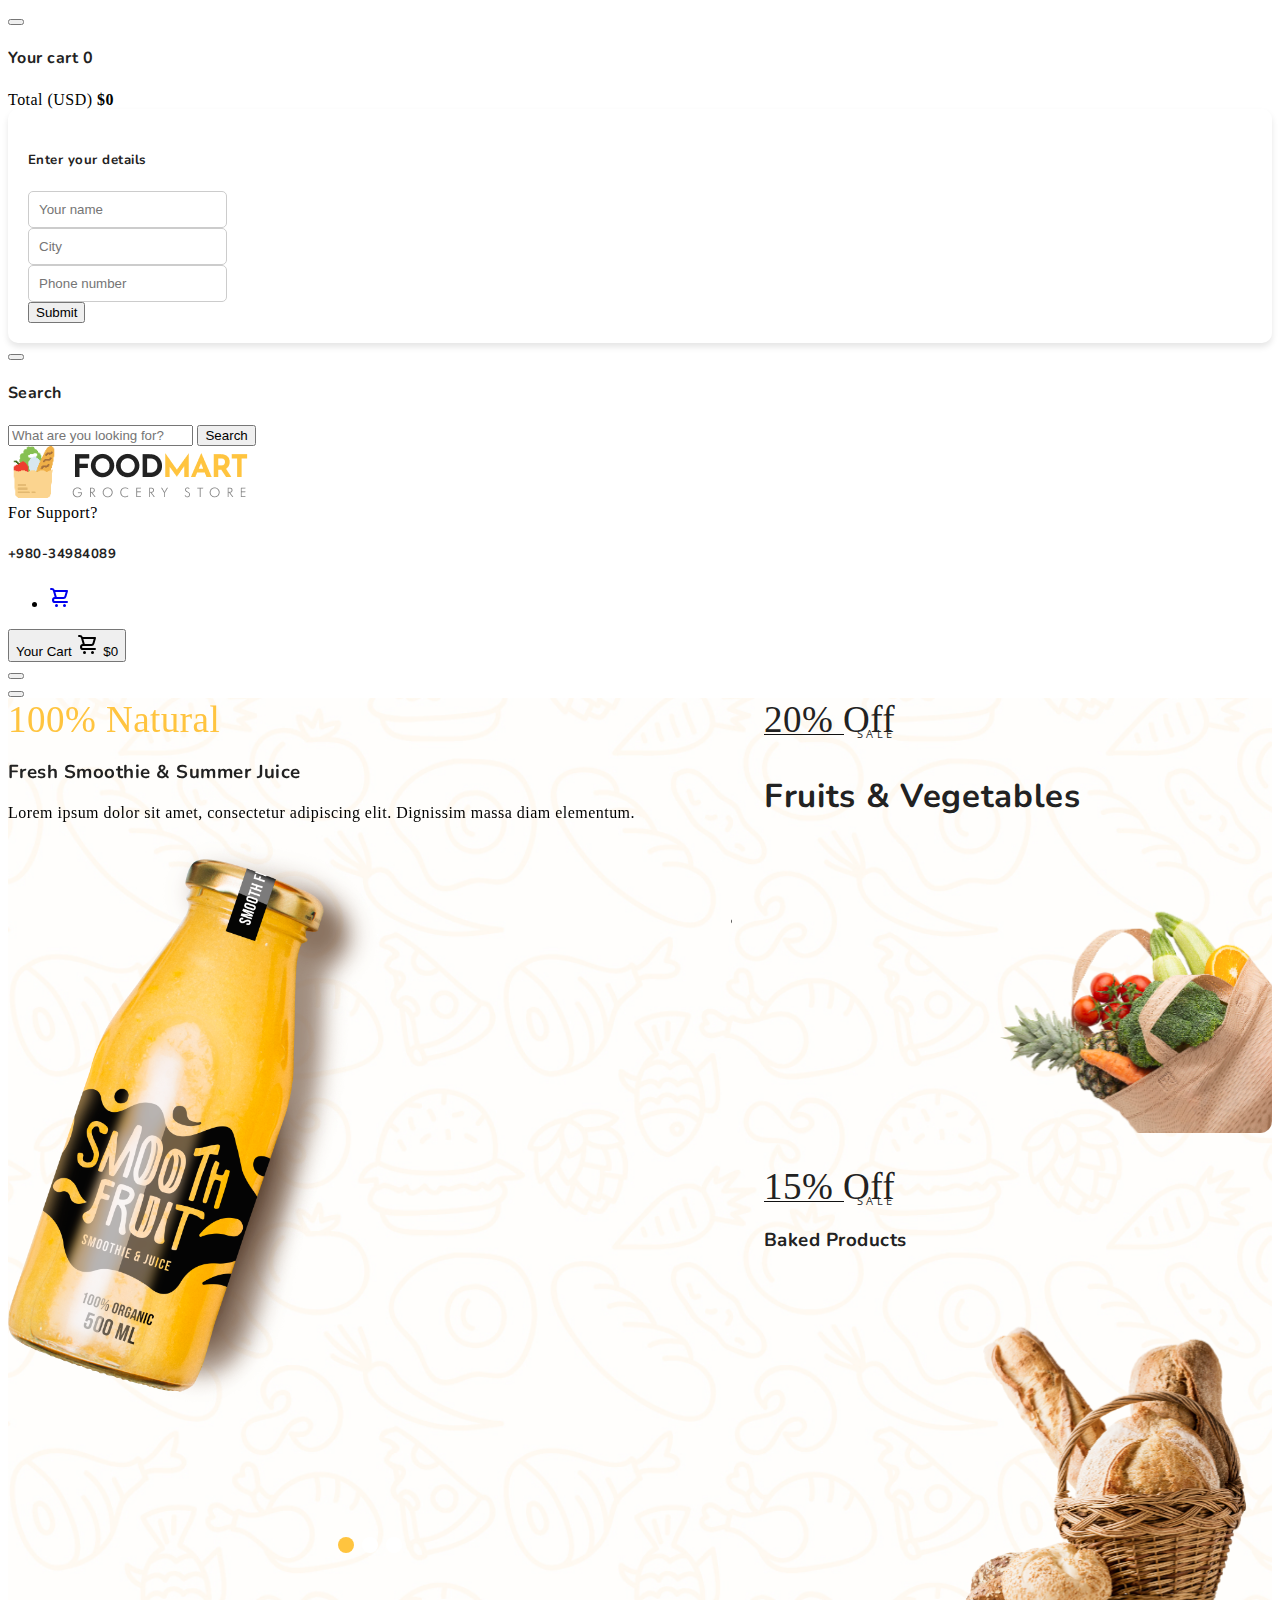
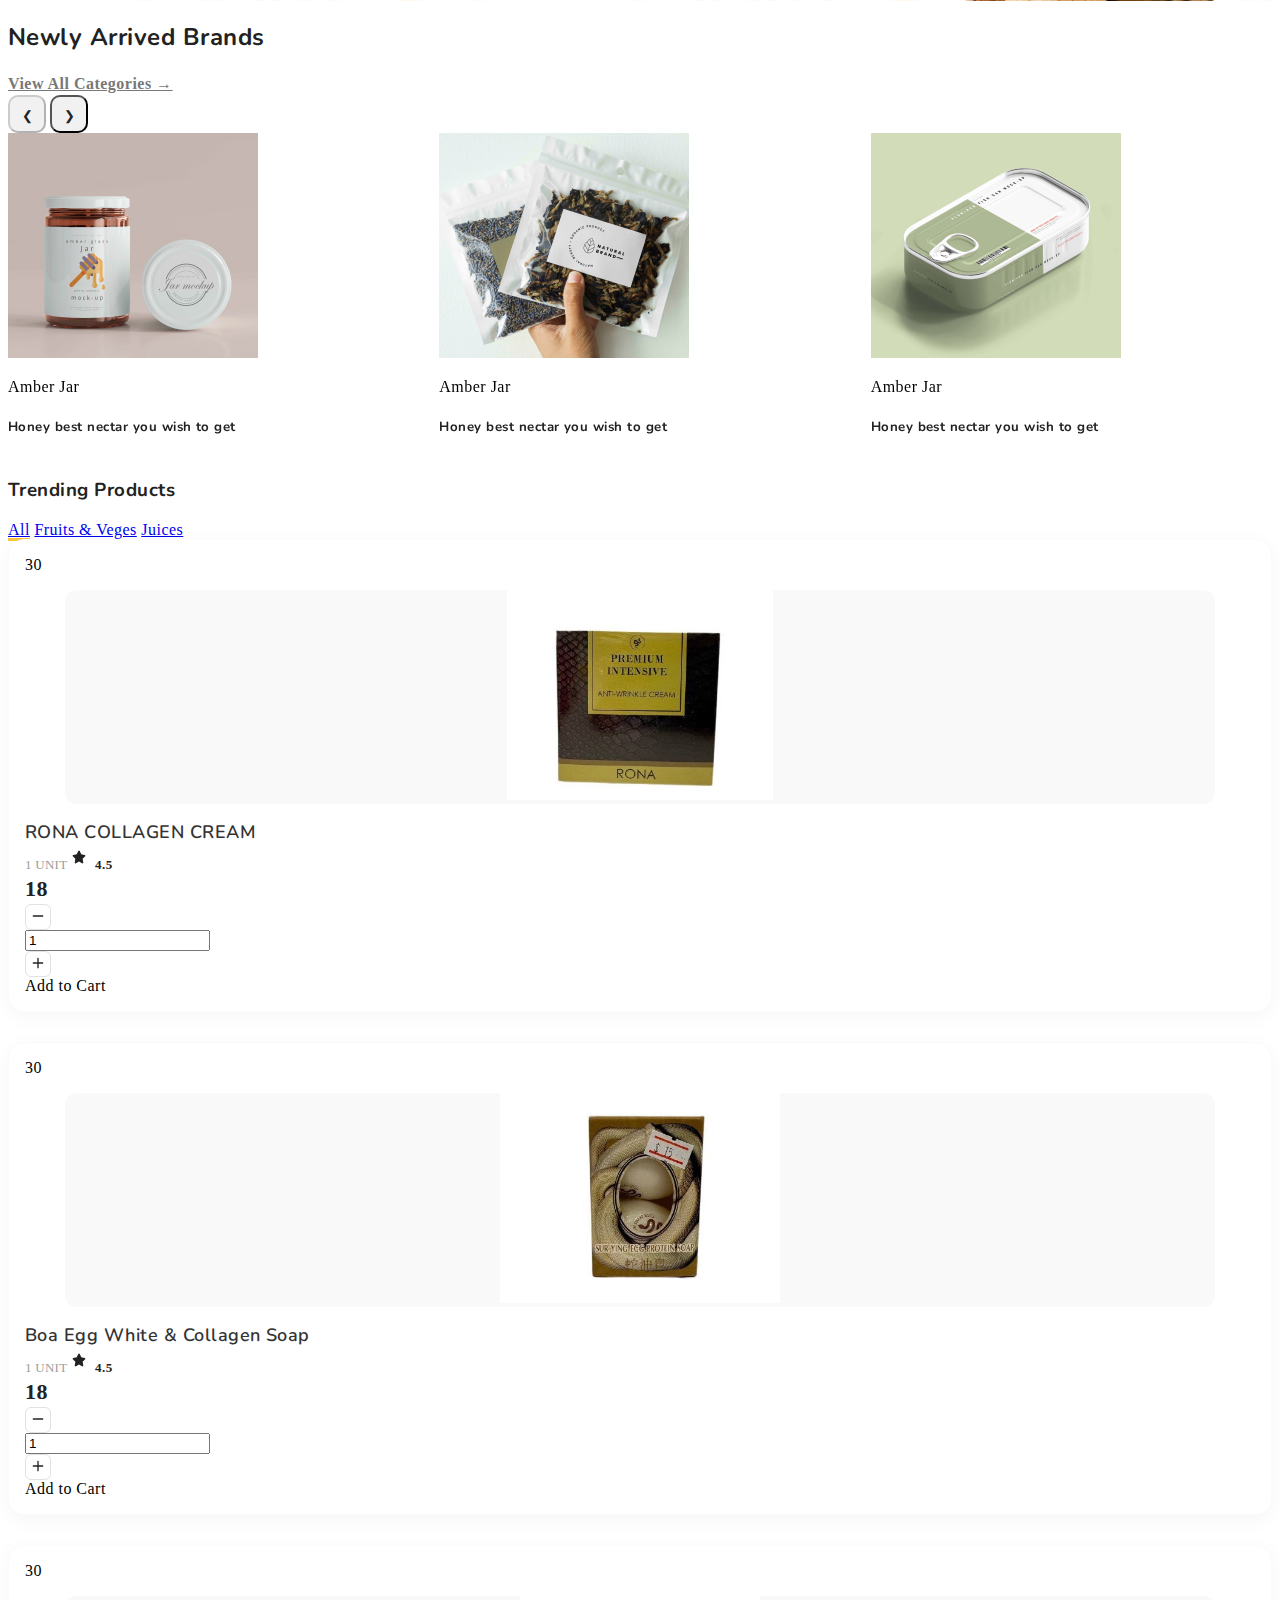
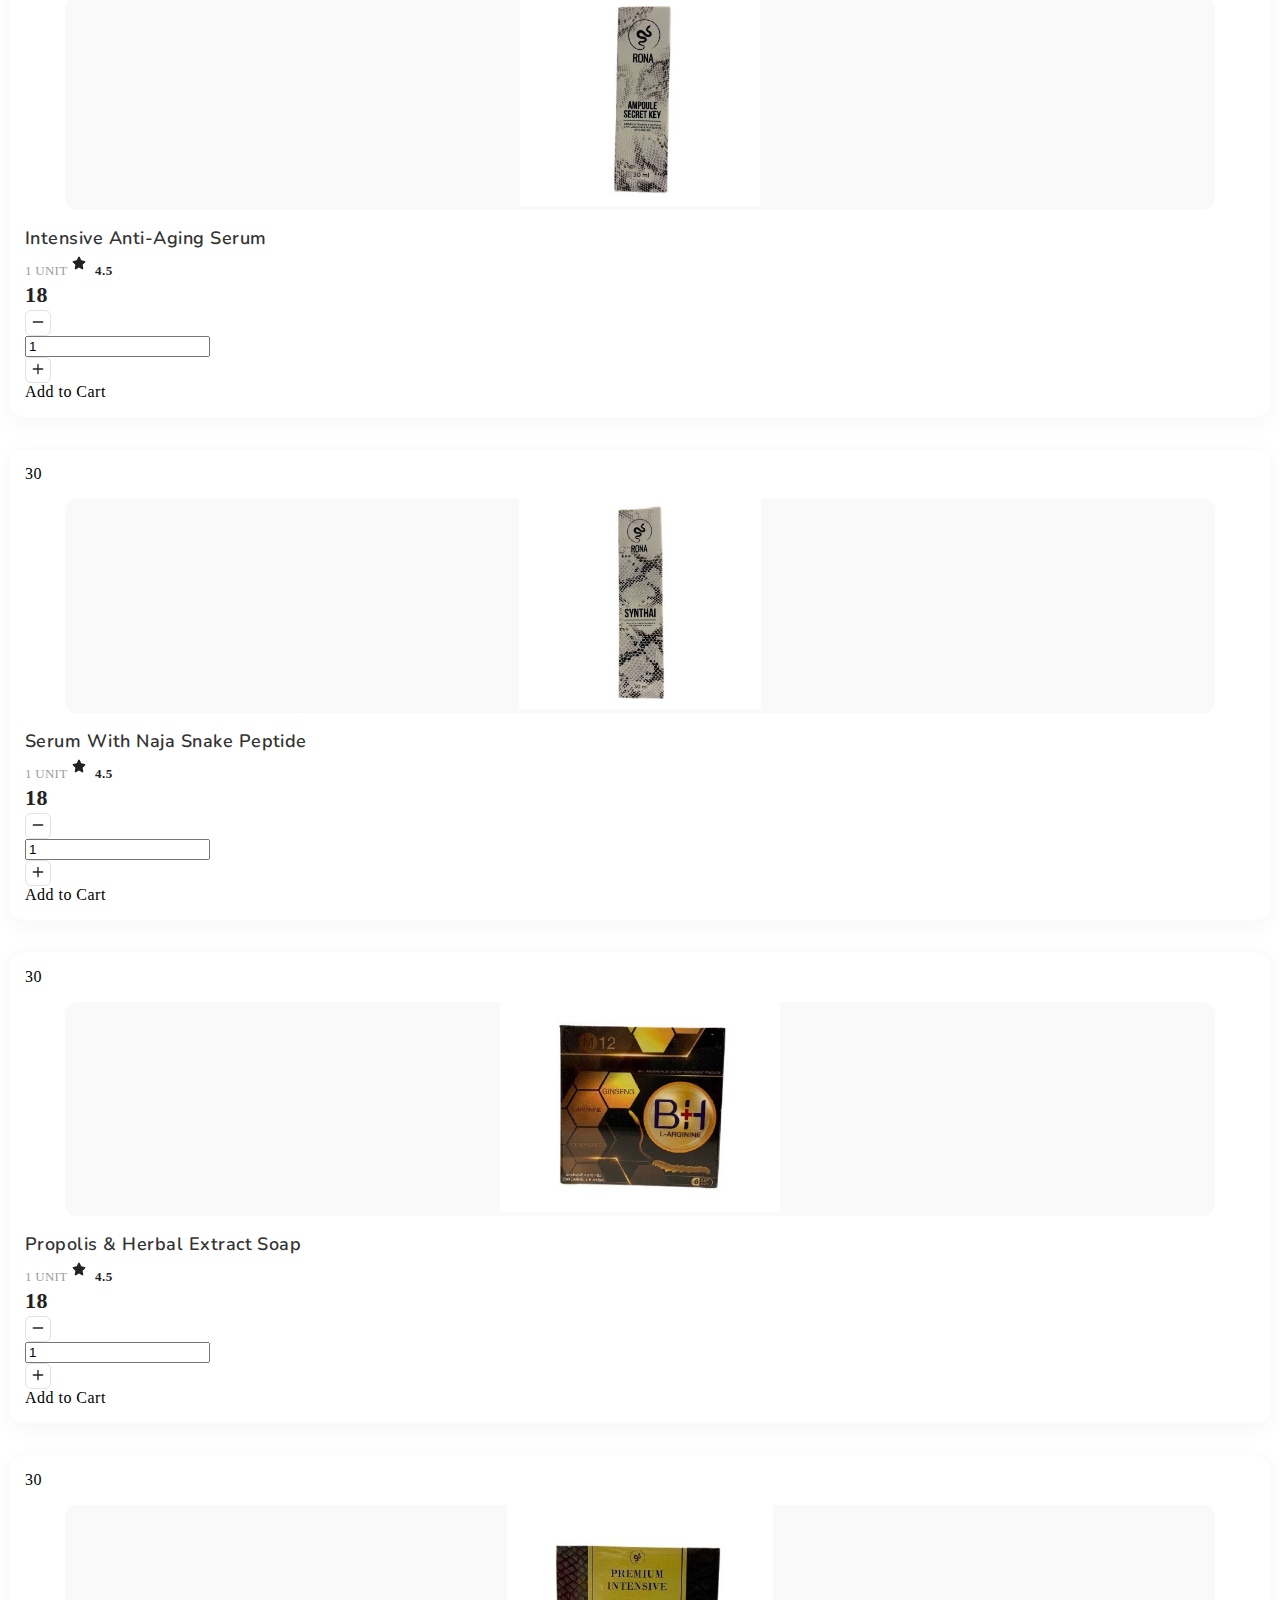
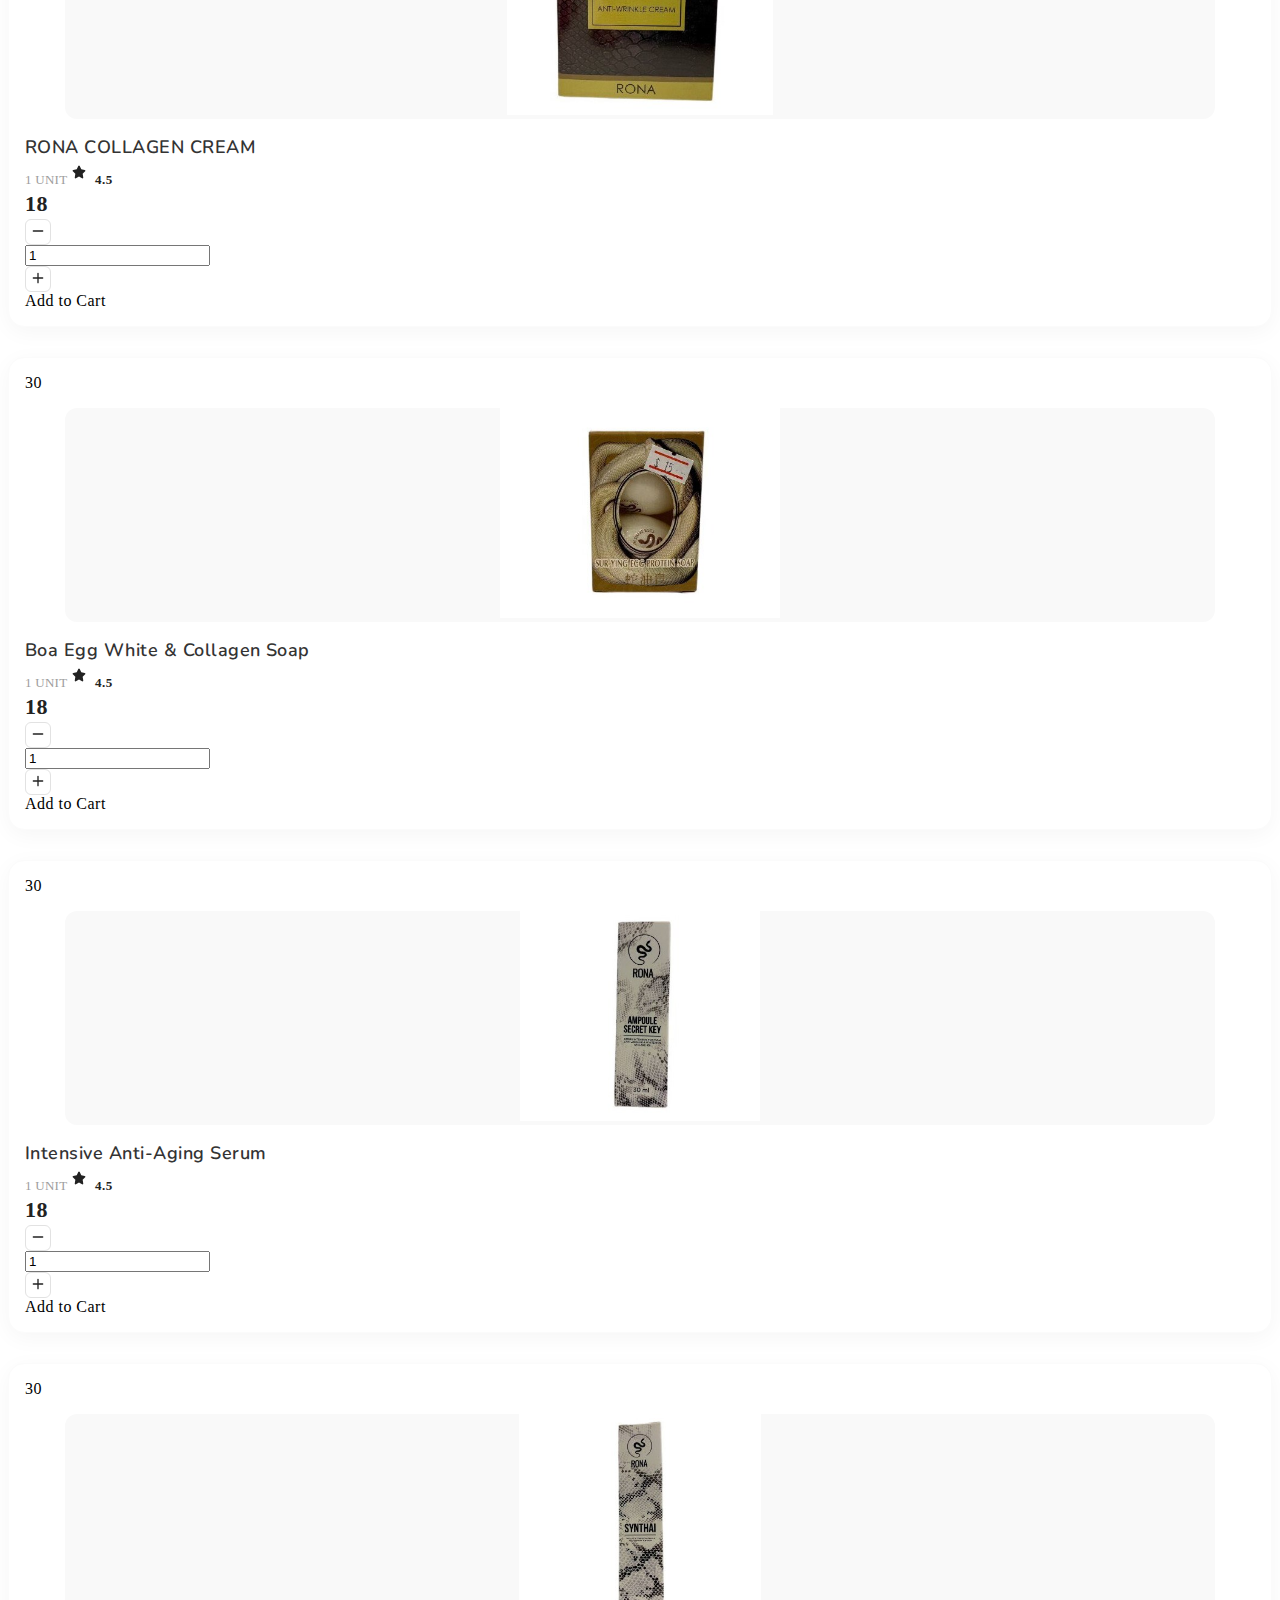
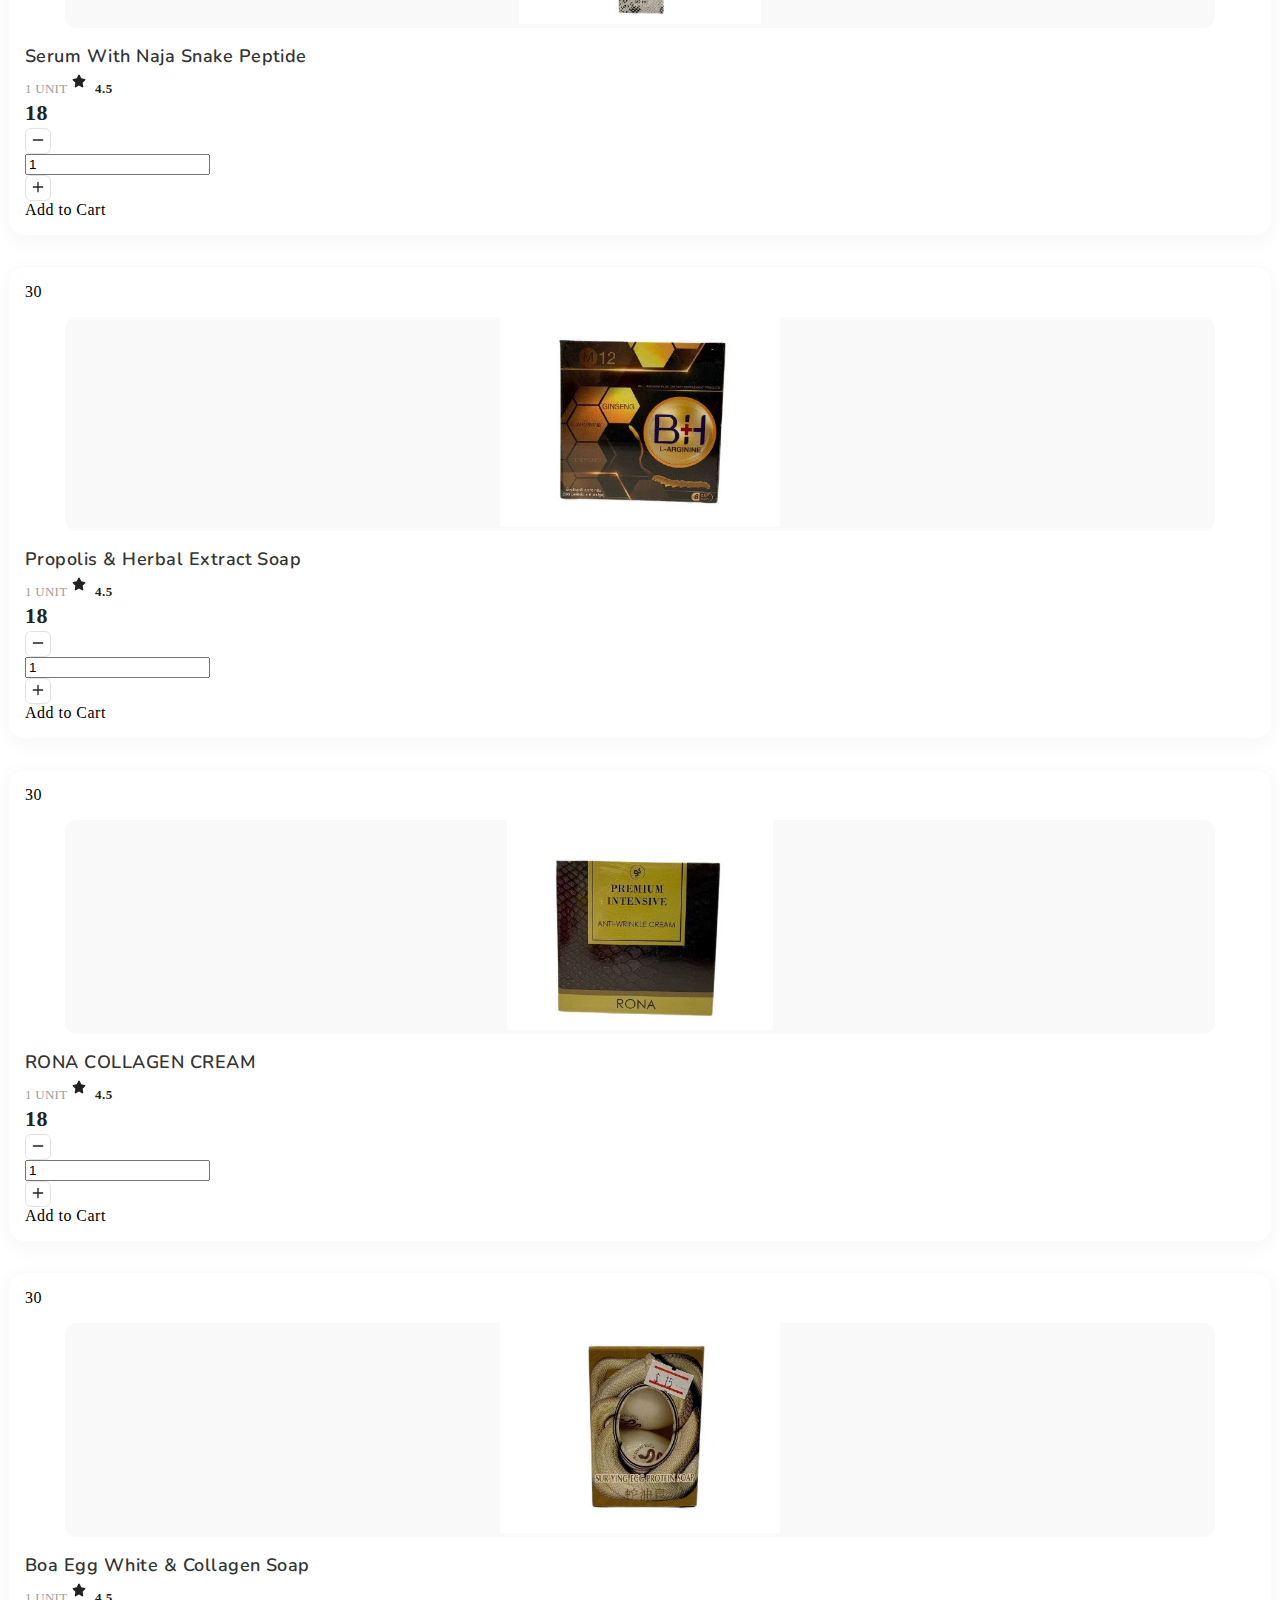
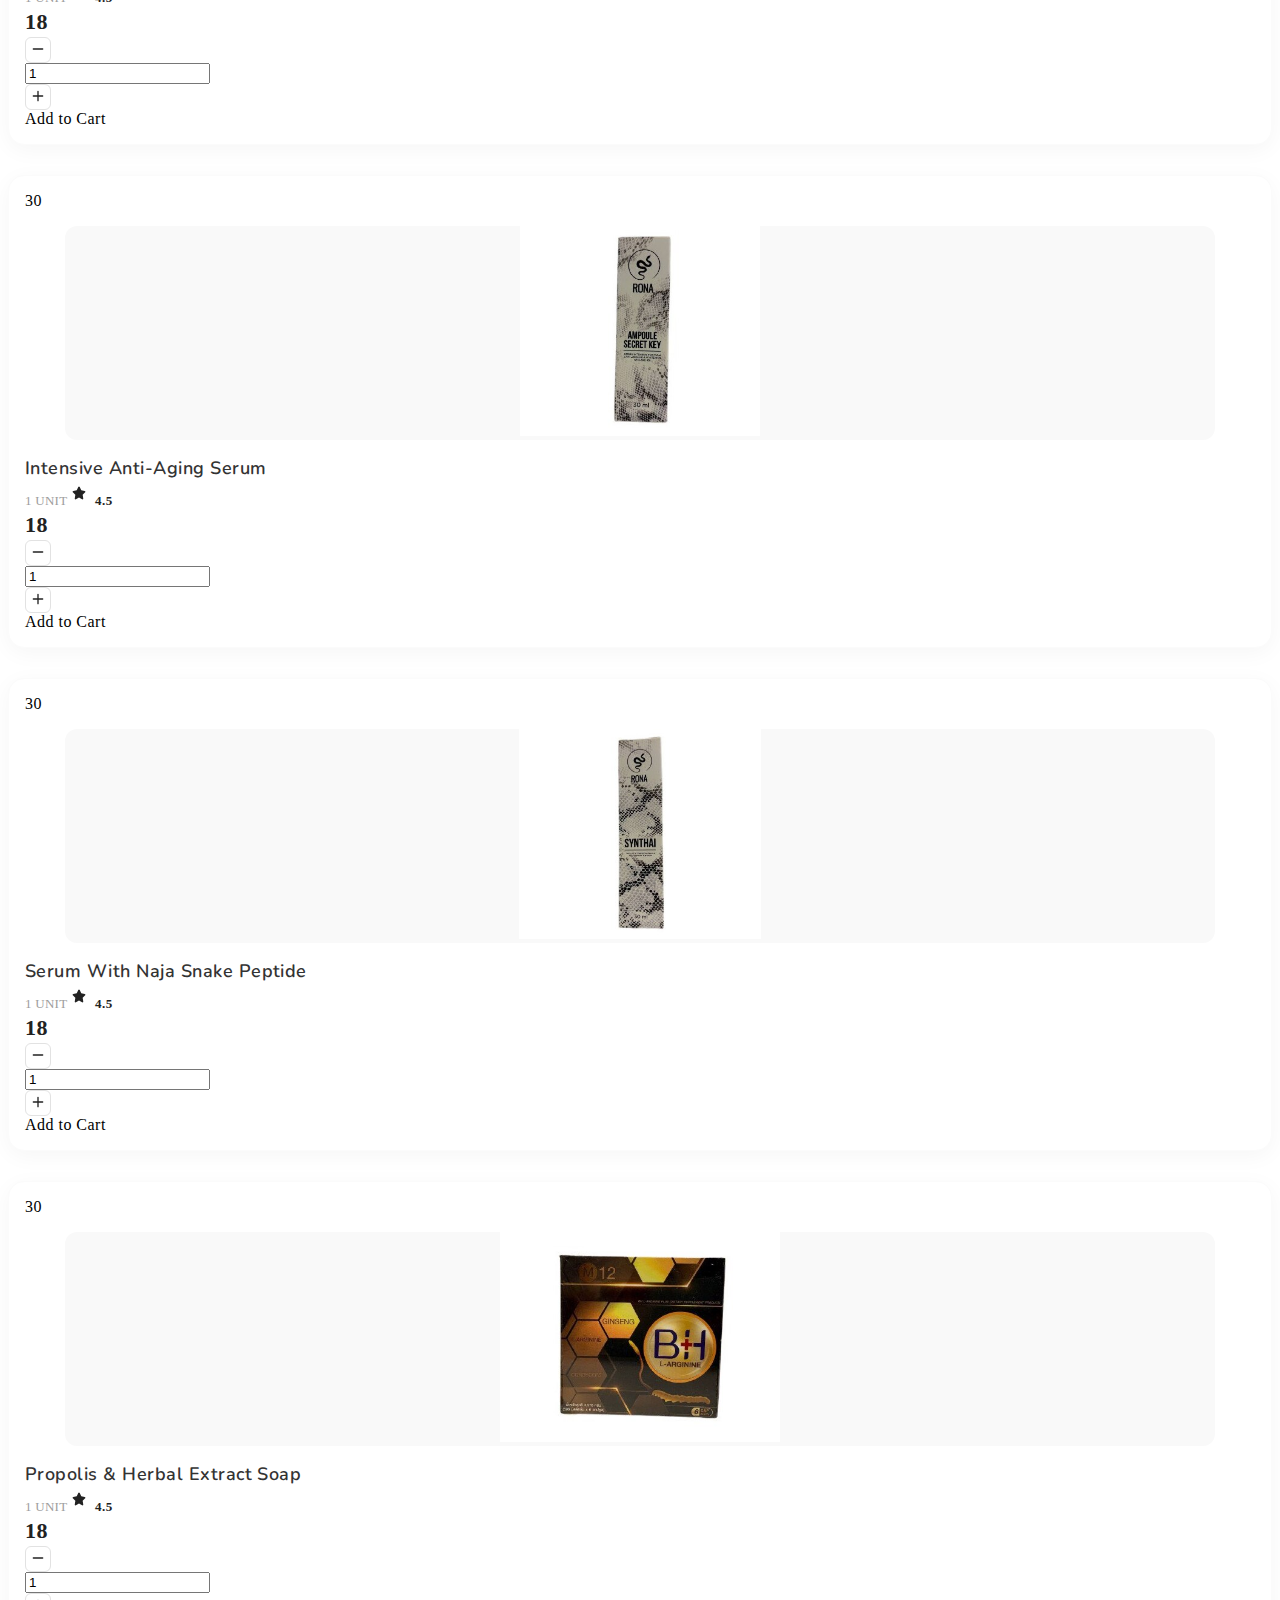
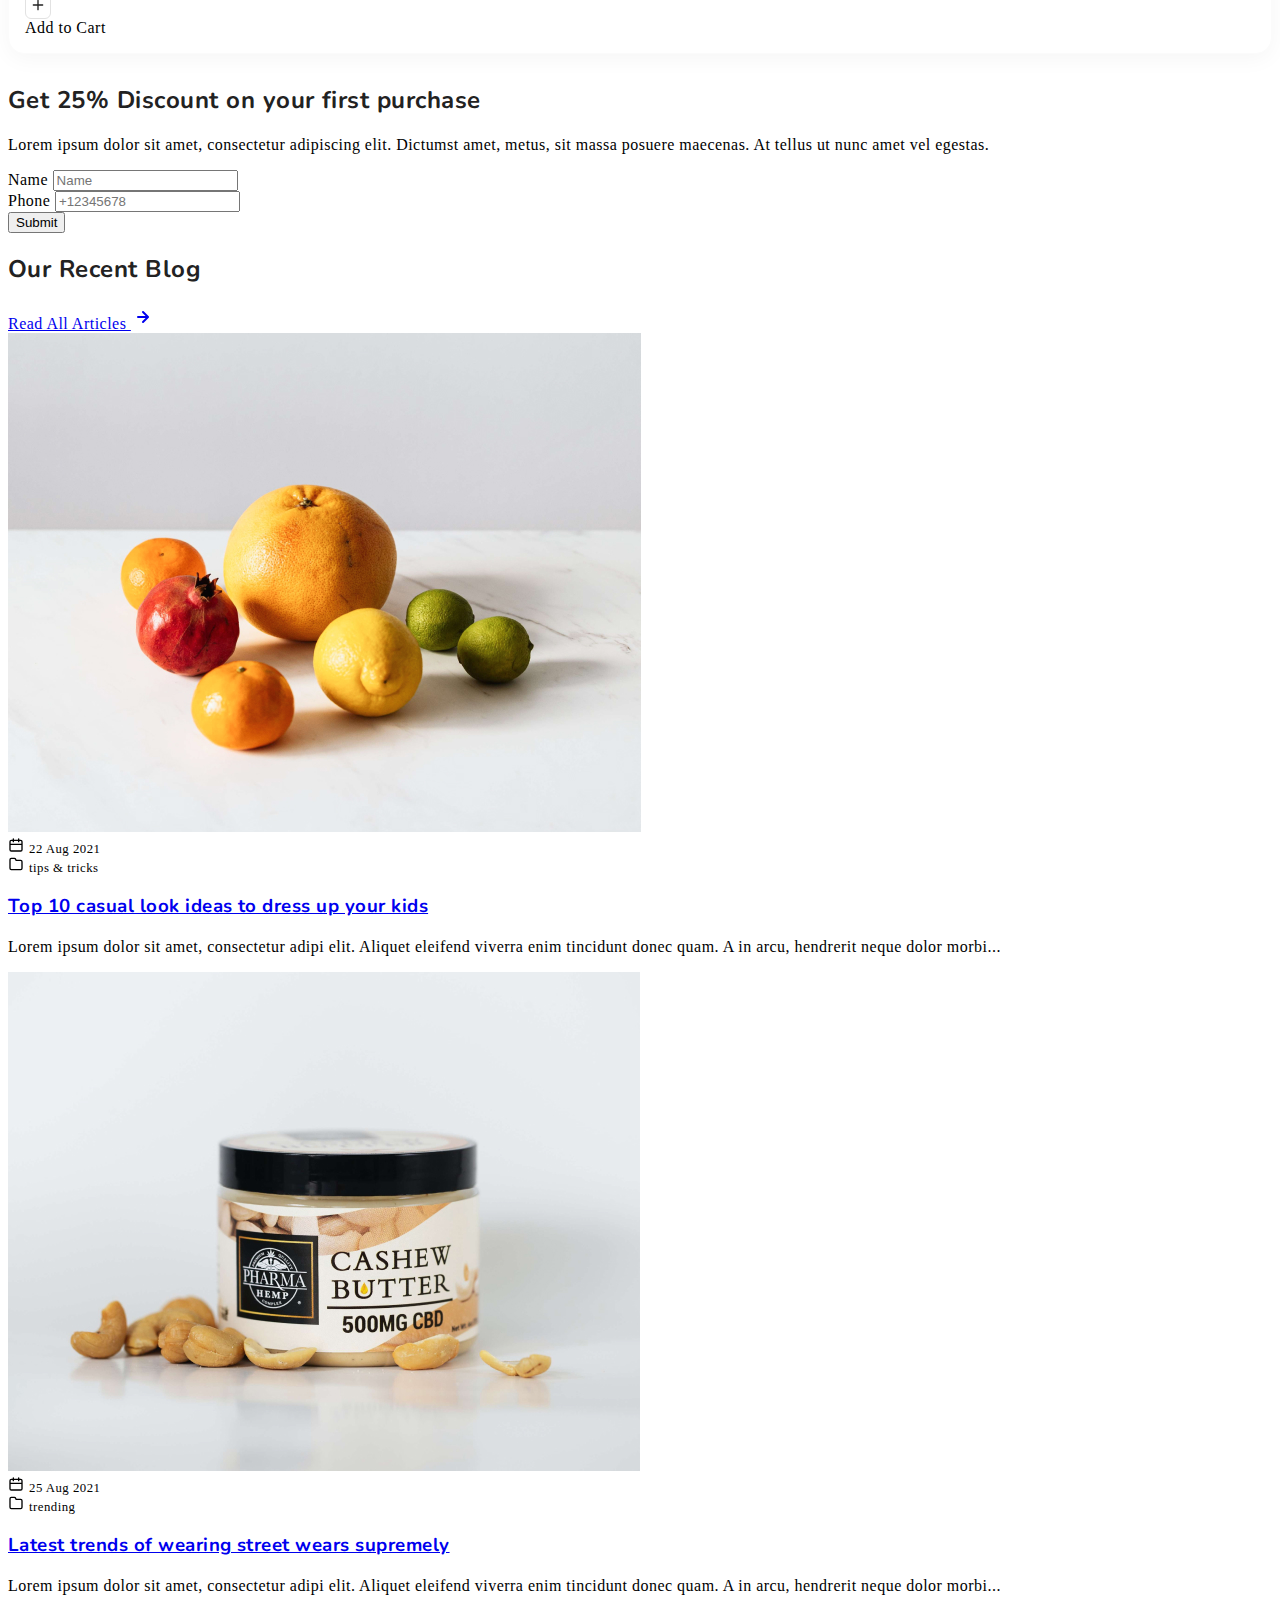
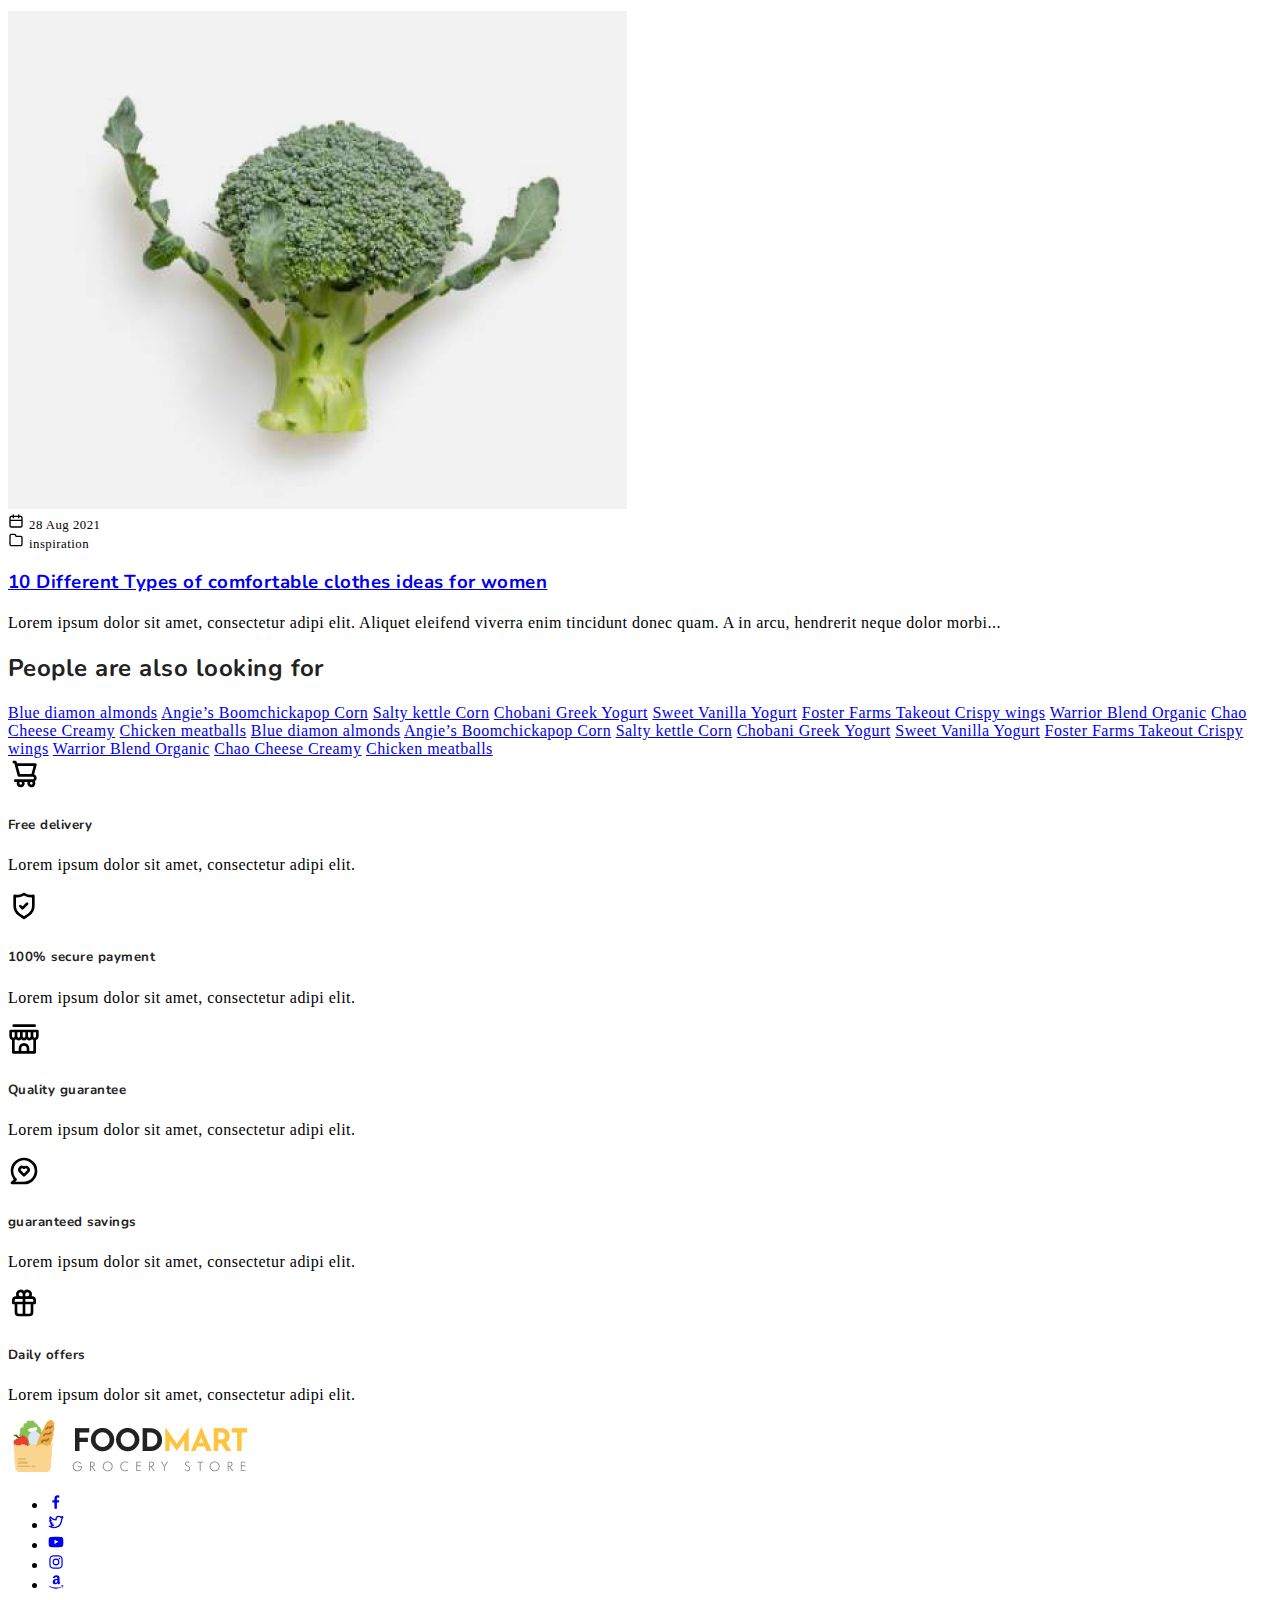
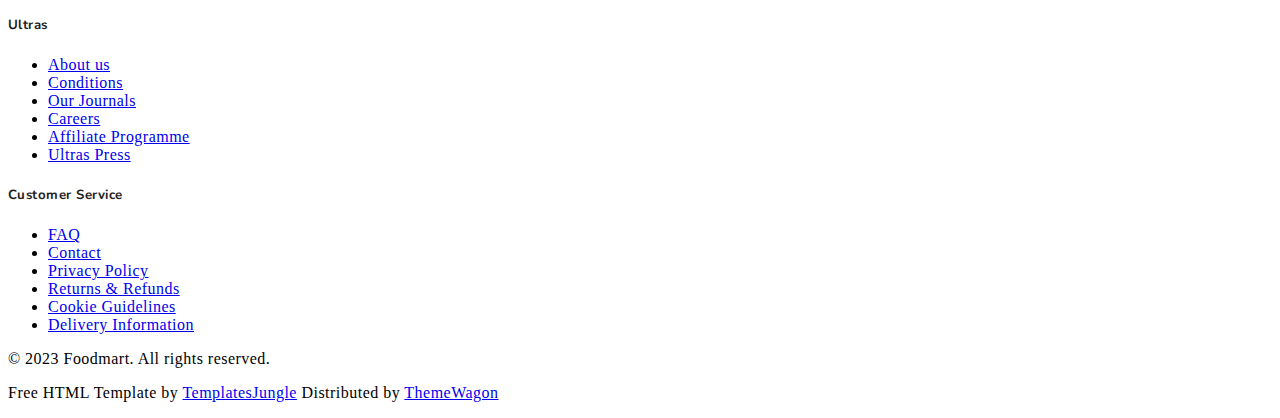
<file: index.html>
<!DOCTYPE html>
<html lang="en">
  <head>
    <title>FoodMart - Free eCommerce Grocery Store HTML Website Template</title>
    <meta charset="utf-8">
    <meta http-equiv="X-UA-Compatible" content="IE=edge">
    <meta name="viewport" content="width=device-width, initial-scale=1.0">
    <meta name="format-detection" content="telephone=no">
    <meta name="apple-mobile-web-app-capable" content="yes">
    <meta name="author" content="">
    <meta name="keywords" content="">
    <meta name="description" content="">

    <link rel="stylesheet" href="https://cdn.jsdelivr.net/npm/swiper@9/swiper-bundle.min.css">
    <link href="https://cdn.jsdelivr.net/npm/bootstrap@5.3.0-alpha3/dist/css/bootstrap.min.css" rel="stylesheet" integrity="sha384-KK94CHFLLe+nY2dmCWGMq91rCGa5gtU4mk92HdvYe+M/SXH301p5ILy+dN9+nJOZ" crossorigin="anonymous">
    <link rel="stylesheet" type="text/css" href="css/vendor.css">
    <link rel="stylesheet" type="text/css" href="style.css">

    <link rel="preconnect" href="https://fonts.googleapis.com">
    <link rel="preconnect" href="https://fonts.gstatic.com" crossorigin>
    <link href="https://fonts.googleapis.com/css2?family=Nunito:wght@400;700&family=Open+Sans:ital,wght@0,400;0,700;1,400;1,700&display=swap" rel="stylesheet">

  </head>
  <body>

    <svg xmlns="http://www.w3.org/2000/svg" style="display: none;">
      <defs>
        <symbol xmlns="http://www.w3.org/2000/svg" id="link" viewBox="0 0 24 24">
          <path fill="currentColor" d="M12 19a1 1 0 1 0-1-1a1 1 0 0 0 1 1Zm5 0a1 1 0 1 0-1-1a1 1 0 0 0 1 1Zm0-4a1 1 0 1 0-1-1a1 1 0 0 0 1 1Zm-5 0a1 1 0 1 0-1-1a1 1 0 0 0 1 1Zm7-12h-1V2a1 1 0 0 0-2 0v1H8V2a1 1 0 0 0-2 0v1H5a3 3 0 0 0-3 3v14a3 3 0 0 0 3 3h14a3 3 0 0 0 3-3V6a3 3 0 0 0-3-3Zm1 17a1 1 0 0 1-1 1H5a1 1 0 0 1-1-1v-9h16Zm0-11H4V6a1 1 0 0 1 1-1h1v1a1 1 0 0 0 2 0V5h8v1a1 1 0 0 0 2 0V5h1a1 1 0 0 1 1 1ZM7 15a1 1 0 1 0-1-1a1 1 0 0 0 1 1Zm0 4a1 1 0 1 0-1-1a1 1 0 0 0 1 1Z"/>
        </symbol>
        <symbol xmlns="http://www.w3.org/2000/svg" id="arrow-right" viewBox="0 0 24 24">
          <path fill="currentColor" d="M17.92 11.62a1 1 0 0 0-.21-.33l-5-5a1 1 0 0 0-1.42 1.42l3.3 3.29H7a1 1 0 0 0 0 2h7.59l-3.3 3.29a1 1 0 0 0 0 1.42a1 1 0 0 0 1.42 0l5-5a1 1 0 0 0 .21-.33a1 1 0 0 0 0-.76Z"/>
        </symbol>
        <symbol xmlns="http://www.w3.org/2000/svg" id="category" viewBox="0 0 24 24">
          <path fill="currentColor" d="M19 5.5h-6.28l-.32-1a3 3 0 0 0-2.84-2H5a3 3 0 0 0-3 3v13a3 3 0 0 0 3 3h14a3 3 0 0 0 3-3v-10a3 3 0 0 0-3-3Zm1 13a1 1 0 0 1-1 1H5a1 1 0 0 1-1-1v-13a1 1 0 0 1 1-1h4.56a1 1 0 0 1 .95.68l.54 1.64a1 1 0 0 0 .95.68h7a1 1 0 0 1 1 1Z"/>
        </symbol>
        <symbol xmlns="http://www.w3.org/2000/svg" id="calendar" viewBox="0 0 24 24">
          <path fill="currentColor" d="M19 4h-2V3a1 1 0 0 0-2 0v1H9V3a1 1 0 0 0-2 0v1H5a3 3 0 0 0-3 3v12a3 3 0 0 0 3 3h14a3 3 0 0 0 3-3V7a3 3 0 0 0-3-3Zm1 15a1 1 0 0 1-1 1H5a1 1 0 0 1-1-1v-7h16Zm0-9H4V7a1 1 0 0 1 1-1h2v1a1 1 0 0 0 2 0V6h6v1a1 1 0 0 0 2 0V6h2a1 1 0 0 1 1 1Z"/>
        </symbol>
        <symbol xmlns="http://www.w3.org/2000/svg" id="heart" viewBox="0 0 24 24">
          <path fill="currentColor" d="M20.16 4.61A6.27 6.27 0 0 0 12 4a6.27 6.27 0 0 0-8.16 9.48l7.45 7.45a1 1 0 0 0 1.42 0l7.45-7.45a6.27 6.27 0 0 0 0-8.87Zm-1.41 7.46L12 18.81l-6.75-6.74a4.28 4.28 0 0 1 3-7.3a4.25 4.25 0 0 1 3 1.25a1 1 0 0 0 1.42 0a4.27 4.27 0 0 1 6 6.05Z"/>
        </symbol>
        <symbol xmlns="http://www.w3.org/2000/svg" id="plus" viewBox="0 0 24 24">
          <path fill="currentColor" d="M19 11h-6V5a1 1 0 0 0-2 0v6H5a1 1 0 0 0 0 2h6v6a1 1 0 0 0 2 0v-6h6a1 1 0 0 0 0-2Z"/>
        </symbol>
        <symbol xmlns="http://www.w3.org/2000/svg" id="minus" viewBox="0 0 24 24">
          <path fill="currentColor" d="M19 11H5a1 1 0 0 0 0 2h14a1 1 0 0 0 0-2Z"/>
        </symbol>
        <symbol xmlns="http://www.w3.org/2000/svg" id="cart" viewBox="0 0 24 24">
          <path fill="currentColor" d="M8.5 19a1.5 1.5 0 1 0 1.5 1.5A1.5 1.5 0 0 0 8.5 19ZM19 16H7a1 1 0 0 1 0-2h8.491a3.013 3.013 0 0 0 2.885-2.176l1.585-5.55A1 1 0 0 0 19 5H6.74a3.007 3.007 0 0 0-2.82-2H3a1 1 0 0 0 0 2h.921a1.005 1.005 0 0 1 .962.725l.155.545v.005l1.641 5.742A3 3 0 0 0 7 18h12a1 1 0 0 0 0-2Zm-1.326-9l-1.22 4.274a1.005 1.005 0 0 1-.963.726H8.754l-.255-.892L7.326 7ZM16.5 19a1.5 1.5 0 1 0 1.5 1.5a1.5 1.5 0 0 0-1.5-1.5Z"/>
        </symbol>
        <symbol xmlns="http://www.w3.org/2000/svg" id="check" viewBox="0 0 24 24">
          <path fill="currentColor" d="M18.71 7.21a1 1 0 0 0-1.42 0l-7.45 7.46l-3.13-3.14A1 1 0 1 0 5.29 13l3.84 3.84a1 1 0 0 0 1.42 0l8.16-8.16a1 1 0 0 0 0-1.47Z"/>
        </symbol>
        <symbol xmlns="http://www.w3.org/2000/svg" id="trash" viewBox="0 0 24 24">
          <path fill="currentColor" d="M10 18a1 1 0 0 0 1-1v-6a1 1 0 0 0-2 0v6a1 1 0 0 0 1 1ZM20 6h-4V5a3 3 0 0 0-3-3h-2a3 3 0 0 0-3 3v1H4a1 1 0 0 0 0 2h1v11a3 3 0 0 0 3 3h8a3 3 0 0 0 3-3V8h1a1 1 0 0 0 0-2ZM10 5a1 1 0 0 1 1-1h2a1 1 0 0 1 1 1v1h-4Zm7 14a1 1 0 0 1-1 1H8a1 1 0 0 1-1-1V8h10Zm-3-1a1 1 0 0 0 1-1v-6a1 1 0 0 0-2 0v6a1 1 0 0 0 1 1Z"/>
        </symbol>
        <symbol xmlns="http://www.w3.org/2000/svg" id="star-outline" viewBox="0 0 15 15">
          <path fill="none" stroke="currentColor" stroke-linecap="round" stroke-linejoin="round" d="M7.5 9.804L5.337 11l.413-2.533L4 6.674l2.418-.37L7.5 4l1.082 2.304l2.418.37l-1.75 1.793L9.663 11L7.5 9.804Z"/>
        </symbol>
        <symbol xmlns="http://www.w3.org/2000/svg" id="star-solid" viewBox="0 0 15 15">
          <path fill="currentColor" d="M7.953 3.788a.5.5 0 0 0-.906 0L6.08 5.85l-2.154.33a.5.5 0 0 0-.283.843l1.574 1.613l-.373 2.284a.5.5 0 0 0 .736.518l1.92-1.063l1.921 1.063a.5.5 0 0 0 .736-.519l-.373-2.283l1.574-1.613a.5.5 0 0 0-.283-.844L8.921 5.85l-.968-2.062Z"/>
        </symbol>
        <symbol xmlns="http://www.w3.org/2000/svg" id="search" viewBox="0 0 24 24">
          <path fill="currentColor" d="M21.71 20.29L18 16.61A9 9 0 1 0 16.61 18l3.68 3.68a1 1 0 0 0 1.42 0a1 1 0 0 0 0-1.39ZM11 18a7 7 0 1 1 7-7a7 7 0 0 1-7 7Z"/>
        </symbol>
        <symbol xmlns="http://www.w3.org/2000/svg" id="user" viewBox="0 0 24 24">
          <path fill="currentColor" d="M15.71 12.71a6 6 0 1 0-7.42 0a10 10 0 0 0-6.22 8.18a1 1 0 0 0 2 .22a8 8 0 0 1 15.9 0a1 1 0 0 0 1 .89h.11a1 1 0 0 0 .88-1.1a10 10 0 0 0-6.25-8.19ZM12 12a4 4 0 1 1 4-4a4 4 0 0 1-4 4Z"/>
        </symbol>
        <symbol xmlns="http://www.w3.org/2000/svg" id="close" viewBox="0 0 15 15">
          <path fill="currentColor" d="M7.953 3.788a.5.5 0 0 0-.906 0L6.08 5.85l-2.154.33a.5.5 0 0 0-.283.843l1.574 1.613l-.373 2.284a.5.5 0 0 0 .736.518l1.92-1.063l1.921 1.063a.5.5 0 0 0 .736-.519l-.373-2.283l1.574-1.613a.5.5 0 0 0-.283-.844L8.921 5.85l-.968-2.062Z"/>
        </symbol>
      </defs>
    </svg>

    <div class="preloader-wrapper">
      <div class="preloader">
      </div>
    </div>

    <div class="offcanvas offcanvas-end" data-bs-scroll="true" tabindex="-1" id="offcanvasCart" aria-labelledby="My Cart">
      <div class="offcanvas-header justify-content-center">
        <button type="button" class="btn-close" data-bs-dismiss="offcanvas" aria-label="Close"></button>
      </div>
      <div class="offcanvas-body">
        <div class="order-md-last">
          <h4 class="d-flex justify-content-between align-items-center mb-3">
            <span class="text-primary">Your cart</span>
            <span id="cart-count" class="badge bg-primary rounded-pill">0</span>
          </h4>
          <ul id="cart-items" class="list-group mb-3 cart-items">
            <!-- products -->
          </ul>

          <li class="list-group-item d-flex justify-content-between">
            <span>Total (USD)</span>
            <strong id="cart-total">$0</strong>
          </li>
  

          <!-- cart form submit -->
      <form class="user-form bg-light mt-4">
        <h5 class="text-center mb-3">Enter your details</h5>
        <div class="mb-3">
          <input type="text" class="form-control" placeholder="Your name" >
        </div>
        <div class="mb-3">
          <input type="text" class="form-control" placeholder="City" >
        </div>
        <div class="mb-3">
          <input type="tel" class="form-control" placeholder="Phone number" required>
        </div>
        <button type="submit" class="w-100 btn btn-primary btn-lg">Submit</button>
      </form>
        </div>
      </div>
    </div>
    
    <div class="offcanvas offcanvas-end" data-bs-scroll="true" tabindex="-1" id="offcanvasSearch" aria-labelledby="Search">
      <div class="offcanvas-header justify-content-center">
        <button type="button" class="btn-close" data-bs-dismiss="offcanvas" aria-label="Close"></button>
      </div>
      <div class="offcanvas-body">
        <div class="order-md-last">
          <h4 class="d-flex justify-content-between align-items-center mb-3">
            <span class="text-primary">Search</span>
          </h4>
          <form role="search" action="index.html" method="get" class="d-flex mt-3 gap-0">
            <input class="form-control rounded-start rounded-0 bg-light" type="email" placeholder="What are you looking for?" aria-label="What are you looking for?">
            <button class="btn btn-dark rounded-end rounded-0" type="submit">Search</button>
          </form>
        </div>
      </div>
    </div>

    <header>
      <div class="container-fluid">
        <div class="d-flex justify-content-between py-3 border-bottom">
          
          <div class="col-sm-4 col-lg-3 text-center text-sm-start d-flex align-items-center">
            <div class="main-logo">
              <a href="index.html">
                <img src="images/logo.png" alt="logo" class="img-fluid">
              </a>
            </div>
          </div>
          
          <div class="col-sm-8 d-flex justify-content-end gap-5 align-items-center mt-sm-0 justify-content-center justify-content-sm-end">
            <div class="support-box text-end d-none d-xl-block">
              <span class="fs-6 text-muted">For Support?</span>
              <h5 class="mb-0">+980-34984089</h5>
            </div>

            <ul class="d-flex justify-content-end list-unstyled m-0">
            
              <li class="d-lg-none">
                <a href="#" class="rounded-circle bg-light p-2 mx-1" data-bs-toggle="offcanvas" data-bs-target="#offcanvasCart" aria-controls="offcanvasCart">
                  <svg width="24" height="24" viewBox="0 0 24 24"><use xlink:href="#cart"></use></svg>
                </a>
              </li>
            </ul>

            <div class="cart text-end d-none d-lg-block dropdown">
              <button class="border-0 bg-transparent d-flex flex-column gap-2 lh-1" type="button" data-bs-toggle="offcanvas" data-bs-target="#offcanvasCart" aria-controls="offcanvasCart">
                <span class="fs-6 text-muted dropdown-toggle d-flex align-items-center gap-2">Your Cart
                  <svg width="24" height="24" viewBox="0 0 24 24" class='dropdown-toggle'><use xlink:href="#cart"></use></svg>
                </span>
                <span id='cart-total-header' class="cart-total fs-5 fw-bold">$0</span>
              </button>
            </div>

            <div>
              <div class="row py-3">
                <div class="d-flex justify-content-center justify-content-sm-between align-items-center">
                  <nav class="main-menu d-flex navbar navbar-expand-lg">
      
                    <button class="navbar-toggler" type="button" data-bs-toggle="offcanvas" data-bs-target="#offcanvasNavbar"
                      aria-controls="offcanvasNavbar">
                      <span class="navbar-toggler-icon"></span>
                    </button>
      
                    <div class="offcanvas offcanvas-end" tabindex="-1" id="offcanvasNavbar" aria-labelledby="offcanvasNavbarLabel">
      
                      <div class="offcanvas-header justify-content-center">
                        <button type="button" class="btn-close" data-bs-dismiss="offcanvas" aria-label="Close"></button>
                      </div>
      
                    </div>
                </div>
              </div>
            </div>

          </div>

        </div>
      </div>
 
    </header>
    
    <section class="py-3" style="background-image: url('images/background-pattern.jpg');background-repeat: no-repeat;background-size: cover;">
      <div class="container-fluid">
        <div class="row">
          <div class="col-md-12">

            <div class="banner-blocks">
            
              <div class="banner-ad large bg-info block-1">

                <div class="swiper main-swiper">
                  <div class="swiper-wrapper">
                    
                    <div class="swiper-slide">
                      <div class="row banner-content p-5">
                        <div class="content-wrapper col-md-7">
                          <div class="categories my-3">100% natural</div>
                          <h3 class="display-4">Fresh Smoothie & Summer Juice</h3>
                          <p>Lorem ipsum dolor sit amet, consectetur adipiscing elit. Dignissim massa diam elementum.</p>
                        </div>
                        <div class="img-wrapper col-md-5">
                          <img src="images/product-thumb-1.png" class="img-fluid">
                        </div>
                      </div>
                    </div>
                    
                    <div class="swiper-slide">
                      <div class="row banner-content p-5">
                        <div class="content-wrapper col-md-7">
                          <div class="categories mb-3 pb-3">100% natural</div>
                          <h3 class="banner-title">Fresh Smoothie & Summer Juice</h3>
                          <p>Lorem ipsum dolor sit amet, consectetur adipiscing elit. Dignissim massa diam elementum.</p>
                        </div>
                        <div class="img-wrapper col-md-5">
                          <img src="images/product-thumb-1.png" class="img-fluid">
                        </div>
                      </div>
                    </div>
                    
                    <div class="swiper-slide">
                      <div class="row banner-content p-5">
                        <div class="content-wrapper col-md-7">
                          <div class="categories mb-3 pb-3">100% natural</div>
                          <h3 class="banner-title">Heinz Tomato Ketchup</h3>
                          <p>Lorem ipsum dolor sit amet, consectetur adipiscing elit. Dignissim massa diam elementum.</p>
                        </div>
                        <div class="img-wrapper col-md-5">
                          <img src="images/product-thumb-2.png" class="img-fluid">
                        </div>
                      </div>
                    </div>
                  </div>
                  
                  <div class="swiper-pagination"></div>

                </div>
              </div>
              
              <div class="banner-ad bg-success-subtle block-2" style="background:url('images/ad-image-1.png') no-repeat;background-position: right bottom">
                <div class="row banner-content p-5">

                  <div class="content-wrapper col-md-7">
                    <div class="categories sale mb-3 pb-3">20% off</div>
                    <h3 class="banner-title">Fruits & Vegetables</h3>
                  </div>

                </div>
              </div>

              <div class="banner-ad bg-danger block-3" style="background:url('images/ad-image-2.png') no-repeat;background-position: right bottom">
                <div class="row banner-content p-5">

                  <div class="content-wrapper col-md-7">
                    <div class="categories sale mb-3 pb-3">15% off</div>
                    <h3 class="item-title">Baked Products</h3>
                  </div>

                </div>
              </div>

            </div>
            <!-- / Banner Blocks -->
              
          </div>
        </div>
      </div>
    </section>

    <section class="py-5 overflow-hidden">
      <div class="container-fluid">
        <div class="row">
          <div class="col-md-12">

            <div class="section-header d-flex flex-wrap flex-wrap justify-content-between mb-5">
              
              <h2 class="section-title">Newly Arrived Brands</h2>

              <div class="d-flex align-items-center">
                <a href="#" class="btn-link text-decoration-none">View All Categories →</a>
                <div class="swiper-buttons">
                  <button class="swiper-prev brand-carousel-prev btn btn-yellow">❮</button>
                  <button class="swiper-next brand-carousel-next btn btn-yellow">❯</button>
                </div>  
              </div>
            </div>
            
          </div>
        </div>
        <div class="row">
          <div class="col-md-12">

            <div class="brand-carousel swiper">
              <div class="swiper-wrapper">
                
                <div class="swiper-slide">
                  <div class="card mb-3 p-3 rounded-4 shadow border-0">
                    <div class="row g-0">
                      <div class="col-md-4">
                        <img src="images/product-thumb-11.jpg" class="img-fluid rounded" alt="Card title">
                      </div>
                      <div class="col-md-8">
                        <div class="card-body py-0">
                          <p class="text-muted mb-0">Amber Jar</p>
                          <h5 class="card-title">Honey best nectar you wish to get</h5>
                        </div>
                      </div>
                    </div>
                  </div>
                </div>
                <div class="swiper-slide">
                  <div class="card mb-3 p-3 rounded-4 shadow border-0">
                    <div class="row g-0">
                      <div class="col-md-4">
                        <img src="images/product-thumb-12.jpg" class="img-fluid rounded" alt="Card title">
                      </div>
                      <div class="col-md-8">
                        <div class="card-body py-0">
                          <p class="text-muted mb-0">Amber Jar</p>
                          <h5 class="card-title">Honey best nectar you wish to get</h5>
                        </div>
                      </div>
                    </div>
                  </div>
                </div>
                <div class="swiper-slide">
                  <div class="card mb-3 p-3 rounded-4 shadow border-0">
                    <div class="row g-0">
                      <div class="col-md-4">
                        <img src="images/product-thumb-13.jpg" class="img-fluid rounded" alt="Card title">
                      </div>
                      <div class="col-md-8">
                        <div class="card-body py-0">
                          <p class="text-muted mb-0">Amber Jar</p>
                          <h5 class="card-title">Honey best nectar you wish to get</h5>
                        </div>
                      </div>
                    </div>
                  </div>
                </div>
                <div class="swiper-slide">
                  <div class="card mb-3 p-3 rounded-4 shadow border-0">
                    <div class="row g-0">
                      <div class="col-md-4">
                        <img src="images/product-thumb-14.jpg" class="img-fluid rounded" alt="Card title">
                      </div>
                      <div class="col-md-8">
                        <div class="card-body py-0">
                          <p class="text-muted mb-0">Amber Jar</p>
                          <h5 class="card-title">Honey best nectar you wish to get</h5>
                        </div>
                      </div>
                    </div>
                  </div>
                </div>
                <div class="swiper-slide">
                  <div class="card mb-3 p-3 rounded-4 shadow border-0">
                    <div class="row g-0">
                      <div class="col-md-4">
                        <img src="images/product-thumb-11.jpg" class="img-fluid rounded" alt="Card title">
                      </div>
                      <div class="col-md-8">
                        <div class="card-body py-0">
                          <p class="text-muted mb-0">Amber Jar</p>
                          <h5 class="card-title">Honey best nectar you wish to get</h5>
                        </div>
                      </div>
                    </div>
                  </div>
                </div>
                <div class="swiper-slide">
                  <div class="card mb-3 p-3 rounded-4 shadow border-0">
                    <div class="row g-0">
                      <div class="col-md-4">
                        <img src="images/product-thumb-12.jpg" class="img-fluid rounded" alt="Card title">
                      </div>
                      <div class="col-md-8">
                        <div class="card-body py-0">
                          <p class="text-muted mb-0">Amber Jar</p>
                          <h5 class="card-title">Honey best nectar you wish to get</h5>
                        </div>
                      </div>
                    </div>
                  </div>
                </div>
                
              </div>
            </div>

          </div>
        </div>
      </div>
    </section>


    <section class="py-5">
      <div class="container-fluid">
        
        <div class="row">
          <div class="col-md-12">

            <div class="bootstrap-tabs product-tabs">
              <div class="tabs-header d-flex justify-content-between border-bottom my-5">
                <h3>Trending Products</h3>
                <nav>
                  <div class="nav nav-tabs" id="nav-tab" role="tablist">
                    <a href="#" class="nav-link text-uppercase fs-6 active" id="nav-all-tab" data-bs-toggle="tab" data-bs-target="#nav-all">All</a>
                    <a href="#" class="nav-link text-uppercase fs-6" id="nav-fruits-tab" data-bs-toggle="tab" data-bs-target="#nav-fruits">Fruits & Veges</a>
                    <a href="#" class="nav-link text-uppercase fs-6" id="nav-juices-tab" data-bs-toggle="tab" data-bs-target="#nav-juices">Juices</a>
                  </div>
                </nav>
              </div>
              <div class="tab-content" id="nav-tabContent">
                <div class="tab-pane fade show active" id="nav-all" role="tabpanel" aria-labelledby="nav-all-tab">
                  <div class="product-grid row row-cols-1 row-cols-sm-2 row-cols-md-3 row-cols-lg-4 row-cols-xl-5" id='productGrid'></div>
                  
                  <!-- / product-grid -->
                  
                </div>

                <div class="tab-pane fade" id="nav-fruits" role="tabpanel" aria-labelledby="nav-fruits-tab">           
                  <div class="product-grid row row-cols-1 row-cols-sm-2 row-cols-md-3 row-cols-lg-4 row-cols-xl-5" id='fruitsAndVegesGrid'></div>
                  <!-- / product-grid -->

                </div>
                <div class="tab-pane fade" id="nav-juices" role="tabpanel" aria-labelledby="nav-juices-tab">
                  <div class="product-grid row row-cols-1 row-cols-sm-2 row-cols-md-3 row-cols-lg-4 row-cols-xl-5" id='juicesGrid'></div>
                  <!-- / product-grid -->
                  
                </div>
                
              </div>
            </div>

          </div>
        </div>
      </div>
    </section>

    <section class="py-5">
      <div class="container-fluid">

        <div class="bg-secondary py-5 my-5 rounded-5" style="background: url('images/bg-leaves-img-pattern.png') no-repeat;">
          <div class="container my-5">
            <div class="row">
              <div class="col-md-6 p-5">
                <div class="section-header">
                  <h2 class="section-title display-4">Get <span class="text-primary">25% Discount</span> on your first purchase</h2>
                </div>
                <p>Lorem ipsum dolor sit amet, consectetur adipiscing elit. Dictumst amet, metus, sit massa posuere maecenas. At tellus ut nunc amet vel egestas.</p>
              </div>
              <div class="col-md-6 p-5">
                <form class='discount-form'>
                  <div class="mb-3">
                    <label for="name" class="form-label">Name</label>
                    <input type="text"
                      class="form-control form-control-lg" name="name" id="name" placeholder="Name">
                  </div>
                  <div class="mb-3">
                    <label for="" class="form-label">Phone</label>
                    <input type="phone" class="form-control form-control-lg" name="phone" id="phone" placeholder="+12345678">
                  </div>
                  <div class="d-grid gap-2">
                    <button type="submit" class="btn btn-dark btn-lg">Submit</button>
                  </div>
                </form>
                
              </div>
              
            </div>
            
          </div>
        </div>
        
      </div>
    </section>

    <section id="latest-blog" class="py-5">
      <div class="container-fluid">
        <div class="row">
          <div class="section-header d-flex align-items-center justify-content-between my-5">
            <h2 class="section-title">Our Recent Blog</h2>
            <div class="btn-wrap align-right">
              <a href="#" class="d-flex align-items-center nav-link">Read All Articles <svg width="24" height="24"><use xlink:href="#arrow-right"></use></svg></a>
            </div>
          </div>
        </div>
        <div class="row">
          <div class="col-md-4">
            <article class="post-item card border-0 shadow-sm p-3">
              <div class="image-holder zoom-effect">
                <a href="#">
                  <img src="images/post-thumb-1.jpg" alt="post" class="card-img-top">
                </a>
              </div>
              <div class="card-body">
                <div class="post-meta d-flex text-uppercase gap-3 my-2 align-items-center">
                  <div class="meta-date"><svg width="16" height="16"><use xlink:href="#calendar"></use></svg>22 Aug 2021</div>
                  <div class="meta-categories"><svg width="16" height="16"><use xlink:href="#category"></use></svg>tips & tricks</div>
                </div>
                <div class="post-header">
                  <h3 class="post-title">
                    <a href="#" class="text-decoration-none">Top 10 casual look ideas to dress up your kids</a>
                  </h3>
                  <p>Lorem ipsum dolor sit amet, consectetur adipi elit. Aliquet eleifend viverra enim tincidunt donec quam. A in arcu, hendrerit neque dolor morbi...</p>
                </div>
              </div>
            </article>
          </div>
          <div class="col-md-4">
            <article class="post-item card border-0 shadow-sm p-3">
              <div class="image-holder zoom-effect">
                <a href="#">
                  <img src="images/post-thumb-2.jpg" alt="post" class="card-img-top">
                </a>
              </div>
              <div class="card-body">
                <div class="post-meta d-flex text-uppercase gap-3 my-2 align-items-center">
                  <div class="meta-date"><svg width="16" height="16"><use xlink:href="#calendar"></use></svg>25 Aug 2021</div>
                  <div class="meta-categories"><svg width="16" height="16"><use xlink:href="#category"></use></svg>trending</div>
                </div>
                <div class="post-header">
                  <h3 class="post-title">
                    <a href="#" class="text-decoration-none">Latest trends of wearing street wears supremely</a>
                  </h3>
                  <p>Lorem ipsum dolor sit amet, consectetur adipi elit. Aliquet eleifend viverra enim tincidunt donec quam. A in arcu, hendrerit neque dolor morbi...</p>
                </div>
              </div>
            </article>
          </div>
          <div class="col-md-4">
            <article class="post-item card border-0 shadow-sm p-3">
              <div class="image-holder zoom-effect">
                <a href="#">
                  <img src="images/post-thumb-3.jpg" alt="post" class="card-img-top">
                </a>
              </div>
              <div class="card-body">
                <div class="post-meta d-flex text-uppercase gap-3 my-2 align-items-center">
                  <div class="meta-date"><svg width="16" height="16"><use xlink:href="#calendar"></use></svg>28 Aug 2021</div>
                  <div class="meta-categories"><svg width="16" height="16"><use xlink:href="#category"></use></svg>inspiration</div>
                </div>
                <div class="post-header">
                  <h3 class="post-title">
                    <a href="#" class="text-decoration-none">10 Different Types of comfortable clothes ideas for women</a>
                  </h3>
                  <p>Lorem ipsum dolor sit amet, consectetur adipi elit. Aliquet eleifend viverra enim tincidunt donec quam. A in arcu, hendrerit neque dolor morbi...</p>
                </div>
              </div>
            </article>
          </div>
        </div>
      </div>
    </section>

    <section class="py-5">
      <div class="container-fluid">
        <h2 class="my-5">People are also looking for</h2>
        <a href="#" class="btn btn-warning me-2 mb-2">Blue diamon almonds</a>
        <a href="#" class="btn btn-warning me-2 mb-2">Angie’s Boomchickapop Corn</a>
        <a href="#" class="btn btn-warning me-2 mb-2">Salty kettle Corn</a>
        <a href="#" class="btn btn-warning me-2 mb-2">Chobani Greek Yogurt</a>
        <a href="#" class="btn btn-warning me-2 mb-2">Sweet Vanilla Yogurt</a>
        <a href="#" class="btn btn-warning me-2 mb-2">Foster Farms Takeout Crispy wings</a>
        <a href="#" class="btn btn-warning me-2 mb-2">Warrior Blend Organic</a>
        <a href="#" class="btn btn-warning me-2 mb-2">Chao Cheese Creamy</a>
        <a href="#" class="btn btn-warning me-2 mb-2">Chicken meatballs</a>
        <a href="#" class="btn btn-warning me-2 mb-2">Blue diamon almonds</a>
        <a href="#" class="btn btn-warning me-2 mb-2">Angie’s Boomchickapop Corn</a>
        <a href="#" class="btn btn-warning me-2 mb-2">Salty kettle Corn</a>
        <a href="#" class="btn btn-warning me-2 mb-2">Chobani Greek Yogurt</a>
        <a href="#" class="btn btn-warning me-2 mb-2">Sweet Vanilla Yogurt</a>
        <a href="#" class="btn btn-warning me-2 mb-2">Foster Farms Takeout Crispy wings</a>
        <a href="#" class="btn btn-warning me-2 mb-2">Warrior Blend Organic</a>
        <a href="#" class="btn btn-warning me-2 mb-2">Chao Cheese Creamy</a>
        <a href="#" class="btn btn-warning me-2 mb-2">Chicken meatballs</a>
      </div>
    </section>

    <section class="py-5">
      <div class="container-fluid">
        <div class="row row-cols-1 row-cols-sm-3 row-cols-lg-5">
          <div class="col">
            <div class="card mb-3 border-0">
              <div class="row">
                <div class="col-md-2 text-dark">
                  <svg xmlns="http://www.w3.org/2000/svg" width="32" height="32" viewBox="0 0 24 24"><path fill="currentColor" d="M21.5 15a3 3 0 0 0-1.9-2.78l1.87-7a1 1 0 0 0-.18-.87A1 1 0 0 0 20.5 4H6.8l-.33-1.26A1 1 0 0 0 5.5 2h-2v2h1.23l2.48 9.26a1 1 0 0 0 1 .74H18.5a1 1 0 0 1 0 2h-13a1 1 0 0 0 0 2h1.18a3 3 0 1 0 5.64 0h2.36a3 3 0 1 0 5.82 1a2.94 2.94 0 0 0-.4-1.47A3 3 0 0 0 21.5 15Zm-3.91-3H9L7.34 6H19.2ZM9.5 20a1 1 0 1 1 1-1a1 1 0 0 1-1 1Zm8 0a1 1 0 1 1 1-1a1 1 0 0 1-1 1Z"/></svg>
                </div>
                <div class="col-md-10">
                  <div class="card-body p-0">
                    <h5>Free delivery</h5>
                    <p class="card-text">Lorem ipsum dolor sit amet, consectetur adipi elit.</p>
                  </div>
                </div>
              </div>
              </div>
          </div>
          <div class="col">
            <div class="card mb-3 border-0">
              <div class="row">
                <div class="col-md-2 text-dark">
                  <svg xmlns="http://www.w3.org/2000/svg" width="32" height="32" viewBox="0 0 24 24"><path fill="currentColor" d="M19.63 3.65a1 1 0 0 0-.84-.2a8 8 0 0 1-6.22-1.27a1 1 0 0 0-1.14 0a8 8 0 0 1-6.22 1.27a1 1 0 0 0-.84.2a1 1 0 0 0-.37.78v7.45a9 9 0 0 0 3.77 7.33l3.65 2.6a1 1 0 0 0 1.16 0l3.65-2.6A9 9 0 0 0 20 11.88V4.43a1 1 0 0 0-.37-.78ZM18 11.88a7 7 0 0 1-2.93 5.7L12 19.77l-3.07-2.19A7 7 0 0 1 6 11.88v-6.3a10 10 0 0 0 6-1.39a10 10 0 0 0 6 1.39Zm-4.46-2.29l-2.69 2.7l-.89-.9a1 1 0 0 0-1.42 1.42l1.6 1.6a1 1 0 0 0 1.42 0L15 11a1 1 0 0 0-1.42-1.42Z"/></svg>
                </div>
                <div class="col-md-10">
                  <div class="card-body p-0">
                    <h5>100% secure payment</h5>
                    <p class="card-text">Lorem ipsum dolor sit amet, consectetur adipi elit.</p>
                  </div>
                </div>
              </div>
              </div>
          </div>
          <div class="col">
            <div class="card mb-3 border-0">
              <div class="row">
                <div class="col-md-2 text-dark">
                  <svg xmlns="http://www.w3.org/2000/svg" width="32" height="32" viewBox="0 0 24 24"><path fill="currentColor" d="M22 5H2a1 1 0 0 0-1 1v4a3 3 0 0 0 2 2.82V22a1 1 0 0 0 1 1h16a1 1 0 0 0 1-1v-9.18A3 3 0 0 0 23 10V6a1 1 0 0 0-1-1Zm-7 2h2v3a1 1 0 0 1-2 0Zm-4 0h2v3a1 1 0 0 1-2 0ZM7 7h2v3a1 1 0 0 1-2 0Zm-3 4a1 1 0 0 1-1-1V7h2v3a1 1 0 0 1-1 1Zm10 10h-4v-2a2 2 0 0 1 4 0Zm5 0h-3v-2a4 4 0 0 0-8 0v2H5v-8.18a3.17 3.17 0 0 0 1-.6a3 3 0 0 0 4 0a3 3 0 0 0 4 0a3 3 0 0 0 4 0a3.17 3.17 0 0 0 1 .6Zm2-11a1 1 0 0 1-2 0V7h2ZM4.3 3H20a1 1 0 0 0 0-2H4.3a1 1 0 0 0 0 2Z"/></svg>
                </div>
                <div class="col-md-10">
                  <div class="card-body p-0">
                    <h5>Quality guarantee</h5>
                    <p class="card-text">Lorem ipsum dolor sit amet, consectetur adipi elit.</p>
                  </div>
                </div>
              </div>
              </div>
          </div>
          <div class="col">
            <div class="card mb-3 border-0">
              <div class="row">
                <div class="col-md-2 text-dark">
                  <svg xmlns="http://www.w3.org/2000/svg" width="32" height="32" viewBox="0 0 24 24"><path fill="currentColor" d="M12 8.35a3.07 3.07 0 0 0-3.54.53a3 3 0 0 0 0 4.24L11.29 16a1 1 0 0 0 1.42 0l2.83-2.83a3 3 0 0 0 0-4.24A3.07 3.07 0 0 0 12 8.35Zm2.12 3.36L12 13.83l-2.12-2.12a1 1 0 0 1 0-1.42a1 1 0 0 1 1.41 0a1 1 0 0 0 1.42 0a1 1 0 0 1 1.41 0a1 1 0 0 1 0 1.42ZM12 2A10 10 0 0 0 2 12a9.89 9.89 0 0 0 2.26 6.33l-2 2a1 1 0 0 0-.21 1.09A1 1 0 0 0 3 22h9a10 10 0 0 0 0-20Zm0 18H5.41l.93-.93a1 1 0 0 0 0-1.41A8 8 0 1 1 12 20Z"/></svg>
                </div>
                <div class="col-md-10">
                  <div class="card-body p-0">
                    <h5>guaranteed savings</h5>
                    <p class="card-text">Lorem ipsum dolor sit amet, consectetur adipi elit.</p>
                  </div>
                </div>
              </div>
              </div>
          </div>
          <div class="col">
            <div class="card mb-3 border-0">
              <div class="row">
                <div class="col-md-2 text-dark">
                  <svg xmlns="http://www.w3.org/2000/svg" width="32" height="32" viewBox="0 0 24 24"><path fill="currentColor" d="M18 7h-.35A3.45 3.45 0 0 0 18 5.5a3.49 3.49 0 0 0-6-2.44A3.49 3.49 0 0 0 6 5.5A3.45 3.45 0 0 0 6.35 7H6a3 3 0 0 0-3 3v2a1 1 0 0 0 1 1h1v6a3 3 0 0 0 3 3h8a3 3 0 0 0 3-3v-6h1a1 1 0 0 0 1-1v-2a3 3 0 0 0-3-3Zm-7 13H8a1 1 0 0 1-1-1v-6h4Zm0-9H5v-1a1 1 0 0 1 1-1h5Zm0-4H9.5A1.5 1.5 0 1 1 11 5.5Zm2-1.5A1.5 1.5 0 1 1 14.5 7H13ZM17 19a1 1 0 0 1-1 1h-3v-7h4Zm2-8h-6V9h5a1 1 0 0 1 1 1Z"/></svg>
                </div>
                <div class="col-md-10">
                  <div class="card-body p-0">
                    <h5>Daily offers</h5>
                    <p class="card-text">Lorem ipsum dolor sit amet, consectetur adipi elit.</p>
                  </div>
                </div>
              </div>
              </div>
          </div>
        </div>
      </div>
    </section>

    <footer class="py-5">
      <div class="container-fluid">
        <div  class="row">

          <div class="col-lg-3 col-md-6 col-sm-6">
            <div class="footer-menu">
              <img src="images/logo.png" alt="logo">
              <div class="social-links mt-5">
                <ul class="d-flex list-unstyled gap-2">
                  <li>
                    <a href="#" class="btn btn-outline-light">
                      <svg xmlns="http://www.w3.org/2000/svg" width="16" height="16" viewBox="0 0 24 24"><path fill="currentColor" d="M15.12 5.32H17V2.14A26.11 26.11 0 0 0 14.26 2c-2.72 0-4.58 1.66-4.58 4.7v2.62H6.61v3.56h3.07V22h3.68v-9.12h3.06l.46-3.56h-3.52V7.05c0-1.05.28-1.73 1.76-1.73Z"/></svg>
                    </a>
                  </li>
                  <li>
                    <a href="#" class="btn btn-outline-light">
                      <svg xmlns="http://www.w3.org/2000/svg" width="16" height="16" viewBox="0 0 24 24"><path fill="currentColor" d="M22.991 3.95a1 1 0 0 0-1.51-.86a7.48 7.48 0 0 1-1.874.794a5.152 5.152 0 0 0-3.374-1.242a5.232 5.232 0 0 0-5.223 5.063a11.032 11.032 0 0 1-6.814-3.924a1.012 1.012 0 0 0-.857-.365a.999.999 0 0 0-.785.5a5.276 5.276 0 0 0-.242 4.769l-.002.001a1.041 1.041 0 0 0-.496.89a3.042 3.042 0 0 0 .027.439a5.185 5.185 0 0 0 1.568 3.312a.998.998 0 0 0-.066.77a5.204 5.204 0 0 0 2.362 2.922a7.465 7.465 0 0 1-3.59.448A1 1 0 0 0 1.45 19.3a12.942 12.942 0 0 0 7.01 2.061a12.788 12.788 0 0 0 12.465-9.363a12.822 12.822 0 0 0 .535-3.646l-.001-.2a5.77 5.77 0 0 0 1.532-4.202Zm-3.306 3.212a.995.995 0 0 0-.234.702c.01.165.009.331.009.488a10.824 10.824 0 0 1-.454 3.08a10.685 10.685 0 0 1-10.546 7.93a10.938 10.938 0 0 1-2.55-.301a9.48 9.48 0 0 0 2.942-1.564a1 1 0 0 0-.602-1.786a3.208 3.208 0 0 1-2.214-.935q.224-.042.445-.105a1 1 0 0 0-.08-1.943a3.198 3.198 0 0 1-2.25-1.726a5.3 5.3 0 0 0 .545.046a1.02 1.02 0 0 0 .984-.696a1 1 0 0 0-.4-1.137a3.196 3.196 0 0 1-1.425-2.673c0-.066.002-.133.006-.198a13.014 13.014 0 0 0 8.21 3.48a1.02 1.02 0 0 0 .817-.36a1 1 0 0 0 .206-.867a3.157 3.157 0 0 1-.087-.729a3.23 3.23 0 0 1 3.226-3.226a3.184 3.184 0 0 1 2.345 1.02a.993.993 0 0 0 .921.298a9.27 9.27 0 0 0 1.212-.322a6.681 6.681 0 0 1-1.026 1.524Z"/></svg>
                    </a>
                  </li>
                  <li>
                    <a href="#" class="btn btn-outline-light">
                      <svg xmlns="http://www.w3.org/2000/svg" width="16" height="16" viewBox="0 0 24 24"><path fill="currentColor" d="M23 9.71a8.5 8.5 0 0 0-.91-4.13a2.92 2.92 0 0 0-1.72-1A78.36 78.36 0 0 0 12 4.27a78.45 78.45 0 0 0-8.34.3a2.87 2.87 0 0 0-1.46.74c-.9.83-1 2.25-1.1 3.45a48.29 48.29 0 0 0 0 6.48a9.55 9.55 0 0 0 .3 2a3.14 3.14 0 0 0 .71 1.36a2.86 2.86 0 0 0 1.49.78a45.18 45.18 0 0 0 6.5.33c3.5.05 6.57 0 10.2-.28a2.88 2.88 0 0 0 1.53-.78a2.49 2.49 0 0 0 .61-1a10.58 10.58 0 0 0 .52-3.4c.04-.56.04-3.94.04-4.54ZM9.74 14.85V8.66l5.92 3.11c-1.66.92-3.85 1.96-5.92 3.08Z"/></svg>
                    </a>
                  </li>
                  <li>
                    <a href="#" class="btn btn-outline-light">
                      <svg xmlns="http://www.w3.org/2000/svg" width="16" height="16" viewBox="0 0 24 24"><path fill="currentColor" d="M17.34 5.46a1.2 1.2 0 1 0 1.2 1.2a1.2 1.2 0 0 0-1.2-1.2Zm4.6 2.42a7.59 7.59 0 0 0-.46-2.43a4.94 4.94 0 0 0-1.16-1.77a4.7 4.7 0 0 0-1.77-1.15a7.3 7.3 0 0 0-2.43-.47C15.06 2 14.72 2 12 2s-3.06 0-4.12.06a7.3 7.3 0 0 0-2.43.47a4.78 4.78 0 0 0-1.77 1.15a4.7 4.7 0 0 0-1.15 1.77a7.3 7.3 0 0 0-.47 2.43C2 8.94 2 9.28 2 12s0 3.06.06 4.12a7.3 7.3 0 0 0 .47 2.43a4.7 4.7 0 0 0 1.15 1.77a4.78 4.78 0 0 0 1.77 1.15a7.3 7.3 0 0 0 2.43.47C8.94 22 9.28 22 12 22s3.06 0 4.12-.06a7.3 7.3 0 0 0 2.43-.47a4.7 4.7 0 0 0 1.77-1.15a4.85 4.85 0 0 0 1.16-1.77a7.59 7.59 0 0 0 .46-2.43c0-1.06.06-1.4.06-4.12s0-3.06-.06-4.12ZM20.14 16a5.61 5.61 0 0 1-.34 1.86a3.06 3.06 0 0 1-.75 1.15a3.19 3.19 0 0 1-1.15.75a5.61 5.61 0 0 1-1.86.34c-1 .05-1.37.06-4 .06s-3 0-4-.06a5.73 5.73 0 0 1-1.94-.3a3.27 3.27 0 0 1-1.1-.75a3 3 0 0 1-.74-1.15a5.54 5.54 0 0 1-.4-1.9c0-1-.06-1.37-.06-4s0-3 .06-4a5.54 5.54 0 0 1 .35-1.9A3 3 0 0 1 5 5a3.14 3.14 0 0 1 1.1-.8A5.73 5.73 0 0 1 8 3.86c1 0 1.37-.06 4-.06s3 0 4 .06a5.61 5.61 0 0 1 1.86.34a3.06 3.06 0 0 1 1.19.8a3.06 3.06 0 0 1 .75 1.1a5.61 5.61 0 0 1 .34 1.9c.05 1 .06 1.37.06 4s-.01 3-.06 4ZM12 6.87A5.13 5.13 0 1 0 17.14 12A5.12 5.12 0 0 0 12 6.87Zm0 8.46A3.33 3.33 0 1 1 15.33 12A3.33 3.33 0 0 1 12 15.33Z"/></svg>
                    </a>
                  </li>
                  <li>
                    <a href="#" class="btn btn-outline-light">
                      <svg xmlns="http://www.w3.org/2000/svg" width="16" height="16" viewBox="0 0 24 24"><path fill="currentColor" d="M1.04 17.52q.1-.16.32-.02a21.308 21.308 0 0 0 10.88 2.9a21.524 21.524 0 0 0 7.74-1.46q.1-.04.29-.12t.27-.12a.356.356 0 0 1 .47.12q.17.24-.11.44q-.36.26-.92.6a14.99 14.99 0 0 1-3.84 1.58A16.175 16.175 0 0 1 12 22a16.017 16.017 0 0 1-5.9-1.09a16.246 16.246 0 0 1-4.98-3.07a.273.273 0 0 1-.12-.2a.215.215 0 0 1 .04-.12Zm6.02-5.7a4.036 4.036 0 0 1 .68-2.36A4.197 4.197 0 0 1 9.6 7.98a10.063 10.063 0 0 1 2.66-.66q.54-.06 1.76-.16v-.34a3.562 3.562 0 0 0-.28-1.72a1.5 1.5 0 0 0-1.32-.6h-.16a2.189 2.189 0 0 0-1.14.42a1.64 1.64 0 0 0-.62 1a.508.508 0 0 1-.4.46L7.8 6.1q-.34-.08-.34-.36a.587.587 0 0 1 .02-.14a3.834 3.834 0 0 1 1.67-2.64A6.268 6.268 0 0 1 12.26 2h.5a5.054 5.054 0 0 1 3.56 1.18a3.81 3.81 0 0 1 .37.43a3.875 3.875 0 0 1 .27.41a2.098 2.098 0 0 1 .18.52q.08.34.12.47a2.856 2.856 0 0 1 .06.56q.02.43.02.51v4.84a2.868 2.868 0 0 0 .15.95a2.475 2.475 0 0 0 .29.62q.14.19.46.61a.599.599 0 0 1 .12.32a.346.346 0 0 1-.16.28q-1.66 1.44-1.8 1.56a.557.557 0 0 1-.58.04q-.28-.24-.49-.46t-.3-.32a4.466 4.466 0 0 1-.29-.39q-.2-.29-.28-.39a4.91 4.91 0 0 1-2.2 1.52a6.038 6.038 0 0 1-1.68.2a3.505 3.505 0 0 1-2.53-.95a3.553 3.553 0 0 1-.99-2.69Zm3.44-.4a1.895 1.895 0 0 0 .39 1.25a1.294 1.294 0 0 0 1.05.47a1.022 1.022 0 0 0 .17-.02a1.022 1.022 0 0 1 .15-.02a2.033 2.033 0 0 0 1.3-1.08a3.13 3.13 0 0 0 .33-.83a3.8 3.8 0 0 0 .12-.73q.01-.28.01-.92v-.5a7.287 7.287 0 0 0-1.76.16a2.144 2.144 0 0 0-1.76 2.22Zm8.4 6.44a.626.626 0 0 1 .12-.16a3.14 3.14 0 0 1 .96-.46a6.52 6.52 0 0 1 1.48-.22a1.195 1.195 0 0 1 .38.02q.9.08 1.08.3a.655.655 0 0 1 .08.36v.14a4.56 4.56 0 0 1-.38 1.65a3.84 3.84 0 0 1-1.06 1.53a.302.302 0 0 1-.18.08a.177.177 0 0 1-.08-.02q-.12-.06-.06-.22a7.632 7.632 0 0 0 .74-2.42a.513.513 0 0 0-.08-.32q-.2-.24-1.12-.24q-.34 0-.8.04q-.5.06-.92.12a.232.232 0 0 1-.16-.04a.065.065 0 0 1-.02-.08a.153.153 0 0 1 .02-.06Z"/></svg>
                    </a>
                  </li>
                </ul>
              </div>
            </div>
          </div>

          <div class="col-md-2 col-sm-6">
            <div class="footer-menu">
              <h5 class="widget-title">Ultras</h5>
              <ul class="menu-list list-unstyled">
                <li class="menu-item">
                  <a href="#" class="nav-link">About us</a>
                </li>
                <li class="menu-item">
                  <a href="#" class="nav-link">Conditions </a>
                </li>
                <li class="menu-item">
                  <a href="#" class="nav-link">Our Journals</a>
                </li>
                <li class="menu-item">
                  <a href="#" class="nav-link">Careers</a>
                </li>
                <li class="menu-item">
                  <a href="#" class="nav-link">Affiliate Programme</a>
                </li>
                <li class="menu-item">
                  <a href="#" class="nav-link">Ultras Press</a>
                </li>
              </ul>
            </div>
          </div>
          <div class="col-md-2 col-sm-6">
            <div class="footer-menu">
              <h5 class="widget-title">Customer Service</h5>
              <ul class="menu-list list-unstyled">
                <li class="menu-item">
                  <a href="#" class="nav-link">FAQ</a>
                </li>
                <li class="menu-item">
                  <a href="#" class="nav-link">Contact</a>
                </li>
                <li class="menu-item">
                  <a href="#" class="nav-link">Privacy Policy</a>
                </li>
                <li class="menu-item">
                  <a href="#" class="nav-link">Returns & Refunds</a>
                </li>
                <li class="menu-item">
                  <a href="#" class="nav-link">Cookie Guidelines</a>
                </li>
                <li class="menu-item">
                  <a href="#" class="nav-link">Delivery Information</a>
                </li>
              </ul>
            </div>
          </div>
           
        </div>
      </div>
    </footer>
    <div id="footer-bottom">
      <div class="container-fluid">
        <div class="row">
          <div class="col-md-6 copyright">
            <p>© 2023 Foodmart. All rights reserved.</p>
          </div>
          <div class="col-md-6 credit-link text-start text-md-end">
            <p>Free HTML Template by <a href="https://templatesjungle.com/">TemplatesJungle</a> Distributed by <a href="https://themewagon">ThemeWagon</a></p>
          </div>
        </div>
      </div>
    </div>
    <script src="js/jquery-1.11.0.min.js"></script>
    <script src="https://cdn.jsdelivr.net/npm/swiper@9/swiper-bundle.min.js"></script>
    <script src="https://cdn.jsdelivr.net/npm/bootstrap@5.3.0-alpha3/dist/js/bootstrap.bundle.min.js" integrity="sha384-ENjdO4Dr2bkBIFxQpeoTz1HIcje39Wm4jDKdf19U8gI4ddQ3GYNS7NTKfAdVQSZe" crossorigin="anonymous"></script>
    <script src="js/plugins.js"></script>
    <script src="js/script.js"></script>
    <script type='module' src='js/products.js'></script>
    <script type='module' src='js/favorites.js'></script>
    <script type='module' src='js/cart.js'></script>
    <script src='js/chat-bot.js'></script>
  </body>
</html>
</file>
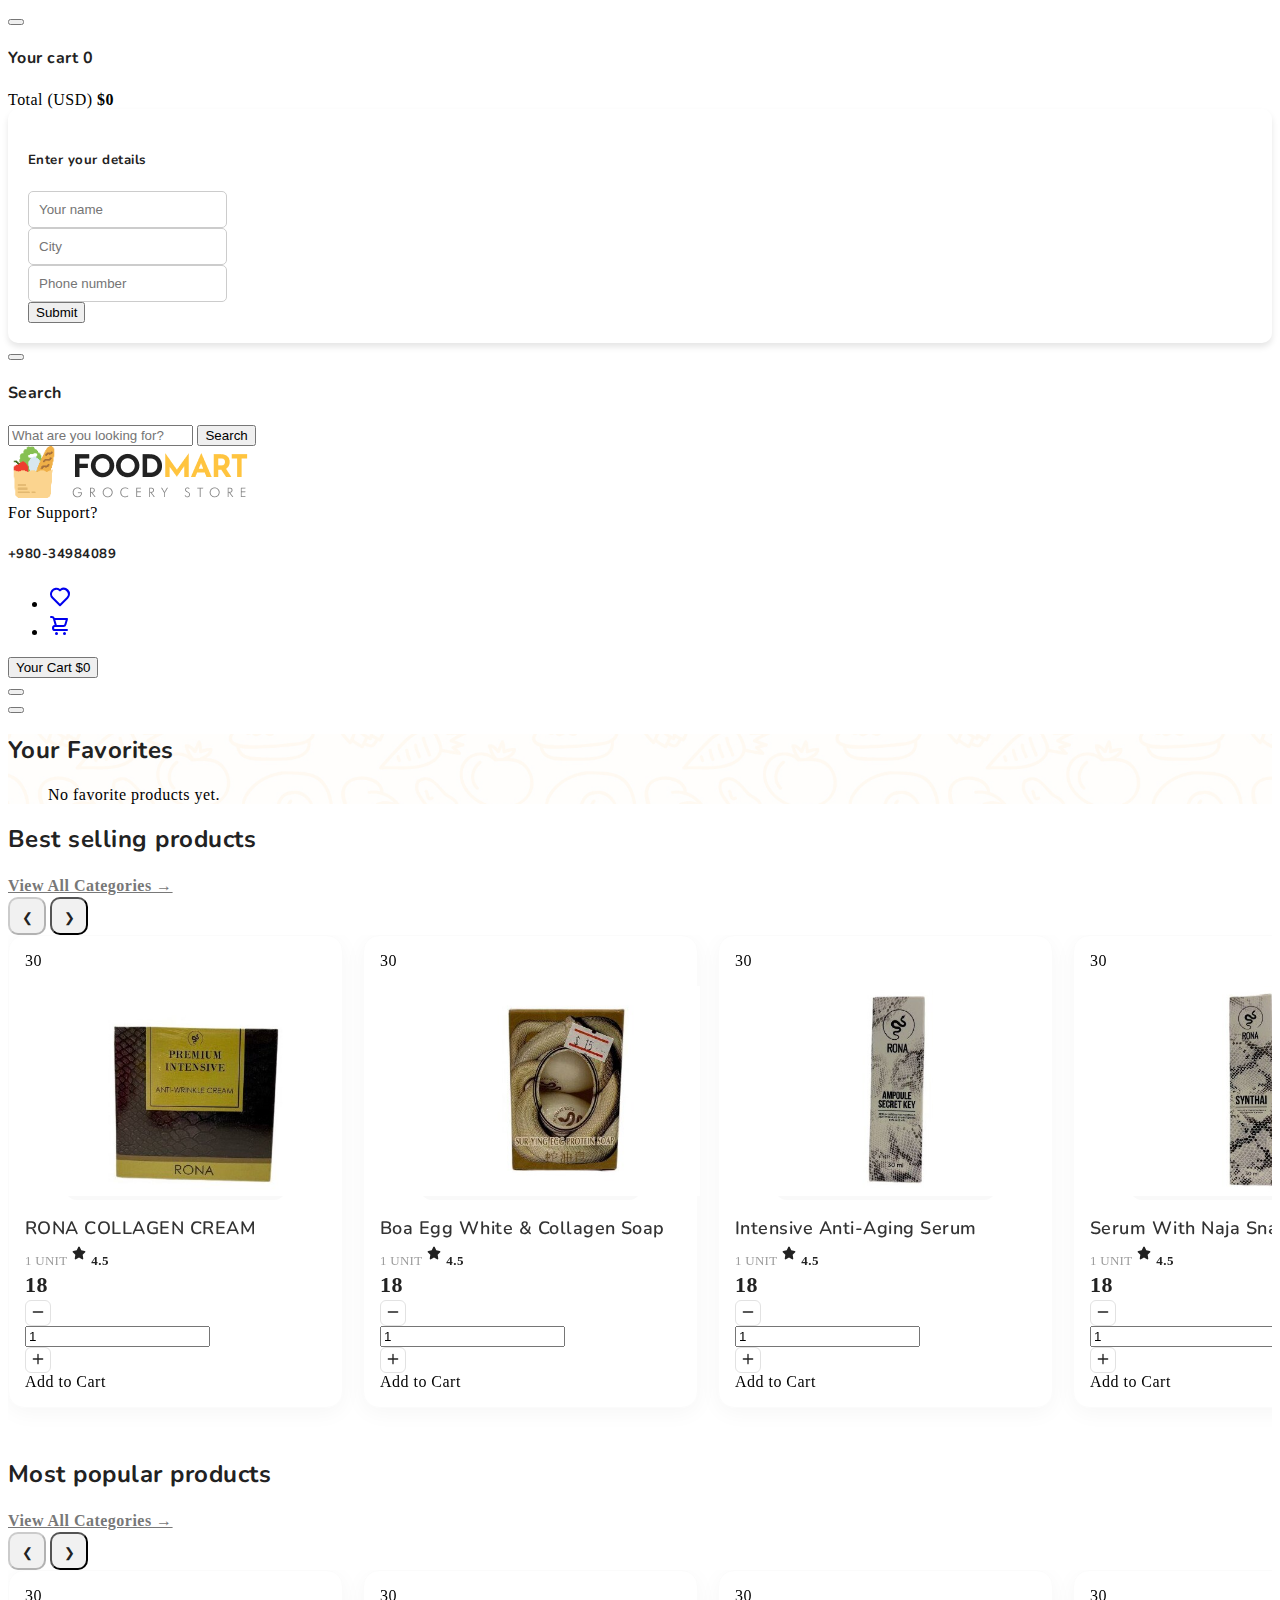
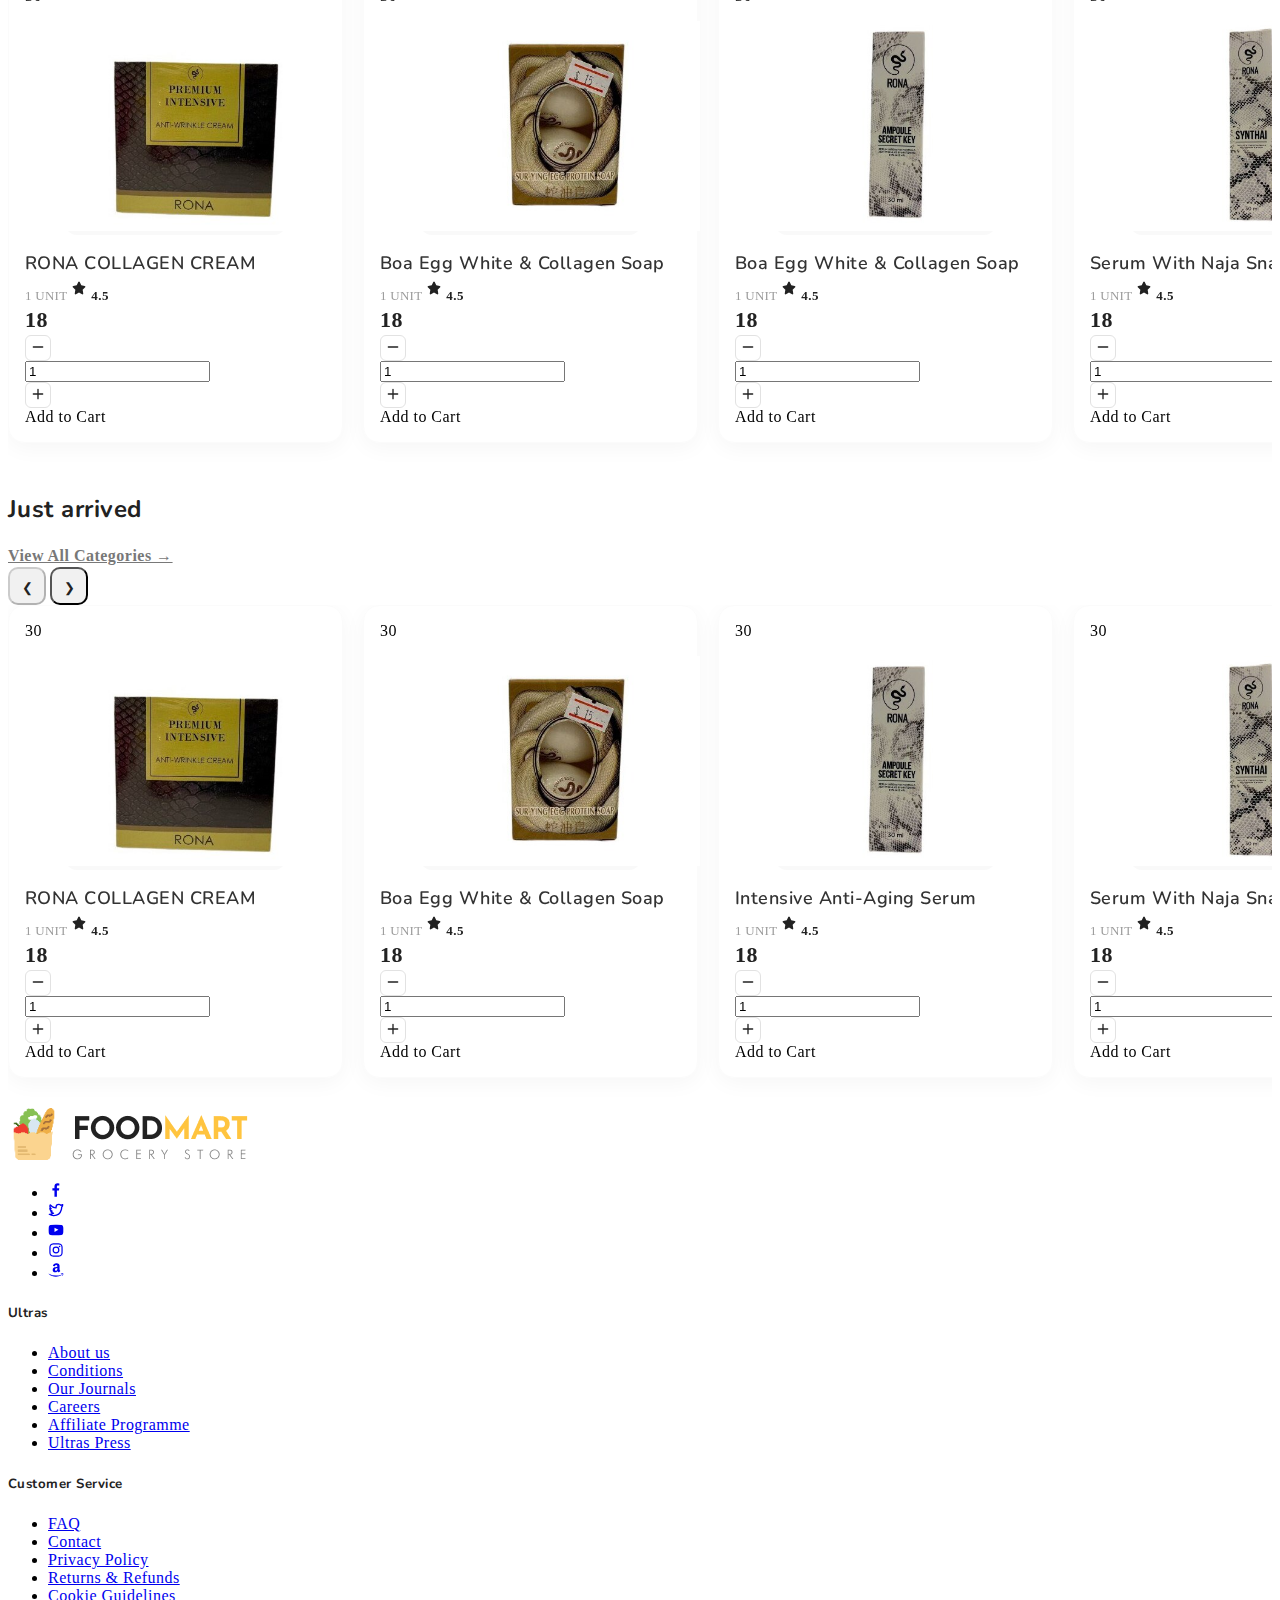
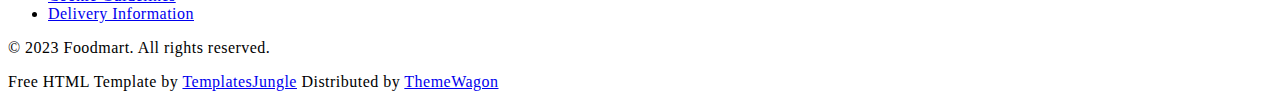
<file: favorites.html>
<!DOCTYPE html>
<html lang="en">
	<head>
		<meta charset="UTF-8" />
		<meta name="viewport" content="width=device-width, initial-scale=1.0" />
		<title></title>
		<link
			rel="stylesheet"
			href="https://cdn.jsdelivr.net/npm/swiper@9/swiper-bundle.min.css"
		/>
		<link
			href="https://cdn.jsdelivr.net/npm/bootstrap@5.3.0-alpha3/dist/css/bootstrap.min.css"
			rel="stylesheet"
			integrity="sha384-KK94CHFLLe+nY2dmCWGMq91rCGa5gtU4mk92HdvYe+M/SXH301p5ILy+dN9+nJOZ"
			crossorigin="anonymous"
		/>
		<link rel="stylesheet" type="text/css" href="css/vendor.css" />
		<link rel="stylesheet" type="text/css" href="style.css" />

		<link rel="preconnect" href="https://fonts.googleapis.com" />
		<link rel="preconnect" href="https://fonts.gstatic.com" crossorigin />
		<link
			href="https://fonts.googleapis.com/css2?family=Nunito:wght@400;700&family=Open+Sans:ital,wght@0,400;0,700;1,400;1,700&display=swap"
			rel="stylesheet"
		/>
	</head>
	<body class="product-page">
		<svg xmlns="http://www.w3.org/2000/svg" style="display: none;">
      <defs>
        <symbol xmlns="http://www.w3.org/2000/svg" id="link" viewBox="0 0 24 24">
          <path fill="currentColor" d="M12 19a1 1 0 1 0-1-1a1 1 0 0 0 1 1Zm5 0a1 1 0 1 0-1-1a1 1 0 0 0 1 1Zm0-4a1 1 0 1 0-1-1a1 1 0 0 0 1 1Zm-5 0a1 1 0 1 0-1-1a1 1 0 0 0 1 1Zm7-12h-1V2a1 1 0 0 0-2 0v1H8V2a1 1 0 0 0-2 0v1H5a3 3 0 0 0-3 3v14a3 3 0 0 0 3 3h14a3 3 0 0 0 3-3V6a3 3 0 0 0-3-3Zm1 17a1 1 0 0 1-1 1H5a1 1 0 0 1-1-1v-9h16Zm0-11H4V6a1 1 0 0 1 1-1h1v1a1 1 0 0 0 2 0V5h8v1a1 1 0 0 0 2 0V5h1a1 1 0 0 1 1 1ZM7 15a1 1 0 1 0-1-1a1 1 0 0 0 1 1Zm0 4a1 1 0 1 0-1-1a1 1 0 0 0 1 1Z"/>
        </symbol>
        <symbol xmlns="http://www.w3.org/2000/svg" id="arrow-right" viewBox="0 0 24 24">
          <path fill="currentColor" d="M17.92 11.62a1 1 0 0 0-.21-.33l-5-5a1 1 0 0 0-1.42 1.42l3.3 3.29H7a1 1 0 0 0 0 2h7.59l-3.3 3.29a1 1 0 0 0 0 1.42a1 1 0 0 0 1.42 0l5-5a1 1 0 0 0 .21-.33a1 1 0 0 0 0-.76Z"/>
        </symbol>
        <symbol xmlns="http://www.w3.org/2000/svg" id="category" viewBox="0 0 24 24">
          <path fill="currentColor" d="M19 5.5h-6.28l-.32-1a3 3 0 0 0-2.84-2H5a3 3 0 0 0-3 3v13a3 3 0 0 0 3 3h14a3 3 0 0 0 3-3v-10a3 3 0 0 0-3-3Zm1 13a1 1 0 0 1-1 1H5a1 1 0 0 1-1-1v-13a1 1 0 0 1 1-1h4.56a1 1 0 0 1 .95.68l.54 1.64a1 1 0 0 0 .95.68h7a1 1 0 0 1 1 1Z"/>
        </symbol>
        <symbol xmlns="http://www.w3.org/2000/svg" id="calendar" viewBox="0 0 24 24">
          <path fill="currentColor" d="M19 4h-2V3a1 1 0 0 0-2 0v1H9V3a1 1 0 0 0-2 0v1H5a3 3 0 0 0-3 3v12a3 3 0 0 0 3 3h14a3 3 0 0 0 3-3V7a3 3 0 0 0-3-3Zm1 15a1 1 0 0 1-1 1H5a1 1 0 0 1-1-1v-7h16Zm0-9H4V7a1 1 0 0 1 1-1h2v1a1 1 0 0 0 2 0V6h6v1a1 1 0 0 0 2 0V6h2a1 1 0 0 1 1 1Z"/>
        </symbol>
        <symbol xmlns="http://www.w3.org/2000/svg" id="heart" viewBox="0 0 24 24">
          <path fill="currentColor" d="M20.16 4.61A6.27 6.27 0 0 0 12 4a6.27 6.27 0 0 0-8.16 9.48l7.45 7.45a1 1 0 0 0 1.42 0l7.45-7.45a6.27 6.27 0 0 0 0-8.87Zm-1.41 7.46L12 18.81l-6.75-6.74a4.28 4.28 0 0 1 3-7.3a4.25 4.25 0 0 1 3 1.25a1 1 0 0 0 1.42 0a4.27 4.27 0 0 1 6 6.05Z"/>
        </symbol>
        <symbol xmlns="http://www.w3.org/2000/svg" id="plus" viewBox="0 0 24 24">
          <path fill="currentColor" d="M19 11h-6V5a1 1 0 0 0-2 0v6H5a1 1 0 0 0 0 2h6v6a1 1 0 0 0 2 0v-6h6a1 1 0 0 0 0-2Z"/>
        </symbol>
        <symbol xmlns="http://www.w3.org/2000/svg" id="minus" viewBox="0 0 24 24">
          <path fill="currentColor" d="M19 11H5a1 1 0 0 0 0 2h14a1 1 0 0 0 0-2Z"/>
        </symbol>
        <symbol xmlns="http://www.w3.org/2000/svg" id="cart" viewBox="0 0 24 24">
          <path fill="currentColor" d="M8.5 19a1.5 1.5 0 1 0 1.5 1.5A1.5 1.5 0 0 0 8.5 19ZM19 16H7a1 1 0 0 1 0-2h8.491a3.013 3.013 0 0 0 2.885-2.176l1.585-5.55A1 1 0 0 0 19 5H6.74a3.007 3.007 0 0 0-2.82-2H3a1 1 0 0 0 0 2h.921a1.005 1.005 0 0 1 .962.725l.155.545v.005l1.641 5.742A3 3 0 0 0 7 18h12a1 1 0 0 0 0-2Zm-1.326-9l-1.22 4.274a1.005 1.005 0 0 1-.963.726H8.754l-.255-.892L7.326 7ZM16.5 19a1.5 1.5 0 1 0 1.5 1.5a1.5 1.5 0 0 0-1.5-1.5Z"/>
        </symbol>
        <symbol xmlns="http://www.w3.org/2000/svg" id="check" viewBox="0 0 24 24">
          <path fill="currentColor" d="M18.71 7.21a1 1 0 0 0-1.42 0l-7.45 7.46l-3.13-3.14A1 1 0 1 0 5.29 13l3.84 3.84a1 1 0 0 0 1.42 0l8.16-8.16a1 1 0 0 0 0-1.47Z"/>
        </symbol>
        <symbol xmlns="http://www.w3.org/2000/svg" id="trash" viewBox="0 0 24 24">
          <path fill="currentColor" d="M10 18a1 1 0 0 0 1-1v-6a1 1 0 0 0-2 0v6a1 1 0 0 0 1 1ZM20 6h-4V5a3 3 0 0 0-3-3h-2a3 3 0 0 0-3 3v1H4a1 1 0 0 0 0 2h1v11a3 3 0 0 0 3 3h8a3 3 0 0 0 3-3V8h1a1 1 0 0 0 0-2ZM10 5a1 1 0 0 1 1-1h2a1 1 0 0 1 1 1v1h-4Zm7 14a1 1 0 0 1-1 1H8a1 1 0 0 1-1-1V8h10Zm-3-1a1 1 0 0 0 1-1v-6a1 1 0 0 0-2 0v6a1 1 0 0 0 1 1Z"/>
        </symbol>
        <symbol xmlns="http://www.w3.org/2000/svg" id="star-outline" viewBox="0 0 15 15">
          <path fill="none" stroke="currentColor" stroke-linecap="round" stroke-linejoin="round" d="M7.5 9.804L5.337 11l.413-2.533L4 6.674l2.418-.37L7.5 4l1.082 2.304l2.418.37l-1.75 1.793L9.663 11L7.5 9.804Z"/>
        </symbol>
        <symbol xmlns="http://www.w3.org/2000/svg" id="star-solid" viewBox="0 0 15 15">
          <path fill="currentColor" d="M7.953 3.788a.5.5 0 0 0-.906 0L6.08 5.85l-2.154.33a.5.5 0 0 0-.283.843l1.574 1.613l-.373 2.284a.5.5 0 0 0 .736.518l1.92-1.063l1.921 1.063a.5.5 0 0 0 .736-.519l-.373-2.283l1.574-1.613a.5.5 0 0 0-.283-.844L8.921 5.85l-.968-2.062Z"/>
        </symbol>
        <symbol xmlns="http://www.w3.org/2000/svg" id="search" viewBox="0 0 24 24">
          <path fill="currentColor" d="M21.71 20.29L18 16.61A9 9 0 1 0 16.61 18l3.68 3.68a1 1 0 0 0 1.42 0a1 1 0 0 0 0-1.39ZM11 18a7 7 0 1 1 7-7a7 7 0 0 1-7 7Z"/>
        </symbol>
        <symbol xmlns="http://www.w3.org/2000/svg" id="user" viewBox="0 0 24 24">
          <path fill="currentColor" d="M15.71 12.71a6 6 0 1 0-7.42 0a10 10 0 0 0-6.22 8.18a1 1 0 0 0 2 .22a8 8 0 0 1 15.9 0a1 1 0 0 0 1 .89h.11a1 1 0 0 0 .88-1.1a10 10 0 0 0-6.25-8.19ZM12 12a4 4 0 1 1 4-4a4 4 0 0 1-4 4Z"/>
        </symbol>
        <symbol xmlns="http://www.w3.org/2000/svg" id="close" viewBox="0 0 15 15">
          <path fill="currentColor" d="M7.953 3.788a.5.5 0 0 0-.906 0L6.08 5.85l-2.154.33a.5.5 0 0 0-.283.843l1.574 1.613l-.373 2.284a.5.5 0 0 0 .736.518l1.92-1.063l1.921 1.063a.5.5 0 0 0 .736-.519l-.373-2.283l1.574-1.613a.5.5 0 0 0-.283-.844L8.921 5.85l-.968-2.062Z"/>
        </symbol>
      </defs>
    </svg>

    <div class="preloader-wrapper">
      <div class="preloader">
      </div>
    </div>

    <div class="offcanvas offcanvas-end" data-bs-scroll="true" tabindex="-1" id="offcanvasCart" aria-labelledby="My Cart">
      <div class="offcanvas-header justify-content-center">
        <button type="button" class="btn-close" data-bs-dismiss="offcanvas" aria-label="Close"></button>
      </div>
      <div class="offcanvas-body">
        <div class="order-md-last">
          <h4 class="d-flex justify-content-between align-items-center mb-3">
            <span class="text-primary">Your cart</span>
            <span id="cart-count" class="badge bg-primary rounded-pill">0</span>
          </h4>
          <ul id="cart-items" class="list-group mb-3">
            <!-- products -->
          </ul>

          <li class="list-group-item d-flex justify-content-between">
            <span>Total (USD)</span>
            <strong id="cart-total">$0</strong>
          </li>
  
          <!-- form submit -->
      <form class="user-form bg-light mt-4">
        <h5 class="text-center mb-3">Enter your details</h5>
        <div class="mb-3">
          <input type="text" class="form-control" placeholder="Your name" required>
        </div>
        <div class="mb-3">
          <input type="text" class="form-control" placeholder="City" required>
        </div>
        <div class="mb-3">
          <input type="tel" class="form-control" placeholder="Phone number" required>
        </div>
        <button type="submit" class="w-100 btn btn-primary btn-lg">Submit</button>
      </form>
        </div>
      </div>
    </div>
    
    <div class="offcanvas offcanvas-end" data-bs-scroll="true" tabindex="-1" id="offcanvasSearch" aria-labelledby="Search">
      <div class="offcanvas-header justify-content-center">
        <button type="button" class="btn-close" data-bs-dismiss="offcanvas" aria-label="Close"></button>
      </div>
      <div class="offcanvas-body">
        <div class="order-md-last">
          <h4 class="d-flex justify-content-between align-items-center mb-3">
            <span class="text-primary">Search</span>
          </h4>
          <form role="search" action="index.html" method="get" class="d-flex mt-3 gap-0">
            <input class="form-control rounded-start rounded-0 bg-light" type="email" placeholder="What are you looking for?" aria-label="What are you looking for?">
            <button class="btn btn-dark rounded-end rounded-0" type="submit">Search</button>
          </form>
        </div>
      </div>
    </div>

    <header>
      <div class="container-fluid">
        <div class="d-flex justify-content-between py-3 border-bottom">
          
          <div class="col-sm-4 col-lg-3 text-center text-sm-start d-flex align-items-center">
            <div class="main-logo">
              <a href="index.html">
                <img src="images/logo.png" alt="logo" class="img-fluid">
              </a>
            </div>
          </div>
          
          <div class="col-sm-8 d-flex justify-content-end gap-5 align-items-center mt-sm-0 justify-content-center justify-content-sm-end">
            <div class="support-box text-end d-none d-xl-block">
              <span class="fs-6 text-muted">For Support?</span>
              <h5 class="mb-0">+980-34984089</h5>
            </div>

            <ul class="d-flex justify-content-end list-unstyled m-0">
              <li>
                <a href="/favorites.html" class="rounded-circle bg-light p-2 mx-1">
                  <svg width="24" height="24" viewBox="0 0 24 24"><use xlink:href="#heart"></use></svg>
                </a>
              </li>
              <li class="d-lg-none">
                <a href="#" class="rounded-circle bg-light p-2 mx-1" data-bs-toggle="offcanvas" data-bs-target="#offcanvasCart" aria-controls="offcanvasCart">
                  <svg width="24" height="24" viewBox="0 0 24 24"><use xlink:href="#cart"></use></svg>
                </a>
              </li>
            </ul>

            <div class="cart text-end d-none d-lg-block dropdown">
              <button class="border-0 bg-transparent d-flex flex-column gap-2 lh-1" type="button" data-bs-toggle="offcanvas" data-bs-target="#offcanvasCart" aria-controls="offcanvasCart">
                <span class="fs-6 text-muted dropdown-toggle">Your Cart</span>
                <span id='cart-total-header' class="cart-total fs-5 fw-bold">$0</span>
              </button>
            </div>

            <div>
              <div class="row py-3">
                <div class="d-flex justify-content-center justify-content-sm-between align-items-center">
                  <nav class="main-menu d-flex navbar navbar-expand-lg">
      
                    <button class="navbar-toggler" type="button" data-bs-toggle="offcanvas" data-bs-target="#offcanvasNavbar"
                      aria-controls="offcanvasNavbar">
                      <span class="navbar-toggler-icon"></span>
                    </button>
      
                    <div class="offcanvas offcanvas-end" tabindex="-1" id="offcanvasNavbar" aria-labelledby="offcanvasNavbarLabel">
      
                      <div class="offcanvas-header justify-content-center">
                        <button type="button" class="btn-close" data-bs-dismiss="offcanvas" aria-label="Close"></button>
                      </div>
      
                    </div>
                </div>
              </div>
            </div>

          </div>

        </div>
      </div>
 
    </header>

		<section class="py-3" style="background-image: url('images/background-pattern.jpg');background-repeat: no-repeat;background-size: cover;">
			<div class="container-fluid">
        <h2 class="text-center my-4">Your Favorites</h2>
        <ul id="favorites-list" class="list-group mb-3">
          <!-- products -->
        </ul>
		  </div>
		</section>

    <section class="py-5 overflow-hidden">
      <div class="container-fluid">
        <div class="row">
          <div class="col-md-12">

            <div class="section-header d-flex flex-wrap justify-content-between my-5">
              
              <h2 class="section-title">Best selling products</h2>

              <div class="d-flex align-items-center">
                <a href="#" class="btn-link text-decoration-none">View All Categories →</a>
                <div class="swiper-buttons">
                  <button class="swiper-prev best-selling-prev btn btn-primary">❮</button>
                  <button class="swiper-next best-selling-next btn btn-primary">❯</button>
                </div>  
              </div>
            </div>
          </div>
        </div>
        <div class="row">
          <div class="col-md-12">
            <div class="products-carousel swiper best-selling-carousel">
              <div class="swiper-wrapper" id='bestSellProducts'></div>
            </div>
            <!-- / products-carousel -->
          </div>
        </div>
      </div>
    </section>

    <section class="py-5 overflow-hidden">
      <div class="container-fluid">
        <div class="row">
          <div class="col-md-12">

            <div class="section-header d-flex justify-content-between">
              
              <h2 class="section-title">Most popular products</h2>

              <div class="d-flex align-items-center">
                <a href="#" class="btn-link text-decoration-none">View All Categories →</a>
                <div class="swiper-buttons">
                  <button class="swiper-prev most-popular-prev btn btn-primary">❮</button>
                  <button class="swiper-next most-popular-next btn btn-primary">❯</button>
                </div>  
              </div>
            </div>
            
          </div>
        </div>
        <div class="row">
          <div class="col-md-12">

            <div class="products-carousel swiper most-popular-carousel">
              <div class="swiper-wrapper" id='mostPopularProducts'></div>
            </div>
            <!-- / products-carousel -->

          </div>
        </div>
      </div>
    </section>

    <section class="py-5 overflow-hidden">
      <div class="container-fluid">
        <div class="row">
          <div class="col-md-12">

            <div class="section-header d-flex justify-content-between">
              
              <h2 class="section-title">Just arrived</h2>

              <div class="d-flex align-items-center">
                <a href="#" class="btn-link text-decoration-none">View All Categories →</a>
                <div class="swiper-buttons">
                  <button class="swiper-prev just-arrived-prev btn btn-primary">❮</button>
                  <button class="swiper-next just-arrived-next btn btn-primary">❯</button>
                </div>  
              </div>
            </div>
            
          </div>
        </div>
        <div class="row">
          <div class="col-md-12">

            <div class="products-carousel swiper just-arrived-carousel">
              <div class="swiper-wrapper" id='justArrivedProducts'></div>
            </div>
            <!-- / products-carousel -->
          </div>
        </div>
      </div>
    </section>
		
    <footer class="py-5">
      <div class="container-fluid">
        <div  class="row">

          <div class="col-lg-3 col-md-6 col-sm-6">
            <div class="footer-menu">
              <img src="images/logo.png" alt="logo">
              <div class="social-links mt-5">
                <ul class="d-flex list-unstyled gap-2">
                  <li>
                    <a href="#" class="btn btn-outline-light">
                      <svg xmlns="http://www.w3.org/2000/svg" width="16" height="16" viewBox="0 0 24 24"><path fill="currentColor" d="M15.12 5.32H17V2.14A26.11 26.11 0 0 0 14.26 2c-2.72 0-4.58 1.66-4.58 4.7v2.62H6.61v3.56h3.07V22h3.68v-9.12h3.06l.46-3.56h-3.52V7.05c0-1.05.28-1.73 1.76-1.73Z"/></svg>
                    </a>
                  </li>
                  <li>
                    <a href="#" class="btn btn-outline-light">
                      <svg xmlns="http://www.w3.org/2000/svg" width="16" height="16" viewBox="0 0 24 24"><path fill="currentColor" d="M22.991 3.95a1 1 0 0 0-1.51-.86a7.48 7.48 0 0 1-1.874.794a5.152 5.152 0 0 0-3.374-1.242a5.232 5.232 0 0 0-5.223 5.063a11.032 11.032 0 0 1-6.814-3.924a1.012 1.012 0 0 0-.857-.365a.999.999 0 0 0-.785.5a5.276 5.276 0 0 0-.242 4.769l-.002.001a1.041 1.041 0 0 0-.496.89a3.042 3.042 0 0 0 .027.439a5.185 5.185 0 0 0 1.568 3.312a.998.998 0 0 0-.066.77a5.204 5.204 0 0 0 2.362 2.922a7.465 7.465 0 0 1-3.59.448A1 1 0 0 0 1.45 19.3a12.942 12.942 0 0 0 7.01 2.061a12.788 12.788 0 0 0 12.465-9.363a12.822 12.822 0 0 0 .535-3.646l-.001-.2a5.77 5.77 0 0 0 1.532-4.202Zm-3.306 3.212a.995.995 0 0 0-.234.702c.01.165.009.331.009.488a10.824 10.824 0 0 1-.454 3.08a10.685 10.685 0 0 1-10.546 7.93a10.938 10.938 0 0 1-2.55-.301a9.48 9.48 0 0 0 2.942-1.564a1 1 0 0 0-.602-1.786a3.208 3.208 0 0 1-2.214-.935q.224-.042.445-.105a1 1 0 0 0-.08-1.943a3.198 3.198 0 0 1-2.25-1.726a5.3 5.3 0 0 0 .545.046a1.02 1.02 0 0 0 .984-.696a1 1 0 0 0-.4-1.137a3.196 3.196 0 0 1-1.425-2.673c0-.066.002-.133.006-.198a13.014 13.014 0 0 0 8.21 3.48a1.02 1.02 0 0 0 .817-.36a1 1 0 0 0 .206-.867a3.157 3.157 0 0 1-.087-.729a3.23 3.23 0 0 1 3.226-3.226a3.184 3.184 0 0 1 2.345 1.02a.993.993 0 0 0 .921.298a9.27 9.27 0 0 0 1.212-.322a6.681 6.681 0 0 1-1.026 1.524Z"/></svg>
                    </a>
                  </li>
                  <li>
                    <a href="#" class="btn btn-outline-light">
                      <svg xmlns="http://www.w3.org/2000/svg" width="16" height="16" viewBox="0 0 24 24"><path fill="currentColor" d="M23 9.71a8.5 8.5 0 0 0-.91-4.13a2.92 2.92 0 0 0-1.72-1A78.36 78.36 0 0 0 12 4.27a78.45 78.45 0 0 0-8.34.3a2.87 2.87 0 0 0-1.46.74c-.9.83-1 2.25-1.1 3.45a48.29 48.29 0 0 0 0 6.48a9.55 9.55 0 0 0 .3 2a3.14 3.14 0 0 0 .71 1.36a2.86 2.86 0 0 0 1.49.78a45.18 45.18 0 0 0 6.5.33c3.5.05 6.57 0 10.2-.28a2.88 2.88 0 0 0 1.53-.78a2.49 2.49 0 0 0 .61-1a10.58 10.58 0 0 0 .52-3.4c.04-.56.04-3.94.04-4.54ZM9.74 14.85V8.66l5.92 3.11c-1.66.92-3.85 1.96-5.92 3.08Z"/></svg>
                    </a>
                  </li>
                  <li>
                    <a href="#" class="btn btn-outline-light">
                      <svg xmlns="http://www.w3.org/2000/svg" width="16" height="16" viewBox="0 0 24 24"><path fill="currentColor" d="M17.34 5.46a1.2 1.2 0 1 0 1.2 1.2a1.2 1.2 0 0 0-1.2-1.2Zm4.6 2.42a7.59 7.59 0 0 0-.46-2.43a4.94 4.94 0 0 0-1.16-1.77a4.7 4.7 0 0 0-1.77-1.15a7.3 7.3 0 0 0-2.43-.47C15.06 2 14.72 2 12 2s-3.06 0-4.12.06a7.3 7.3 0 0 0-2.43.47a4.78 4.78 0 0 0-1.77 1.15a4.7 4.7 0 0 0-1.15 1.77a7.3 7.3 0 0 0-.47 2.43C2 8.94 2 9.28 2 12s0 3.06.06 4.12a7.3 7.3 0 0 0 .47 2.43a4.7 4.7 0 0 0 1.15 1.77a4.78 4.78 0 0 0 1.77 1.15a7.3 7.3 0 0 0 2.43.47C8.94 22 9.28 22 12 22s3.06 0 4.12-.06a7.3 7.3 0 0 0 2.43-.47a4.7 4.7 0 0 0 1.77-1.15a4.85 4.85 0 0 0 1.16-1.77a7.59 7.59 0 0 0 .46-2.43c0-1.06.06-1.4.06-4.12s0-3.06-.06-4.12ZM20.14 16a5.61 5.61 0 0 1-.34 1.86a3.06 3.06 0 0 1-.75 1.15a3.19 3.19 0 0 1-1.15.75a5.61 5.61 0 0 1-1.86.34c-1 .05-1.37.06-4 .06s-3 0-4-.06a5.73 5.73 0 0 1-1.94-.3a3.27 3.27 0 0 1-1.1-.75a3 3 0 0 1-.74-1.15a5.54 5.54 0 0 1-.4-1.9c0-1-.06-1.37-.06-4s0-3 .06-4a5.54 5.54 0 0 1 .35-1.9A3 3 0 0 1 5 5a3.14 3.14 0 0 1 1.1-.8A5.73 5.73 0 0 1 8 3.86c1 0 1.37-.06 4-.06s3 0 4 .06a5.61 5.61 0 0 1 1.86.34a3.06 3.06 0 0 1 1.19.8a3.06 3.06 0 0 1 .75 1.1a5.61 5.61 0 0 1 .34 1.9c.05 1 .06 1.37.06 4s-.01 3-.06 4ZM12 6.87A5.13 5.13 0 1 0 17.14 12A5.12 5.12 0 0 0 12 6.87Zm0 8.46A3.33 3.33 0 1 1 15.33 12A3.33 3.33 0 0 1 12 15.33Z"/></svg>
                    </a>
                  </li>
                  <li>
                    <a href="#" class="btn btn-outline-light">
                      <svg xmlns="http://www.w3.org/2000/svg" width="16" height="16" viewBox="0 0 24 24"><path fill="currentColor" d="M1.04 17.52q.1-.16.32-.02a21.308 21.308 0 0 0 10.88 2.9a21.524 21.524 0 0 0 7.74-1.46q.1-.04.29-.12t.27-.12a.356.356 0 0 1 .47.12q.17.24-.11.44q-.36.26-.92.6a14.99 14.99 0 0 1-3.84 1.58A16.175 16.175 0 0 1 12 22a16.017 16.017 0 0 1-5.9-1.09a16.246 16.246 0 0 1-4.98-3.07a.273.273 0 0 1-.12-.2a.215.215 0 0 1 .04-.12Zm6.02-5.7a4.036 4.036 0 0 1 .68-2.36A4.197 4.197 0 0 1 9.6 7.98a10.063 10.063 0 0 1 2.66-.66q.54-.06 1.76-.16v-.34a3.562 3.562 0 0 0-.28-1.72a1.5 1.5 0 0 0-1.32-.6h-.16a2.189 2.189 0 0 0-1.14.42a1.64 1.64 0 0 0-.62 1a.508.508 0 0 1-.4.46L7.8 6.1q-.34-.08-.34-.36a.587.587 0 0 1 .02-.14a3.834 3.834 0 0 1 1.67-2.64A6.268 6.268 0 0 1 12.26 2h.5a5.054 5.054 0 0 1 3.56 1.18a3.81 3.81 0 0 1 .37.43a3.875 3.875 0 0 1 .27.41a2.098 2.098 0 0 1 .18.52q.08.34.12.47a2.856 2.856 0 0 1 .06.56q.02.43.02.51v4.84a2.868 2.868 0 0 0 .15.95a2.475 2.475 0 0 0 .29.62q.14.19.46.61a.599.599 0 0 1 .12.32a.346.346 0 0 1-.16.28q-1.66 1.44-1.8 1.56a.557.557 0 0 1-.58.04q-.28-.24-.49-.46t-.3-.32a4.466 4.466 0 0 1-.29-.39q-.2-.29-.28-.39a4.91 4.91 0 0 1-2.2 1.52a6.038 6.038 0 0 1-1.68.2a3.505 3.505 0 0 1-2.53-.95a3.553 3.553 0 0 1-.99-2.69Zm3.44-.4a1.895 1.895 0 0 0 .39 1.25a1.294 1.294 0 0 0 1.05.47a1.022 1.022 0 0 0 .17-.02a1.022 1.022 0 0 1 .15-.02a2.033 2.033 0 0 0 1.3-1.08a3.13 3.13 0 0 0 .33-.83a3.8 3.8 0 0 0 .12-.73q.01-.28.01-.92v-.5a7.287 7.287 0 0 0-1.76.16a2.144 2.144 0 0 0-1.76 2.22Zm8.4 6.44a.626.626 0 0 1 .12-.16a3.14 3.14 0 0 1 .96-.46a6.52 6.52 0 0 1 1.48-.22a1.195 1.195 0 0 1 .38.02q.9.08 1.08.3a.655.655 0 0 1 .08.36v.14a4.56 4.56 0 0 1-.38 1.65a3.84 3.84 0 0 1-1.06 1.53a.302.302 0 0 1-.18.08a.177.177 0 0 1-.08-.02q-.12-.06-.06-.22a7.632 7.632 0 0 0 .74-2.42a.513.513 0 0 0-.08-.32q-.2-.24-1.12-.24q-.34 0-.8.04q-.5.06-.92.12a.232.232 0 0 1-.16-.04a.065.065 0 0 1-.02-.08a.153.153 0 0 1 .02-.06Z"/></svg>
                    </a>
                  </li>
                </ul>
              </div>
            </div>
          </div>

          <div class="col-md-2 col-sm-6">
            <div class="footer-menu">
              <h5 class="widget-title">Ultras</h5>
              <ul class="menu-list list-unstyled">
                <li class="menu-item">
                  <a href="#" class="nav-link">About us</a>
                </li>
                <li class="menu-item">
                  <a href="#" class="nav-link">Conditions </a>
                </li>
                <li class="menu-item">
                  <a href="#" class="nav-link">Our Journals</a>
                </li>
                <li class="menu-item">
                  <a href="#" class="nav-link">Careers</a>
                </li>
                <li class="menu-item">
                  <a href="#" class="nav-link">Affiliate Programme</a>
                </li>
                <li class="menu-item">
                  <a href="#" class="nav-link">Ultras Press</a>
                </li>
              </ul>
            </div>
          </div>
          <div class="col-md-2 col-sm-6">
            <div class="footer-menu">
              <h5 class="widget-title">Customer Service</h5>
              <ul class="menu-list list-unstyled">
                <li class="menu-item">
                  <a href="#" class="nav-link">FAQ</a>
                </li>
                <li class="menu-item">
                  <a href="#" class="nav-link">Contact</a>
                </li>
                <li class="menu-item">
                  <a href="#" class="nav-link">Privacy Policy</a>
                </li>
                <li class="menu-item">
                  <a href="#" class="nav-link">Returns & Refunds</a>
                </li>
                <li class="menu-item">
                  <a href="#" class="nav-link">Cookie Guidelines</a>
                </li>
                <li class="menu-item">
                  <a href="#" class="nav-link">Delivery Information</a>
                </li>
              </ul>
            </div>
          </div>
         
        </div>
      </div>
    </footer>
    <div id="footer-bottom">
      <div class="container-fluid">
        <div class="row">
          <div class="col-md-6 copyright">
            <p>© 2023 Foodmart. All rights reserved.</p>
          </div>
          <div class="col-md-6 credit-link text-start text-md-end">
            <p>Free HTML Template by <a href="https://templatesjungle.com/">TemplatesJungle</a> Distributed by <a href="https://themewagon">ThemeWagon</a></p>
          </div>
        </div>
      </div>
    </div>

		<script src="js/jquery-1.11.0.min.js"></script>
		<script src="https://cdn.jsdelivr.net/npm/swiper@9/swiper-bundle.min.js"></script>
		<script
			src="https://cdn.jsdelivr.net/npm/bootstrap@5.3.0-alpha3/dist/js/bootstrap.bundle.min.js"
			integrity="sha384-ENjdO4Dr2bkBIFxQpeoTz1HIcje39Wm4jDKdf19U8gI4ddQ3GYNS7NTKfAdVQSZe"
			crossorigin="anonymous"
		></script>
		<script src="js/plugins.js"></script>
		<script src="js/script.js"></script>
		<script type="module" src="js/products.js"></script>
		<script type="module" src="js/favorites.js"></script>
    <script type='module' src='js/cart.js'></script>
    <script src='js/chat-bot.js'></script>
	</body>
</html>
</file>
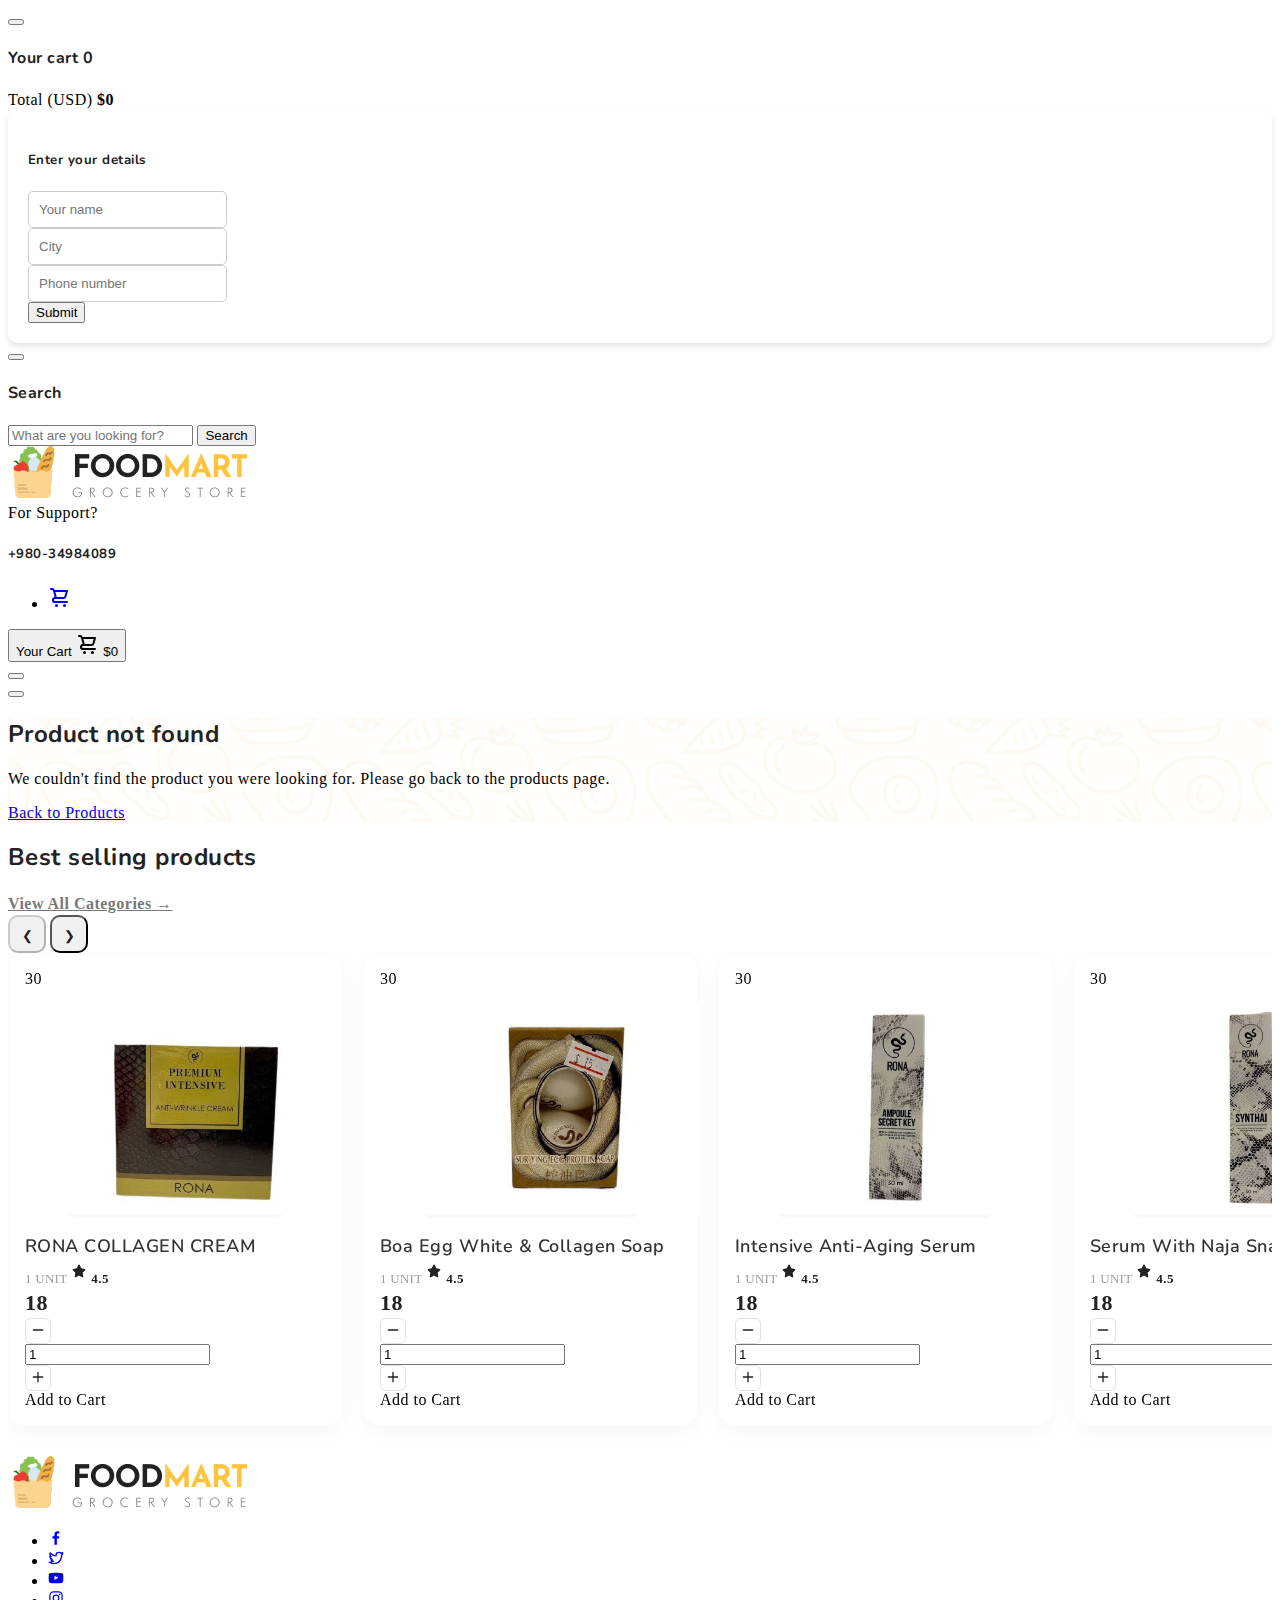
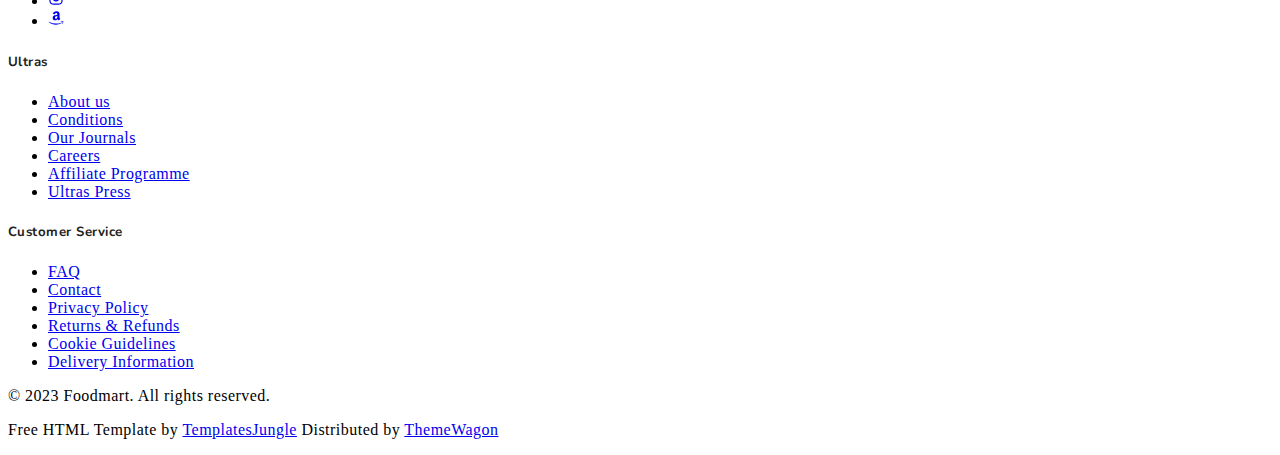
<file: product.html>
<!DOCTYPE html>
<html lang="en">
	<head>
		<meta charset="UTF-8" />
		<meta name="viewport" content="width=device-width, initial-scale=1.0" />
		<title></title>
		<link
			rel="stylesheet"
			href="https://cdn.jsdelivr.net/npm/swiper@9/swiper-bundle.min.css"
		/>
		<link
			href="https://cdn.jsdelivr.net/npm/bootstrap@5.3.0-alpha3/dist/css/bootstrap.min.css"
			rel="stylesheet"
			integrity="sha384-KK94CHFLLe+nY2dmCWGMq91rCGa5gtU4mk92HdvYe+M/SXH301p5ILy+dN9+nJOZ"
			crossorigin="anonymous"
		/>
		<link rel="stylesheet" type="text/css" href="css/vendor.css" />
		<link rel="stylesheet" type="text/css" href="style.css" />

		<link rel="preconnect" href="https://fonts.googleapis.com" />
		<link rel="preconnect" href="https://fonts.gstatic.com" crossorigin />
		<link
			href="https://fonts.googleapis.com/css2?family=Nunito:wght@400;700&family=Open+Sans:ital,wght@0,400;0,700;1,400;1,700&display=swap"
			rel="stylesheet"
		/>
	</head>
	<body class="product-page">
		<svg xmlns="http://www.w3.org/2000/svg" style="display: none;">
      <defs>
        <symbol xmlns="http://www.w3.org/2000/svg" id="link" viewBox="0 0 24 24">
          <path fill="currentColor" d="M12 19a1 1 0 1 0-1-1a1 1 0 0 0 1 1Zm5 0a1 1 0 1 0-1-1a1 1 0 0 0 1 1Zm0-4a1 1 0 1 0-1-1a1 1 0 0 0 1 1Zm-5 0a1 1 0 1 0-1-1a1 1 0 0 0 1 1Zm7-12h-1V2a1 1 0 0 0-2 0v1H8V2a1 1 0 0 0-2 0v1H5a3 3 0 0 0-3 3v14a3 3 0 0 0 3 3h14a3 3 0 0 0 3-3V6a3 3 0 0 0-3-3Zm1 17a1 1 0 0 1-1 1H5a1 1 0 0 1-1-1v-9h16Zm0-11H4V6a1 1 0 0 1 1-1h1v1a1 1 0 0 0 2 0V5h8v1a1 1 0 0 0 2 0V5h1a1 1 0 0 1 1 1ZM7 15a1 1 0 1 0-1-1a1 1 0 0 0 1 1Zm0 4a1 1 0 1 0-1-1a1 1 0 0 0 1 1Z"/>
        </symbol>
        <symbol xmlns="http://www.w3.org/2000/svg" id="arrow-right" viewBox="0 0 24 24">
          <path fill="currentColor" d="M17.92 11.62a1 1 0 0 0-.21-.33l-5-5a1 1 0 0 0-1.42 1.42l3.3 3.29H7a1 1 0 0 0 0 2h7.59l-3.3 3.29a1 1 0 0 0 0 1.42a1 1 0 0 0 1.42 0l5-5a1 1 0 0 0 .21-.33a1 1 0 0 0 0-.76Z"/>
        </symbol>
        <symbol xmlns="http://www.w3.org/2000/svg" id="category" viewBox="0 0 24 24">
          <path fill="currentColor" d="M19 5.5h-6.28l-.32-1a3 3 0 0 0-2.84-2H5a3 3 0 0 0-3 3v13a3 3 0 0 0 3 3h14a3 3 0 0 0 3-3v-10a3 3 0 0 0-3-3Zm1 13a1 1 0 0 1-1 1H5a1 1 0 0 1-1-1v-13a1 1 0 0 1 1-1h4.56a1 1 0 0 1 .95.68l.54 1.64a1 1 0 0 0 .95.68h7a1 1 0 0 1 1 1Z"/>
        </symbol>
        <symbol xmlns="http://www.w3.org/2000/svg" id="calendar" viewBox="0 0 24 24">
          <path fill="currentColor" d="M19 4h-2V3a1 1 0 0 0-2 0v1H9V3a1 1 0 0 0-2 0v1H5a3 3 0 0 0-3 3v12a3 3 0 0 0 3 3h14a3 3 0 0 0 3-3V7a3 3 0 0 0-3-3Zm1 15a1 1 0 0 1-1 1H5a1 1 0 0 1-1-1v-7h16Zm0-9H4V7a1 1 0 0 1 1-1h2v1a1 1 0 0 0 2 0V6h6v1a1 1 0 0 0 2 0V6h2a1 1 0 0 1 1 1Z"/>
        </symbol>
        <symbol xmlns="http://www.w3.org/2000/svg" id="heart" viewBox="0 0 24 24">
          <path fill="currentColor" d="M20.16 4.61A6.27 6.27 0 0 0 12 4a6.27 6.27 0 0 0-8.16 9.48l7.45 7.45a1 1 0 0 0 1.42 0l7.45-7.45a6.27 6.27 0 0 0 0-8.87Zm-1.41 7.46L12 18.81l-6.75-6.74a4.28 4.28 0 0 1 3-7.3a4.25 4.25 0 0 1 3 1.25a1 1 0 0 0 1.42 0a4.27 4.27 0 0 1 6 6.05Z"/>
        </symbol>
        <symbol xmlns="http://www.w3.org/2000/svg" id="plus" viewBox="0 0 24 24">
          <path fill="currentColor" d="M19 11h-6V5a1 1 0 0 0-2 0v6H5a1 1 0 0 0 0 2h6v6a1 1 0 0 0 2 0v-6h6a1 1 0 0 0 0-2Z"/>
        </symbol>
        <symbol xmlns="http://www.w3.org/2000/svg" id="minus" viewBox="0 0 24 24">
          <path fill="currentColor" d="M19 11H5a1 1 0 0 0 0 2h14a1 1 0 0 0 0-2Z"/>
        </symbol>
        <symbol xmlns="http://www.w3.org/2000/svg" id="cart" viewBox="0 0 24 24">
          <path fill="currentColor" d="M8.5 19a1.5 1.5 0 1 0 1.5 1.5A1.5 1.5 0 0 0 8.5 19ZM19 16H7a1 1 0 0 1 0-2h8.491a3.013 3.013 0 0 0 2.885-2.176l1.585-5.55A1 1 0 0 0 19 5H6.74a3.007 3.007 0 0 0-2.82-2H3a1 1 0 0 0 0 2h.921a1.005 1.005 0 0 1 .962.725l.155.545v.005l1.641 5.742A3 3 0 0 0 7 18h12a1 1 0 0 0 0-2Zm-1.326-9l-1.22 4.274a1.005 1.005 0 0 1-.963.726H8.754l-.255-.892L7.326 7ZM16.5 19a1.5 1.5 0 1 0 1.5 1.5a1.5 1.5 0 0 0-1.5-1.5Z"/>
        </symbol>
        <symbol xmlns="http://www.w3.org/2000/svg" id="check" viewBox="0 0 24 24">
          <path fill="currentColor" d="M18.71 7.21a1 1 0 0 0-1.42 0l-7.45 7.46l-3.13-3.14A1 1 0 1 0 5.29 13l3.84 3.84a1 1 0 0 0 1.42 0l8.16-8.16a1 1 0 0 0 0-1.47Z"/>
        </symbol>
        <symbol xmlns="http://www.w3.org/2000/svg" id="trash" viewBox="0 0 24 24">
          <path fill="currentColor" d="M10 18a1 1 0 0 0 1-1v-6a1 1 0 0 0-2 0v6a1 1 0 0 0 1 1ZM20 6h-4V5a3 3 0 0 0-3-3h-2a3 3 0 0 0-3 3v1H4a1 1 0 0 0 0 2h1v11a3 3 0 0 0 3 3h8a3 3 0 0 0 3-3V8h1a1 1 0 0 0 0-2ZM10 5a1 1 0 0 1 1-1h2a1 1 0 0 1 1 1v1h-4Zm7 14a1 1 0 0 1-1 1H8a1 1 0 0 1-1-1V8h10Zm-3-1a1 1 0 0 0 1-1v-6a1 1 0 0 0-2 0v6a1 1 0 0 0 1 1Z"/>
        </symbol>
        <symbol xmlns="http://www.w3.org/2000/svg" id="star-outline" viewBox="0 0 15 15">
          <path fill="none" stroke="currentColor" stroke-linecap="round" stroke-linejoin="round" d="M7.5 9.804L5.337 11l.413-2.533L4 6.674l2.418-.37L7.5 4l1.082 2.304l2.418.37l-1.75 1.793L9.663 11L7.5 9.804Z"/>
        </symbol>
        <symbol xmlns="http://www.w3.org/2000/svg" id="star-solid" viewBox="0 0 15 15">
          <path fill="currentColor" d="M7.953 3.788a.5.5 0 0 0-.906 0L6.08 5.85l-2.154.33a.5.5 0 0 0-.283.843l1.574 1.613l-.373 2.284a.5.5 0 0 0 .736.518l1.92-1.063l1.921 1.063a.5.5 0 0 0 .736-.519l-.373-2.283l1.574-1.613a.5.5 0 0 0-.283-.844L8.921 5.85l-.968-2.062Z"/>
        </symbol>
        <symbol xmlns="http://www.w3.org/2000/svg" id="search" viewBox="0 0 24 24">
          <path fill="currentColor" d="M21.71 20.29L18 16.61A9 9 0 1 0 16.61 18l3.68 3.68a1 1 0 0 0 1.42 0a1 1 0 0 0 0-1.39ZM11 18a7 7 0 1 1 7-7a7 7 0 0 1-7 7Z"/>
        </symbol>
        <symbol xmlns="http://www.w3.org/2000/svg" id="user" viewBox="0 0 24 24">
          <path fill="currentColor" d="M15.71 12.71a6 6 0 1 0-7.42 0a10 10 0 0 0-6.22 8.18a1 1 0 0 0 2 .22a8 8 0 0 1 15.9 0a1 1 0 0 0 1 .89h.11a1 1 0 0 0 .88-1.1a10 10 0 0 0-6.25-8.19ZM12 12a4 4 0 1 1 4-4a4 4 0 0 1-4 4Z"/>
        </symbol>
        <symbol xmlns="http://www.w3.org/2000/svg" id="close" viewBox="0 0 15 15">
          <path fill="currentColor" d="M7.953 3.788a.5.5 0 0 0-.906 0L6.08 5.85l-2.154.33a.5.5 0 0 0-.283.843l1.574 1.613l-.373 2.284a.5.5 0 0 0 .736.518l1.92-1.063l1.921 1.063a.5.5 0 0 0 .736-.519l-.373-2.283l1.574-1.613a.5.5 0 0 0-.283-.844L8.921 5.85l-.968-2.062Z"/>
        </symbol>
      </defs>
    </svg>

    <div class="preloader-wrapper">
      <div class="preloader">
      </div>
    </div>

    <div class="offcanvas offcanvas-end" data-bs-scroll="true" tabindex="-1" id="offcanvasCart" aria-labelledby="My Cart">
      <div class="offcanvas-header justify-content-center">
        <button type="button" class="btn-close" data-bs-dismiss="offcanvas" aria-label="Close"></button>
      </div>
      <div class="offcanvas-body">
        <div class="order-md-last">
          <h4 class="d-flex justify-content-between align-items-center mb-3">
            <span class="text-primary">Your cart</span>
            <span id="cart-count" class="badge bg-primary rounded-pill">0</span>
          </h4>
          <ul id="cart-items" class="list-group mb-3">
            <!-- products -->
          </ul>

          <li class="list-group-item d-flex justify-content-between">
            <span>Total (USD)</span>
            <strong id="cart-total">$0</strong>
          </li>
  

          <!-- form submit -->
      <form class="user-form bg-light mt-4">
        <h5 class="text-center mb-3">Enter your details</h5>
        <div class="mb-3">
          <input type="text" class="form-control" placeholder="Your name" >
        </div>
        <div class="mb-3">
          <input type="text" class="form-control" placeholder="City" >
        </div>
        <div class="mb-3">
          <input type="tel" class="form-control" placeholder="Phone number" required>
        </div>
        <button type="submit" class="w-100 btn btn-primary btn-lg">Submit</button>
      </form>
        </div>
      </div>
    </div>
    
    <div class="offcanvas offcanvas-end" data-bs-scroll="true" tabindex="-1" id="offcanvasSearch" aria-labelledby="Search">
      <div class="offcanvas-header justify-content-center">
        <button type="button" class="btn-close" data-bs-dismiss="offcanvas" aria-label="Close"></button>
      </div>
      <div class="offcanvas-body">
        <div class="order-md-last">
          <h4 class="d-flex justify-content-between align-items-center mb-3">
            <span class="text-primary">Search</span>
          </h4>
          <form role="search" action="index.html" method="get" class="d-flex mt-3 gap-0">
            <input class="form-control rounded-start rounded-0 bg-light" type="email" placeholder="What are you looking for?" aria-label="What are you looking for?">
            <button class="btn btn-dark rounded-end rounded-0" type="submit">Search</button>
          </form>
        </div>
      </div>
    </div>

    <header>
      <div class="container-fluid">
        <div class="d-flex justify-content-between py-3 border-bottom">
          
          <div class="col-sm-4 col-lg-3 text-center text-sm-start d-flex align-items-center">
            <div class="main-logo">
              <a href="index.html">
                <img src="images/logo.png" alt="logo" class="img-fluid">
              </a>
            </div>
          </div>
          
          <div class="col-sm-8 d-flex justify-content-end gap-5 align-items-center mt-sm-0 justify-content-center justify-content-sm-end">
            <div class="support-box text-end d-none d-xl-block">
              <span class="fs-6 text-muted">For Support?</span>
              <h5 class="mb-0">+980-34984089</h5>
            </div>

            <ul class="d-flex justify-content-end list-unstyled m-0">
              
              <li class="d-lg-none">
                <a href="#" class="rounded-circle bg-light p-2 mx-1" data-bs-toggle="offcanvas" data-bs-target="#offcanvasCart" aria-controls="offcanvasCart">
                  <svg width="24" height="24" viewBox="0 0 24 24"><use xlink:href="#cart"></use></svg>
                </a>
              </li>
            </ul>

            <div class="cart text-end d-none d-lg-block dropdown">
              <button class="border-0 bg-transparent d-flex flex-column gap-2 lh-1" type="button" data-bs-toggle="offcanvas" data-bs-target="#offcanvasCart" aria-controls="offcanvasCart">
                <span class="fs-6 text-muted dropdown-toggle d-flex align-items-center gap-2">Your Cart
                  <svg width="24" height="24" viewBox="0 0 24 24" class='dropdown-toggle'><use xlink:href="#cart"></use></svg>
                </span>
                <span id='cart-total-header' class="cart-total fs-5 fw-bold">$0</span>
              </button>
            </div>

            <div>
              <div class="row py-3">
                <div class="d-flex justify-content-center justify-content-sm-between align-items-center">
                  <nav class="main-menu d-flex navbar navbar-expand-lg">
      
                    <button class="navbar-toggler" type="button" data-bs-toggle="offcanvas" data-bs-target="#offcanvasNavbar"
                      aria-controls="offcanvasNavbar">
                      <span class="navbar-toggler-icon"></span>
                    </button>
      
                    <div class="offcanvas offcanvas-end" tabindex="-1" id="offcanvasNavbar" aria-labelledby="offcanvasNavbarLabel">
      
                      <div class="offcanvas-header justify-content-center">
                        <button type="button" class="btn-close" data-bs-dismiss="offcanvas" aria-label="Close"></button>
                      </div>
      
                    </div>
                </div>
              </div>
            </div>

          </div>

        </div>
      </div>
 
    </header>

		<section class="py-3" style="background-image: url('images/background-pattern.jpg');background-repeat: no-repeat;background-size: cover;">
			<div class="container-fluid">
			  <div id="productDetails"></div>
		  </div>
		</section>

    <section class="py-5 overflow-hidden">
      <div class="container-fluid">
        <div class="row">
          <div class="col-md-12">

            <div class="section-header d-flex flex-wrap justify-content-between my-5">
              
              <h2 class="section-title">Best selling products</h2>

              <div class="d-flex align-items-center">
                <a href="#" class="btn-link text-decoration-none">View All Categories →</a>
                <div class="swiper-buttons">
                  <button class="swiper-prev best-selling-prev btn btn-primary">❮</button>
                  <button class="swiper-next best-selling-next btn btn-primary">❯</button>
                </div>  
              </div>
            </div>
          </div>
        </div>
        <div class="row">
          <div class="col-md-12">
            <div class="products-carousel swiper best-selling-carousel">
              <div class="swiper-wrapper" id='bestSellProducts'></div>
            </div>
            <!-- / products-carousel -->
          </div>
        </div>
      </div>
    </section>
		
    <footer class="py-5">
      <div class="container-fluid">
        <div class="row">

          <div class="col-lg-3 col-md-6 col-sm-6">
            <div class="footer-menu">
              <img src="images/logo.png" alt="logo">
              <div class="social-links mt-5">
                <ul class="d-flex list-unstyled gap-2">
                  <li>
                    <a href="#" class="btn btn-outline-light">
                      <svg xmlns="http://www.w3.org/2000/svg" width="16" height="16" viewBox="0 0 24 24"><path fill="currentColor" d="M15.12 5.32H17V2.14A26.11 26.11 0 0 0 14.26 2c-2.72 0-4.58 1.66-4.58 4.7v2.62H6.61v3.56h3.07V22h3.68v-9.12h3.06l.46-3.56h-3.52V7.05c0-1.05.28-1.73 1.76-1.73Z"/></svg>
                    </a>
                  </li>
                  <li>
                    <a href="#" class="btn btn-outline-light">
                      <svg xmlns="http://www.w3.org/2000/svg" width="16" height="16" viewBox="0 0 24 24"><path fill="currentColor" d="M22.991 3.95a1 1 0 0 0-1.51-.86a7.48 7.48 0 0 1-1.874.794a5.152 5.152 0 0 0-3.374-1.242a5.232 5.232 0 0 0-5.223 5.063a11.032 11.032 0 0 1-6.814-3.924a1.012 1.012 0 0 0-.857-.365a.999.999 0 0 0-.785.5a5.276 5.276 0 0 0-.242 4.769l-.002.001a1.041 1.041 0 0 0-.496.89a3.042 3.042 0 0 0 .027.439a5.185 5.185 0 0 0 1.568 3.312a.998.998 0 0 0-.066.77a5.204 5.204 0 0 0 2.362 2.922a7.465 7.465 0 0 1-3.59.448A1 1 0 0 0 1.45 19.3a12.942 12.942 0 0 0 7.01 2.061a12.788 12.788 0 0 0 12.465-9.363a12.822 12.822 0 0 0 .535-3.646l-.001-.2a5.77 5.77 0 0 0 1.532-4.202Zm-3.306 3.212a.995.995 0 0 0-.234.702c.01.165.009.331.009.488a10.824 10.824 0 0 1-.454 3.08a10.685 10.685 0 0 1-10.546 7.93a10.938 10.938 0 0 1-2.55-.301a9.48 9.48 0 0 0 2.942-1.564a1 1 0 0 0-.602-1.786a3.208 3.208 0 0 1-2.214-.935q.224-.042.445-.105a1 1 0 0 0-.08-1.943a3.198 3.198 0 0 1-2.25-1.726a5.3 5.3 0 0 0 .545.046a1.02 1.02 0 0 0 .984-.696a1 1 0 0 0-.4-1.137a3.196 3.196 0 0 1-1.425-2.673c0-.066.002-.133.006-.198a13.014 13.014 0 0 0 8.21 3.48a1.02 1.02 0 0 0 .817-.36a1 1 0 0 0 .206-.867a3.157 3.157 0 0 1-.087-.729a3.23 3.23 0 0 1 3.226-3.226a3.184 3.184 0 0 1 2.345 1.02a.993.993 0 0 0 .921.298a9.27 9.27 0 0 0 1.212-.322a6.681 6.681 0 0 1-1.026 1.524Z"/></svg>
                    </a>
                  </li>
                  <li>
                    <a href="#" class="btn btn-outline-light">
                      <svg xmlns="http://www.w3.org/2000/svg" width="16" height="16" viewBox="0 0 24 24"><path fill="currentColor" d="M23 9.71a8.5 8.5 0 0 0-.91-4.13a2.92 2.92 0 0 0-1.72-1A78.36 78.36 0 0 0 12 4.27a78.45 78.45 0 0 0-8.34.3a2.87 2.87 0 0 0-1.46.74c-.9.83-1 2.25-1.1 3.45a48.29 48.29 0 0 0 0 6.48a9.55 9.55 0 0 0 .3 2a3.14 3.14 0 0 0 .71 1.36a2.86 2.86 0 0 0 1.49.78a45.18 45.18 0 0 0 6.5.33c3.5.05 6.57 0 10.2-.28a2.88 2.88 0 0 0 1.53-.78a2.49 2.49 0 0 0 .61-1a10.58 10.58 0 0 0 .52-3.4c.04-.56.04-3.94.04-4.54ZM9.74 14.85V8.66l5.92 3.11c-1.66.92-3.85 1.96-5.92 3.08Z"/></svg>
                    </a>
                  </li>
                  <li>
                    <a href="#" class="btn btn-outline-light">
                      <svg xmlns="http://www.w3.org/2000/svg" width="16" height="16" viewBox="0 0 24 24"><path fill="currentColor" d="M17.34 5.46a1.2 1.2 0 1 0 1.2 1.2a1.2 1.2 0 0 0-1.2-1.2Zm4.6 2.42a7.59 7.59 0 0 0-.46-2.43a4.94 4.94 0 0 0-1.16-1.77a4.7 4.7 0 0 0-1.77-1.15a7.3 7.3 0 0 0-2.43-.47C15.06 2 14.72 2 12 2s-3.06 0-4.12.06a7.3 7.3 0 0 0-2.43.47a4.78 4.78 0 0 0-1.77 1.15a4.7 4.7 0 0 0-1.15 1.77a7.3 7.3 0 0 0-.47 2.43C2 8.94 2 9.28 2 12s0 3.06.06 4.12a7.3 7.3 0 0 0 .47 2.43a4.7 4.7 0 0 0 1.15 1.77a4.78 4.78 0 0 0 1.77 1.15a7.3 7.3 0 0 0 2.43.47C8.94 22 9.28 22 12 22s3.06 0 4.12-.06a7.3 7.3 0 0 0 2.43-.47a4.7 4.7 0 0 0 1.77-1.15a4.85 4.85 0 0 0 1.16-1.77a7.59 7.59 0 0 0 .46-2.43c0-1.06.06-1.4.06-4.12s0-3.06-.06-4.12ZM20.14 16a5.61 5.61 0 0 1-.34 1.86a3.06 3.06 0 0 1-.75 1.15a3.19 3.19 0 0 1-1.15.75a5.61 5.61 0 0 1-1.86.34c-1 .05-1.37.06-4 .06s-3 0-4-.06a5.73 5.73 0 0 1-1.94-.3a3.27 3.27 0 0 1-1.1-.75a3 3 0 0 1-.74-1.15a5.54 5.54 0 0 1-.4-1.9c0-1-.06-1.37-.06-4s0-3 .06-4a5.54 5.54 0 0 1 .35-1.9A3 3 0 0 1 5 5a3.14 3.14 0 0 1 1.1-.8A5.73 5.73 0 0 1 8 3.86c1 0 1.37-.06 4-.06s3 0 4 .06a5.61 5.61 0 0 1 1.86.34a3.06 3.06 0 0 1 1.19.8a3.06 3.06 0 0 1 .75 1.1a5.61 5.61 0 0 1 .34 1.9c.05 1 .06 1.37.06 4s-.01 3-.06 4ZM12 6.87A5.13 5.13 0 1 0 17.14 12A5.12 5.12 0 0 0 12 6.87Zm0 8.46A3.33 3.33 0 1 1 15.33 12A3.33 3.33 0 0 1 12 15.33Z"/></svg>
                    </a>
                  </li>
                  <li>
                    <a href="#" class="btn btn-outline-light">
                      <svg xmlns="http://www.w3.org/2000/svg" width="16" height="16" viewBox="0 0 24 24"><path fill="currentColor" d="M1.04 17.52q.1-.16.32-.02a21.308 21.308 0 0 0 10.88 2.9a21.524 21.524 0 0 0 7.74-1.46q.1-.04.29-.12t.27-.12a.356.356 0 0 1 .47.12q.17.24-.11.44q-.36.26-.92.6a14.99 14.99 0 0 1-3.84 1.58A16.175 16.175 0 0 1 12 22a16.017 16.017 0 0 1-5.9-1.09a16.246 16.246 0 0 1-4.98-3.07a.273.273 0 0 1-.12-.2a.215.215 0 0 1 .04-.12Zm6.02-5.7a4.036 4.036 0 0 1 .68-2.36A4.197 4.197 0 0 1 9.6 7.98a10.063 10.063 0 0 1 2.66-.66q.54-.06 1.76-.16v-.34a3.562 3.562 0 0 0-.28-1.72a1.5 1.5 0 0 0-1.32-.6h-.16a2.189 2.189 0 0 0-1.14.42a1.64 1.64 0 0 0-.62 1a.508.508 0 0 1-.4.46L7.8 6.1q-.34-.08-.34-.36a.587.587 0 0 1 .02-.14a3.834 3.834 0 0 1 1.67-2.64A6.268 6.268 0 0 1 12.26 2h.5a5.054 5.054 0 0 1 3.56 1.18a3.81 3.81 0 0 1 .37.43a3.875 3.875 0 0 1 .27.41a2.098 2.098 0 0 1 .18.52q.08.34.12.47a2.856 2.856 0 0 1 .06.56q.02.43.02.51v4.84a2.868 2.868 0 0 0 .15.95a2.475 2.475 0 0 0 .29.62q.14.19.46.61a.599.599 0 0 1 .12.32a.346.346 0 0 1-.16.28q-1.66 1.44-1.8 1.56a.557.557 0 0 1-.58.04q-.28-.24-.49-.46t-.3-.32a4.466 4.466 0 0 1-.29-.39q-.2-.29-.28-.39a4.91 4.91 0 0 1-2.2 1.52a6.038 6.038 0 0 1-1.68.2a3.505 3.505 0 0 1-2.53-.95a3.553 3.553 0 0 1-.99-2.69Zm3.44-.4a1.895 1.895 0 0 0 .39 1.25a1.294 1.294 0 0 0 1.05.47a1.022 1.022 0 0 0 .17-.02a1.022 1.022 0 0 1 .15-.02a2.033 2.033 0 0 0 1.3-1.08a3.13 3.13 0 0 0 .33-.83a3.8 3.8 0 0 0 .12-.73q.01-.28.01-.92v-.5a7.287 7.287 0 0 0-1.76.16a2.144 2.144 0 0 0-1.76 2.22Zm8.4 6.44a.626.626 0 0 1 .12-.16a3.14 3.14 0 0 1 .96-.46a6.52 6.52 0 0 1 1.48-.22a1.195 1.195 0 0 1 .38.02q.9.08 1.08.3a.655.655 0 0 1 .08.36v.14a4.56 4.56 0 0 1-.38 1.65a3.84 3.84 0 0 1-1.06 1.53a.302.302 0 0 1-.18.08a.177.177 0 0 1-.08-.02q-.12-.06-.06-.22a7.632 7.632 0 0 0 .74-2.42a.513.513 0 0 0-.08-.32q-.2-.24-1.12-.24q-.34 0-.8.04q-.5.06-.92.12a.232.232 0 0 1-.16-.04a.065.065 0 0 1-.02-.08a.153.153 0 0 1 .02-.06Z"/></svg>
                    </a>
                  </li>
                </ul>
              </div>
            </div>
          </div>

          <div class="col-md-2 col-sm-6">
            <div class="footer-menu">
              <h5 class="widget-title">Ultras</h5>
              <ul class="menu-list list-unstyled">
                <li class="menu-item">
                  <a href="#" class="nav-link">About us</a>
                </li>
                <li class="menu-item">
                  <a href="#" class="nav-link">Conditions </a>
                </li>
                <li class="menu-item">
                  <a href="#" class="nav-link">Our Journals</a>
                </li>
                <li class="menu-item">
                  <a href="#" class="nav-link">Careers</a>
                </li>
                <li class="menu-item">
                  <a href="#" class="nav-link">Affiliate Programme</a>
                </li>
                <li class="menu-item">
                  <a href="#" class="nav-link">Ultras Press</a>
                </li>
              </ul>
            </div>
          </div>
          <div class="col-md-2 col-sm-6">
            <div class="footer-menu">
              <h5 class="widget-title">Customer Service</h5>
              <ul class="menu-list list-unstyled">
                <li class="menu-item">
                  <a href="#" class="nav-link">FAQ</a>
                </li>
                <li class="menu-item">
                  <a href="#" class="nav-link">Contact</a>
                </li>
                <li class="menu-item">
                  <a href="#" class="nav-link">Privacy Policy</a>
                </li>
                <li class="menu-item">
                  <a href="#" class="nav-link">Returns & Refunds</a>
                </li>
                <li class="menu-item">
                  <a href="#" class="nav-link">Cookie Guidelines</a>
                </li>
                <li class="menu-item">
                  <a href="#" class="nav-link">Delivery Information</a>
                </li>
              </ul>
            </div>
          </div>
          <div class="col-md-2 col-sm-6">
           
          </div>   
        </div>
      </div>
    </footer>
    <div id="footer-bottom">
      <div class="container-fluid">
        <div class="row">
          <div class="col-md-6 copyright">
            <p>© 2023 Foodmart. All rights reserved.</p>
          </div>
          <div class="col-md-6 credit-link text-start text-md-end">
            <p>Free HTML Template by <a href="https://templatesjungle.com/">TemplatesJungle</a> Distributed by <a href="https://themewagon">ThemeWagon</a></p>
          </div>
        </div>
      </div>
    </div>

		<script src="js/jquery-1.11.0.min.js"></script>
		<script src="https://cdn.jsdelivr.net/npm/swiper@9/swiper-bundle.min.js"></script>
		<script
			src="https://cdn.jsdelivr.net/npm/bootstrap@5.3.0-alpha3/dist/js/bootstrap.bundle.min.js"
			integrity="sha384-ENjdO4Dr2bkBIFxQpeoTz1HIcje39Wm4jDKdf19U8gI4ddQ3GYNS7NTKfAdVQSZe"
			crossorigin="anonymous"
		></script>
		<script src="js/plugins.js"></script>
		<script src="js/script.js"></script>
		<script type="module" src="js/products.js"></script>
		<script type="module" src="js/favorites.js"></script>
    <script type='module' src='js/cart.js'></script>
    <script src='js/chat-bot.js'></script>
	</body>
</html>
</file>
<file: style.css>
/*
Theme Name: FoodMart
Theme URI: https://templatesjungle.com/
Author: TemplatesJungle
Author URI: https://templatesjungle.com/
Description: FoodMart is specially designed product packaged for eCommerce store websites.
Version: 1.1
*/

/*--------------------------------------------------------------
This is main CSS file that contains custom style rules used in this template
--------------------------------------------------------------*/

/*------------------------------------*\
    Table of contents
\*------------------------------------*/

/*------------------------------------------------

CSS STRUCTURE:

1. VARIABLES

2. GENERAL TYPOGRAPHY
  2.1 General Styles
  2.2 Floating & Alignment
  2.3 Forms
  2.4 Lists
  2.5 Code
  2.6 Tables
  2.7 Spacing
  2.8 Utilities
  2.9 Misc
    - Row Border
    - Zoom Effect
  2.10 Buttons
    - Button Sizes
    - Button Shapes
    - Button Color Scheme
    - Button Aligns
  2.11 Section
    - Hero Section
    - Section Title
    - Section Paddings
    - Section Margins
    - Section Bg Colors
    - Content Colors
    - Content Borders

3. EXTENDED TYPOGRAPHY
  3.1 Blockquote / Pullquote
  3.2 Text Highlights

4. CONTENT ELEMENTS
  4.1 Tabs
  4.2 Accordions
  4.3 Brand Carousel
  4.4 Category Carousel

5. BLOG STYLES
  5.1 Blog Single Post
  5.2 About Author
  5.3 Comments List
  5.4 Comments Form3

6. SITE STRUCTURE
  6.1 Header
    - Header Menu
    - Nav Sidebar
  6.2 Billboard
  6.3 About Us Section
  6.4 Video Section
  6.5 Selling Products Section
  6.6 Quotation Section
  6.7 Latest Blogs Section
  6.8 Newsletter Section
  6.9 Instagram Section
  6.10 Footer
    - Footer Top
    - Footer Bottom

7. OTHER PAGES
  7.1 Product detail
  7.2 Shop page

    
/*--------------------------------------------------------------
/** 1. VARIABLES
--------------------------------------------------------------*/
:root {
	/* widths for rows and containers
     */
	--header-height: 160px;
	--header-height-min: 80px;
}
/* on mobile devices below 600px
 */
@media screen and (max-width: 600px) {
	:root {
		--header-height: 100px;
		--header-height-min: 80px;
	}
}
/* Theme Colors */
:root {
	--accent-color: #ffc43f;
	--dark-color: #222222;
	--light-dark-color: #727272;
	--light-color: #fff;
	--grey-color: #dbdbdb;
	--light-grey-color: #fafafa;
	--primary-color: #6995b1;
	--light-primary-color: #eef1f3;
}

/* Fonts */
:root {
	--body-font: 'Open Sans', sans-serif;
	--heading-font: 'Nunito', sans-serif;
}

body {
	--bs-link-color: #333;
	--bs-link-hover-color: #333;

	--bs-link-color-rgb: 40, 40, 40;
	--bs-link-hover-color-rgb: 0, 0, 0;

	/* --bs-link-color: #FFC43F;
  --bs-link-hover-color: #FFC43F; */

	--bs-light-rgb: 248, 248, 248;

	--bs-font-sans-serif: 'Open Sans', sans-serif;
	--bs-body-font-family: var(--bs-font-sans-serif);
	--bs-body-font-size: 1rem;
	--bs-body-font-weight: 400;
	--bs-body-line-height: 2;
	--bs-body-color: #747474;

	--bs-primary: #ffc43f;
	--bs-primary-rgb: 255, 196, 63;

	--bs-success: #a3be4c;
	--bs-success-rgb: 163, 190, 76;

	--bs-primary-bg-subtle: #fff9eb;
	--bs-success-bg-subtle: #eef5e5;

	--bs-border-color: #f7f7f7;

	--bs-secondary-rgb: 230, 243, 251;
	/* --bs-success-rgb: 238, 245, 228; */
	--bs-danger-rgb: 249, 235, 231;
	--bs-warning-rgb: 255, 249, 235;
	--bs-info-rgb: 230, 243, 250;
}
.btn-primary {
	--bs-btn-color: #fff;
	--bs-btn-bg: #ffc43f;
	--bs-btn-border-color: transparent;
	--bs-btn-hover-color: #fff;
	--bs-btn-hover-bg: #f7a422;
	--bs-btn-hover-border-color: transparent;
	--bs-btn-focus-shadow-rgb: 49, 132, 253;
	--bs-btn-active-color: #fff;
	--bs-btn-active-bg: #ffc43f;
	--bs-btn-active-border-color: transparent;
	--bs-btn-active-shadow: inset 0 3px 5px rgba(0, 0, 0, 0.125);
	--bs-btn-disabled-color: #fff;
	--bs-btn-disabled-bg: #d3d7dd;
	--bs-btn-disabled-border-color: transparent;
}
.btn-outline-primary {
	--bs-btn-color: #ffc43f;
	--bs-btn-border-color: #ffc43f;
	--bs-btn-hover-color: #fff;
	--bs-btn-hover-bg: #ffc107;
	--bs-btn-hover-border-color: #ffc107;
	--bs-btn-focus-shadow-rgb: 13, 110, 253;
	--bs-btn-active-color: #fff;
	--bs-btn-active-bg: #ffc107;
	--bs-btn-active-border-color: #ffc107;
	--bs-btn-active-shadow: inset 0 3px 5px rgba(0, 0, 0, 0.125);
	--bs-btn-disabled-color: #fff3cd;
	--bs-btn-disabled-bg: transparent;
	--bs-btn-disabled-border-color: #fff3cd;
	--bs-gradient: none;
}
.btn-outline-light {
	--bs-btn-color: #747474;
	--bs-btn-border-color: #efefef;
	--bs-btn-hover-color: #000;
	--bs-btn-hover-bg: #efefef;
	--bs-btn-hover-border-color: #efefef;
	--bs-btn-focus-shadow-rgb: 248, 249, 250;
	--bs-btn-active-color: #000;
	--bs-btn-active-bg: #efefef;
	--bs-btn-active-border-color: #efefef;
	--bs-btn-active-shadow: inset 0 3px 5px rgba(0, 0, 0, 0.125);
	--bs-btn-disabled-color: #efefef;
	--bs-btn-disabled-bg: transparent;
	--bs-btn-disabled-border-color: #efefef;
	--bs-gradient: none;
}
.btn-warning {
	--bs-btn-color: #747474;
	--bs-btn-bg: #fcf7eb;
	--bs-btn-border-color: #fcf7eb;
	--bs-btn-hover-color: #747474;
	--bs-btn-hover-bg: #ffecbe;
	--bs-btn-hover-border-color: #ffecbe;
	--bs-btn-focus-shadow-rgb: 217, 164, 6;
	--bs-btn-active-color: #000;
	--bs-btn-active-bg: #ffecbe;
	--bs-btn-active-border-color: #ffecbe;
	--bs-btn-active-shadow: inset 0 3px 5px rgba(0, 0, 0, 0.125);
	--bs-btn-disabled-color: #000;
	--bs-btn-disabled-bg: #fcf7eb;
	--bs-btn-disabled-border-color: #fcf7eb;
}
.btn-success {
	--bs-btn-color: #222;
	--bs-btn-bg: #eef5e4;
	--bs-btn-border-color: #eef5e4;
	--bs-btn-hover-color: #222;
	--bs-btn-hover-bg: #9de3c2;
	--bs-btn-hover-border-color: #9de3c2;
	--bs-btn-focus-shadow-rgb: 60, 153, 110;
	--bs-btn-active-color: #222;
	--bs-btn-active-bg: #9de3c2;
	--bs-btn-active-border-color: #9de3c2;
	--bs-btn-active-shadow: inset 0 3px 5px rgba(0, 0, 0, 0.125);
	--bs-btn-disabled-color: #222;
	--bs-btn-disabled-bg: #eef5e4;
	--bs-btn-disabled-border-color: #eef5e4;
}
.btn-danger {
	--bs-btn-color: #222;
	--bs-btn-bg: #ffeada;
	--bs-btn-border-color: #ffeada;
	--bs-btn-hover-color: #222;
	--bs-btn-hover-bg: #ecc9af;
	--bs-btn-hover-border-color: #ecc9af;
	--bs-btn-focus-shadow-rgb: 60, 153, 110;
	--bs-btn-active-color: #222;
	--bs-btn-active-bg: #ecc9af;
	--bs-btn-active-border-color: #ecc9af;
	--bs-btn-active-shadow: inset 0 3px 5px rgba(0, 0, 0, 0.125);
	--bs-btn-disabled-color: #222;
	--bs-btn-disabled-bg: #ffeada;
	--bs-btn-disabled-border-color: #ffeada;
}
body {
	letter-spacing: 0.03em;
}
h1,
h2,
h3,
h4,
h5,
h6 {
	font-family: var(--heading-font);
	color: var(--dark-color);
	font-weight: 700;
}
.display-1,
.display-2,
.display-3,
.display-4,
.display-5,
.display-6 {
	font-weight: 700;
}
.breadcrumb.text-white {
	--bs-breadcrumb-divider-color: #fff;
	--bs-breadcrumb-item-active-color: var(--bs-primary);
}
.dropdown-menu {
	--bs-dropdown-link-active-bg: var(--bs-primary);
}
.nav-pills .nav-link {
	--bs-nav-pills-link-active-color: #111;
	--bs-nav-pills-link-active-bg: #f1f1f1;
}

.container,
.container-fluid,
.container-lg,
.container-md,
.container-sm,
.container-xl,
.container-xxl {
	--bs-gutter-x: 3rem;
}
/*----------------------------------------------*/
/* 6. SITE STRUCTURE */
/*----------------------------------------------*/
/* 6.1 Header
--------------------------------------------------------------*/
/* Preloader */
.preloader-wrapper {
	width: 100%;
	height: 100vh;
	margin: 0 auto;
	position: fixed;
	top: 0;
	left: 0;
	z-index: 111;
	background: #fff;
}

.preloader-wrapper .preloader {
	margin: 20% auto 0;
	transform: translateZ(0);
}

.preloader:before,
.preloader:after {
	content: '';
	position: absolute;
	top: 0;
}

.preloader:before,
.preloader:after,
.preloader {
	border-radius: 50%;
	width: 2em;
	height: 2em;
	animation: animation 1.2s infinite ease-in-out;
}

.preloader {
	animation-delay: -0.16s;
}

.preloader:before {
	left: -3.5em;
	animation-delay: -0.32s;
}

.preloader:after {
	left: 3.5em;
}

@keyframes animation {
	0%,
	80%,
	100% {
		box-shadow: 0 2em 0 -1em var(--accent-color);
	}
	40% {
		box-shadow: 0 2em 0 0 var(--accent-color);
	}
}

/* *** Start editing below this line *** */
.container-fluid {
	max-width: 1600px;
}
.banner-blocks {
	display: grid;
	grid-template-columns: repeat(12, 1fr);
	grid-template-rows: repeat(2, 1fr);
	grid-gap: 2rem;
}
.block-1 {
	grid-area: 1 / 1 / 3 / 8;
}
.block-2 {
	grid-area: 1 / 8 / 2 / 13;
}
.block-3 {
	grid-area: 2 / 8 / 3 / 13;
}

@media screen and (max-width: 1140px) {
	.banner-blocks {
		grid-template-columns: 1fr;
		grid-template-rows: repeat(4, 1fr);
	}
	.block-1 {
		grid-area: 1 / 1 / 3 / 2;
	}
	.block-2 {
		grid-area: 3 / 1 / 4 / 2;
	}
	.block-3 {
		grid-area: 4 / 1 / 5 / 2;
	}
}

/* banner ad */
.banner-ad {
	position: relative;
	overflow: hidden;
	border-radius: 12px;
}
.banner-ad.blue {
	background: #e6f3fb;
}
.banner-ad .swiper-pagination {
	bottom: 40px;
	left: 0;
	right: 0;
}
.banner-ad .swiper-pagination .swiper-pagination-bullet {
	width: 16px;
	height: 16px;
	margin: 4px;
	background: #fff;
	opacity: 1;
	transition: background 0.3s ease-out;
}
.banner-ad
	.swiper-pagination
	.swiper-pagination-bullet.swiper-pagination-bullet-active {
	background: #ffc43f;
}
.banner-ad .swiper-slide {
	min-height: 630px;
	display: flex;
}
/* .banner-ad .banner-content {
  padding: 52px;
}
.banner-ad.large .banner-content {
  padding: 90px;
} */
.banner-ad .banner-content .categories {
	font-family: 'Garamond';
	font-size: 37px;
	text-transform: capitalize;
	color: var(--dark-color);
}
.banner-ad .banner-content .sale {
	position: relative;
	display: inline-block;
}
.banner-ad .banner-content .sale:before {
	content: '';
	width: 80px;
	border-bottom: 1px solid #111;
	position: absolute;
	bottom: 6px;
}
.banner-ad .banner-content .sale:after {
	content: 'SALE';
	font-family: var(--body-font);
	position: absolute;
	font-size: 11px;
	line-height: 15px;
	letter-spacing: 0.3em;
	text-transform: uppercase;
	color: #252525;
	bottom: 0;
	right: 0;
}
.banner-ad .banner-content .banner-title {
	letter-spacing: 0.02em;
	font-size: 33px;
}
.banner-ad.large .banner-content .categories {
	color: var(--accent-color);
}
.banner-ad.large .banner-content .banner-title {
	font-size: 54px;
}

/* Swiper carousel */
.swiper-prev,
.swiper-next {
	width: 38px;
	height: 38px;
	line-height: 38px;
	background: #f1f1f1;
	color: #222222;
	padding: 0;
	text-align: center;
	border-radius: 10px;
	--bs-btn-border-color: transparent;
	--bs-btn-active-bg: #ec9b22;
	--bs-btn-active-border-color: transparent;
	--bs-btn-hover-bg: #ffc43f;
	--bs-btn-hover-border-color: transparent;
	--bs-btn-disabled-color: #ccc;
	--bs-btn-disabled-bg: #eaeaea;
	--bs-btn-disabled-border-color: #eaeaea;
}
.swiper-prev:hover,
.swiper-next:hover {
	background: #ffc43f;
}
.btn-link {
	margin-right: 30px;
	font-weight: 600;
	font-size: 16px;
	line-height: 22px;
	text-align: right;
	text-transform: capitalize;
	color: #787878;
}
/* category carousel */
.category-carousel .category-item {
	background: #ffffff;
	border: 1px solid #fbfbfb;
	box-shadow: 0px 5px 22px rgba(0, 0, 0, 0.04);
	border-radius: 16px;
	text-align: center;
	padding: 60px 20px;
	margin: 20px 0;
	transition: box-shadow 0.3s ease-out, transform 0.3s ease-out;
}
.category-carousel .category-item:hover {
	transform: translate3d(0, -10px, 0);
	box-shadow: 0px 21px 44px rgba(0, 0, 0, 0.08);
}
.category-carousel .category-item .category-title {
	font-weight: 600;
	font-size: 20px;
	line-height: 27px;
	letter-spacing: 0.02em;
	text-transform: capitalize;
	color: #222222;
	margin-top: 20px;
}

/* brand carousel */
.brand-carousel .brand-item {
	background: #ffffff;
	border: 1px solid #fbfbfb;
	box-shadow: 0px 5px 22px rgba(0, 0, 0, 0.04);
	border-radius: 16px;
	padding: 16px;
}
.brand-carousel .brand-item img {
	width: 100%;
	border-radius: 12px;
}
.brand-carousel .brand-item .brand-details {
	margin-left: 15px;
}
.brand-carousel .brand-item .brand-title {
	margin: 0;
}

/* product tabs */
.product-tabs .nav-tabs {
	justify-content: flex-end;
	border: none;

	--bs-nav-link-hover-color: #111;
	--bs-nav-link-color: #555;
	--bs-nav-tabs-link-border-color: #fff;
	--bs-nav-tabs-link-hover-border-color: transparent;
	--bs-nav-tabs-link-active-border-color: #fff;
}
.product-tabs .nav-tabs .nav-link.active,
.product-tabs .nav-tabs .nav-item.show .nav-link {
	/* border: none; */
	border-bottom: 3px solid var(--accent-color);
}

/* product-grid */
/* .product-grid {
  gap: 25px;
} */
.product-item {
	position: relative;
	padding: 16px;
	background: #ffffff;
	border: 1px solid #fbfbfb;
	box-shadow: 0px 5px 22px rgba(0, 0, 0, 0.04);
	border-radius: 16px;
	margin-bottom: 30px;
	transition: box-shadow 0.3s ease-out;
}
.product-item:hover {
	box-shadow: 0px 21px 44px rgba(0, 0, 0, 0.08);
}
.product-item h3 {
	display: block;
	width: 100%;
	font-weight: 600;
	font-size: 18px;
	line-height: 25px;
	text-transform: capitalize;
	color: #333333;
	margin: 0;
}
.product-item figure {
	background: #f9f9f9;
	border-radius: 12px;
	text-align: center;
}
.product-item figure img {
	max-height: 210px;
	height: auto;
}
.product-item .btn-wishlist {
	position: absolute;
	top: 20px;
	right: 20px;
	width: 50px;
	height: 50px;
	border-radius: 50px;
	display: flex;
	align-items: center;
	justify-content: center;
	background: #fff;
	border: 1px solid #d8d8d8;
	transition: all 0.3s ease-out;
}
.product-item .btn-wishlist:hover {
	background: rgb(240, 56, 56);
	color: #fff;
}
.product-item .qty {
	font-weight: 400;
	font-size: 13px;
	line-height: 18px;
	letter-spacing: 0.02em;
	text-transform: uppercase;
	color: #9d9d9d;
}
.product-item .rating {
	font-weight: 600;
	font-size: 13px;
	line-height: 18px;
	text-transform: capitalize;
	color: #222222;
}
.product-item .rating iconify-icon {
	color: #ffc43f;
}
.product-item .price {
	display: block;
	width: 100%;
	font-weight: 600;
	font-size: 22px;
	line-height: 30px;
	text-transform: capitalize;
	color: #222222;
}
.product-item .product-qty {
	width: 85px;
}
.product-item .btn-link {
	text-decoration: none;
}
.product-item #quantity {
	height: auto;
	width: 28px;
	text-align: center;
	border: none;
	margin: 0;
	padding: 0;
}
.product-item .btn-number {
	width: 26px;
	height: 26px;
	line-height: 1;
	text-align: center;
	background: #ffffff;
	border: 1px solid #e2e2e2;
	border-radius: 6px;
	color: #222;
	padding: 0;
}

.product-item .add-to-cart {
	cursor: pointer;
}

/* favorites */
.favorite-item {
	position: relative;
}

.favorite-item .badge {
	top: 5px;
	left: 5px;
}

@media (max-width: 576px) {
	.favorite-item {
		flex-direction: column;
		align-items: flex-start;
	}
	.favorite-item img {
		width: 100%;
		height: auto;
		max-height: 120px;
		margin-bottom: 10px;
	}
	.favorite-item .buttons {
		width: 100%;
		display: flex;
		flex-direction: column;
	}
	.favorite-item .buttons button {
		width: 100%;
		margin-bottom: 5px;
	}
}

/* cart */
.cart .product-qty {
	min-width: 130px;
}

.cart-items .delete-btn {
	position: absolute;
	top: 0;
	right: 0;
	padding: 2px 4px 2px 4px;
}

@media screen and (max-width: 419px) {
	.cart-items h6,
	.cart-items .price {
		font-size: 14px;
	}
}

.user-form {
	padding: 20px;
	border-radius: 10px;
	box-shadow: 0 4px 6px rgba(0, 0, 0, 0.1);
}

.user-form input {
	border-radius: 5px;
	padding: 10px;
	border: 1px solid #ccc;
	transition: border-color 0.3s ease-in-out, box-shadow 0.3s ease-in-out;
}

.user-form input:focus {
	border-color: #007bff;
	box-shadow: 0 0 5px rgba(0, 123, 255, 0.5);
	outline: none;
}

/* product-item */
.product-page-container {
	max-width: 900px;
	margin: 40px auto;
	padding: 20px;
	background: #fff;
	border-radius: 10px;
	box-shadow: 0 4px 10px rgba(0, 0, 0, 0.1);
}

.product-page-grid {
	display: grid;
	grid-template-columns: 1fr 1.5fr;
	gap: 30px;
	position: relative;
}

.product-page-card {
	position: relative;
	text-align: center;
}

.product-page-img {
	width: 100%;
	max-width: 400px;
	border-radius: 10px;
	box-shadow: 0 2px 8px rgba(0, 0, 0, 0.1);
}

.product-page-badge {
	position: absolute;
	top: 10px;
	right: 10px;
	display: flex;
	align-items: center;
	gap: 10px;
}

/* Значок скидки */
.product-page-badge .badge {
	font-size: 14px;
	padding: 6px 10px;
	border-radius: 20px;
}

.btn-wishlist {
	display: flex;
	align-items: center;
	justify-content: center;
	width: 36px;
	height: 36px;
	background: rgba(255, 255, 255, 0.8);
	border-radius: 50%;
	text-decoration: none;
	box-shadow: 0 2px 6px rgba(0, 0, 0, 0.15);
	transition: background 0.3s ease;
}

.btn-wishlist:hover {
	background: rgb(240, 56, 56);
	color: #fff;
}

.product-page-link {
	display: block;
	text-align: center;
	margin-top: 20px;
	text-decoration: none;
	font-size: 16px;
}

.product-page-link:hover {
	text-decoration: none;
}

@media (max-width: 768px) {
	.product-page-grid {
		grid-template-columns: 1fr;
		text-align: center;
	}
}

/* floating image */
.image-float {
	margin-top: -140px;
	margin-bottom: -140px;
}
@media screen and (max-width: 991px) {
	.image-float {
		margin: 0;
	}
}
/* post item */
.post-item .post-meta {
	font-size: 0.8rem;
	line-height: 1;
}
.post-item .post-meta svg {
	margin-right: 5px;
}

@media screen and (max-width: 991px) {
	/* offcanvas menu */
	.offcanvas-body .nav-item {
		font-weight: 700;
		border-bottom: 1px solid #d1d1d1;
	}
	.offcanvas-body .filter-categories {
		width: 100%;
		margin-bottom: 20px !important;
		border: 1px solid #d1d1d1 !important;
		padding: 14px;
		border-radius: 8px;
	}

	@media screen and (max-width: 576px) {
		.offcanvas {
			width: 100% !important;
		}
	}
	/* dropdown-menu */
	.dropdown-menu {
		padding: 0;
		border: none;
		line-height: 1.4;
		font-size: 0.9em;
	}
	.dropdown-menu a {
		padding-left: 0;
	}
	.dropdown-toggle::after {
		position: absolute;
		right: 0;
		top: 21px;
	}
}

/* single product */
/* product-thumbnail-slider */
.product-thumbnail-slider {
	height: 740px;
}
@media screen and (max-width: 992px) {
	.product-thumbnail-slider {
		margin-top: 20px;
		height: auto;
	}
}
@media screen and (min-width: 992px) {
	.product-thumbnail-slider {
		height: 520px;
	}
}
@media screen and (min-width: 1200px) {
	.product-thumbnail-slider {
		height: 740px;
	}
}
</file>
